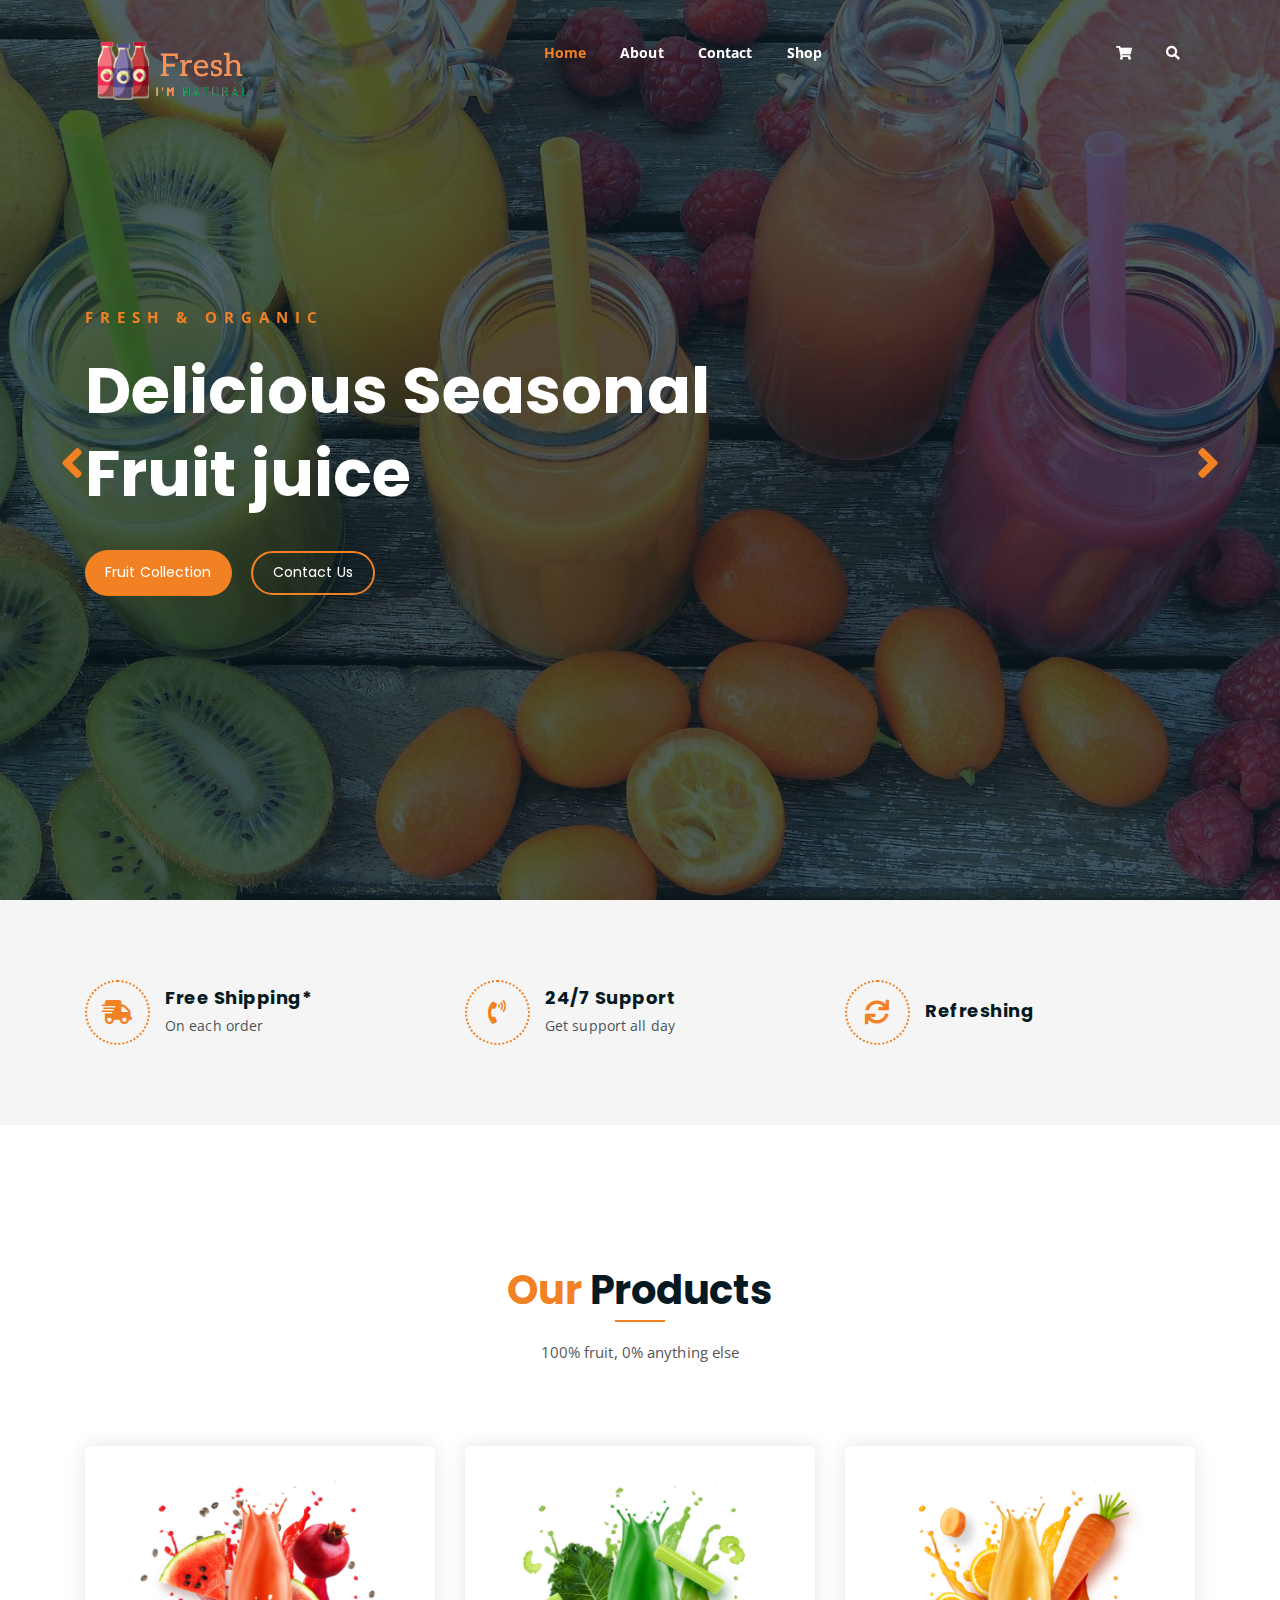
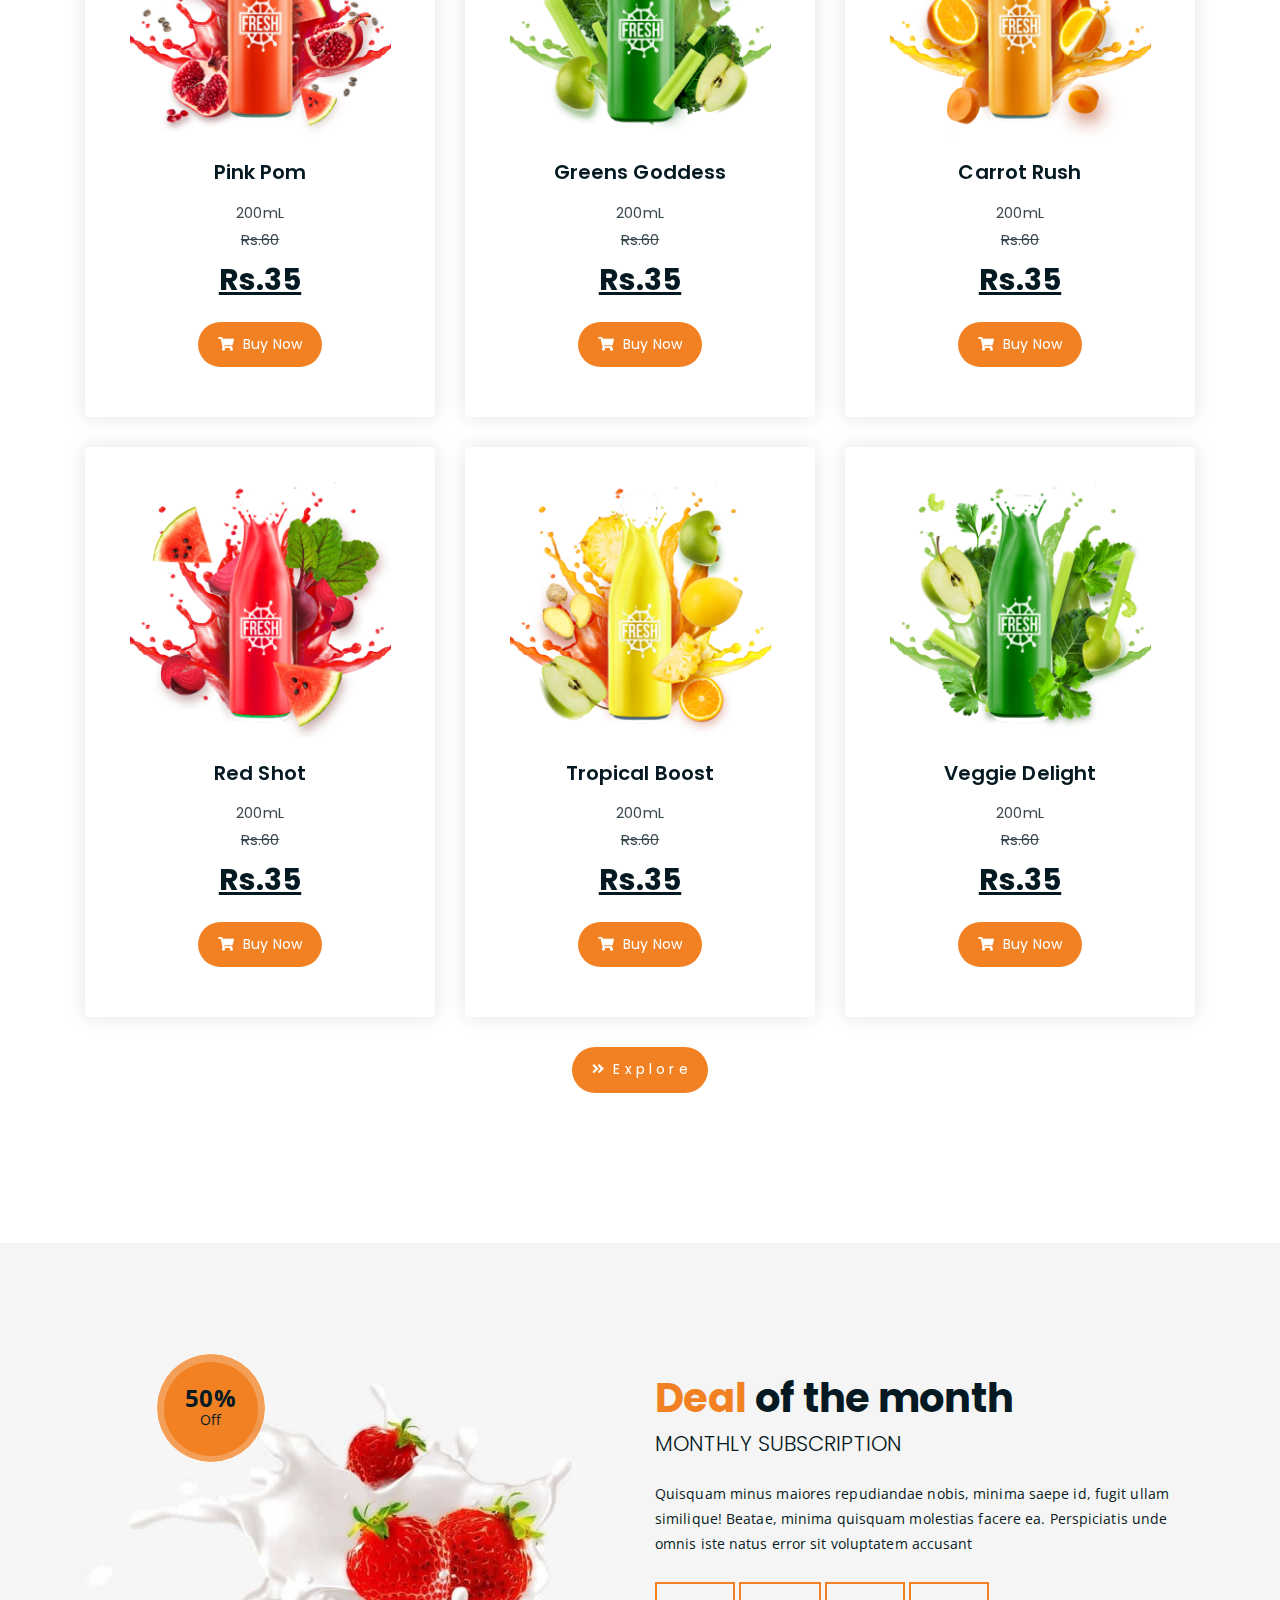
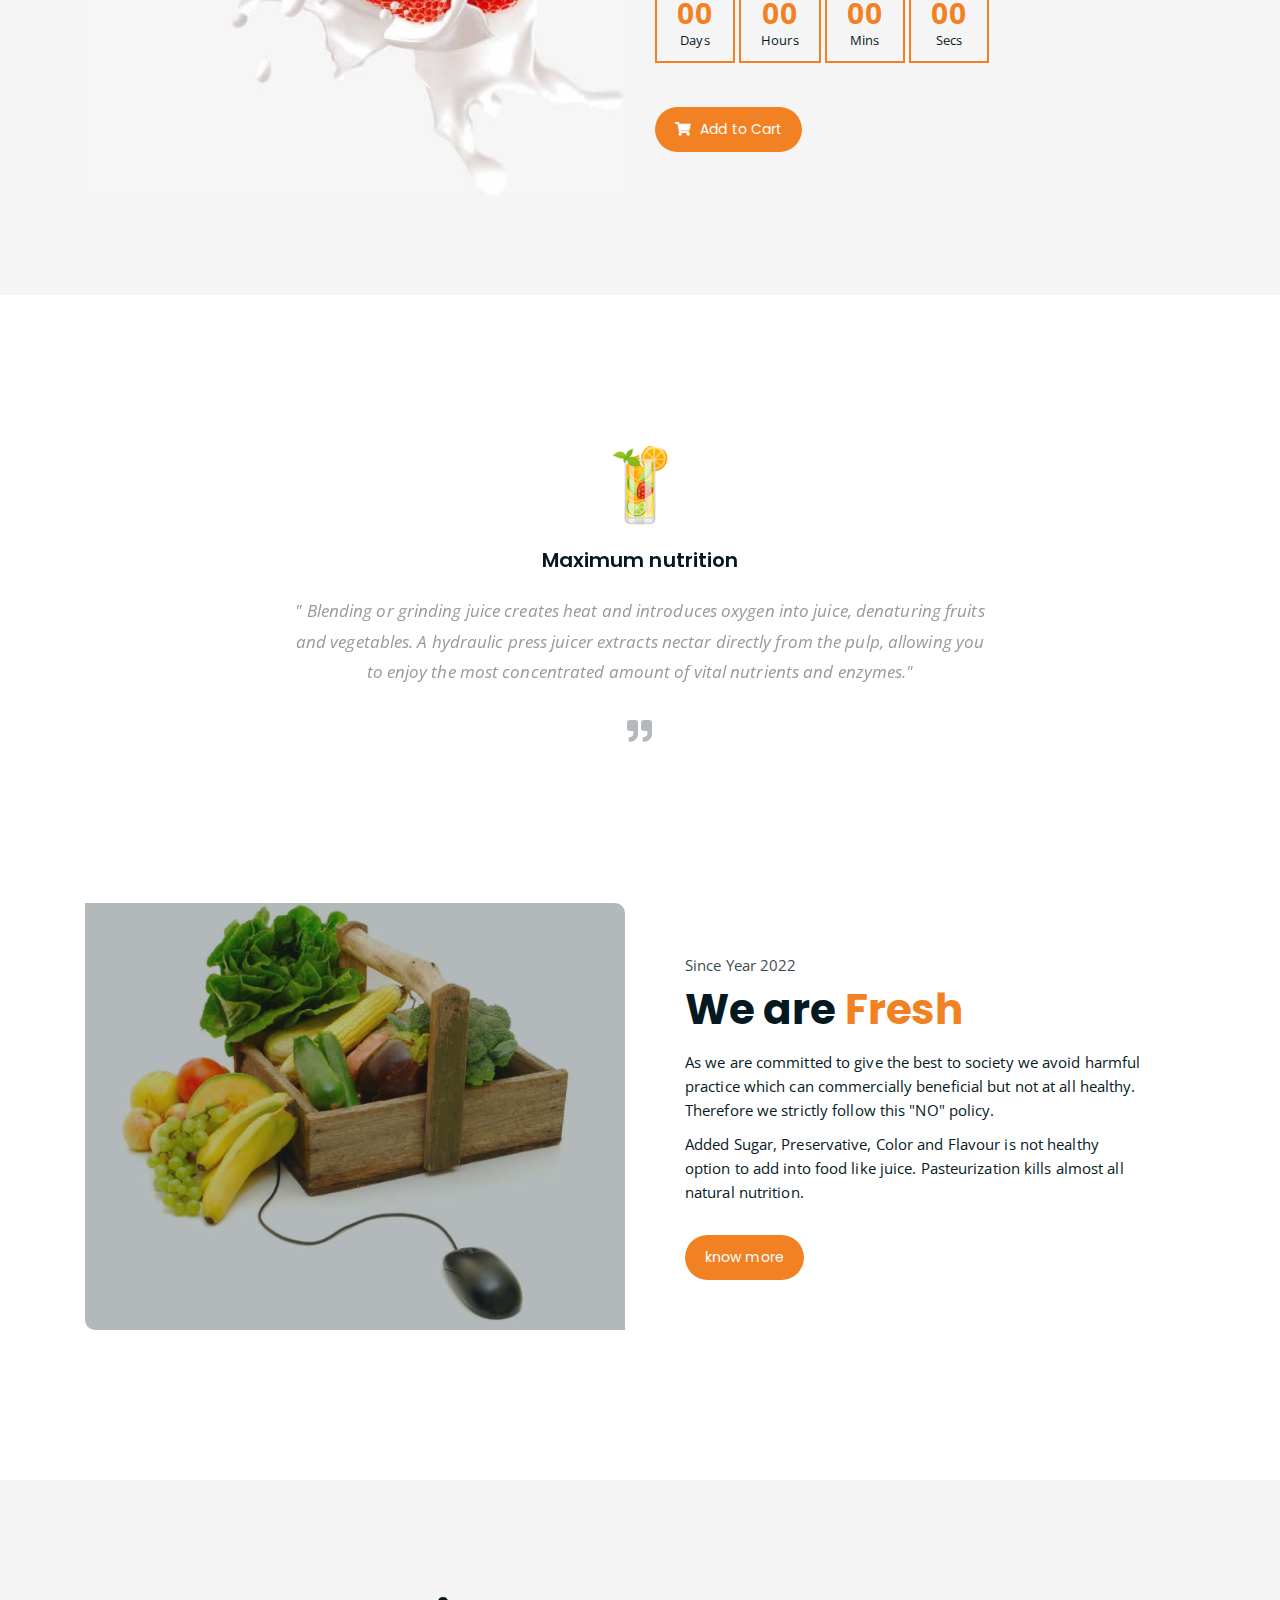
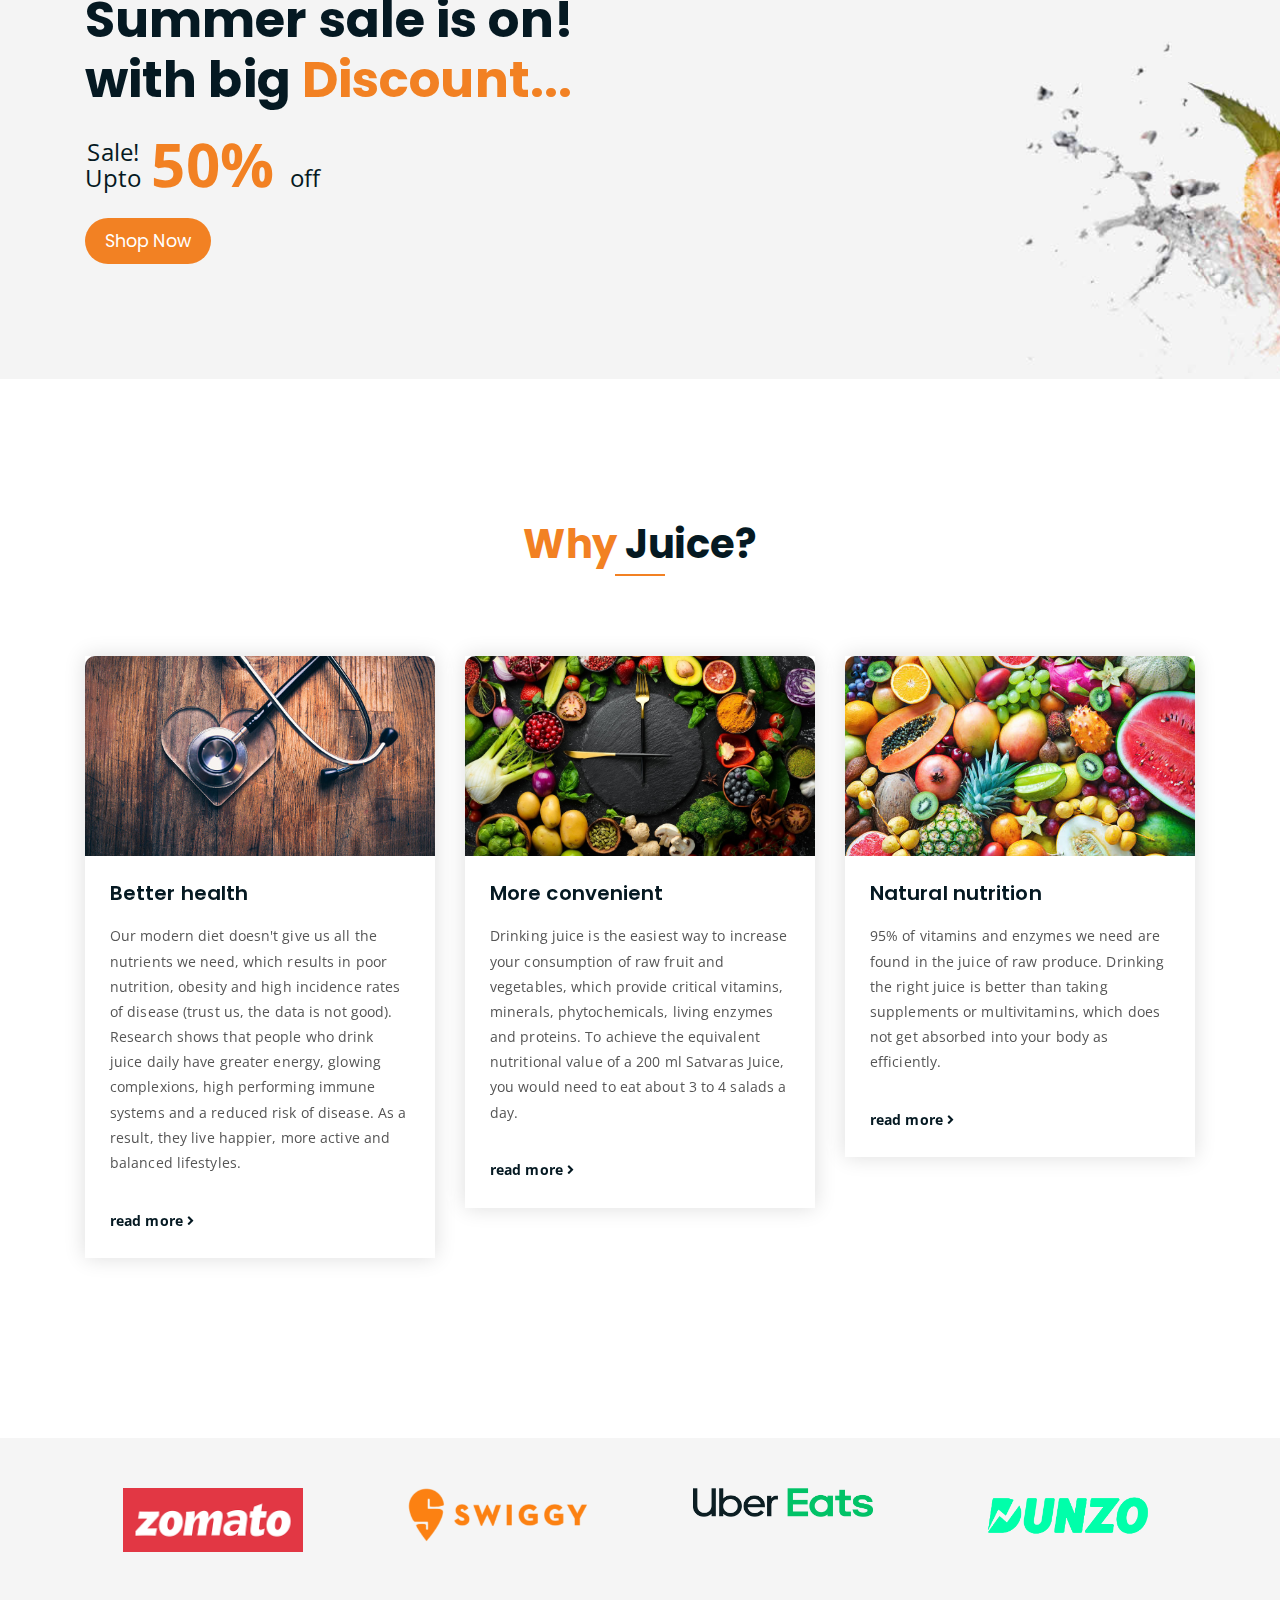
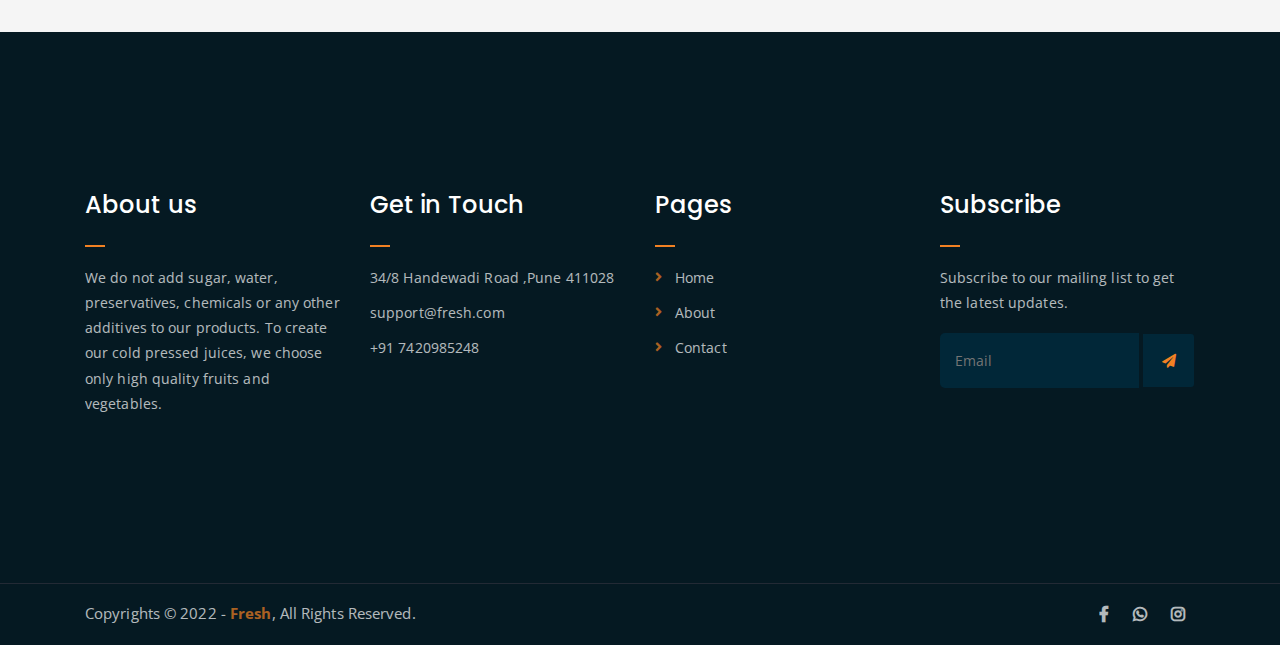
<file: index.html>
<!DOCTYPE html>
<html lang="en">
<head>
	<meta charset="UTF-8">
	<meta http-equiv="X-UA-Compatible" content="IE=edge">
	<meta name="viewport" content="width=device-width, initial-scale=1">
	<meta name="description" content="Responsive Bootstrap4 Shop Template, Created by Imran Hossain from https://imransdesign.com/">

	<!-- title -->
	<title>Fresh</title>

	<!-- favicon -->
	<link rel="shortcut icon" type="image/png" href="assets/img/favicon.png">
	<!-- google font -->
	<link href="https://fonts.googleapis.com/css?family=Open+Sans:300,400,700" rel="stylesheet">
	<link href="https://fonts.googleapis.com/css?family=Poppins:400,700&display=swap" rel="stylesheet">
	<!-- fontawesome -->
	<link rel="stylesheet" href="assets/css/all.min.css">
	<!-- bootstrap -->
	<link rel="stylesheet" href="assets/bootstrap/css/bootstrap.min.css">
	<!-- owl carousel -->
	<link rel="stylesheet" href="assets/css/owl.carousel.css">
	<!-- magnific popup -->
	<link rel="stylesheet" href="assets/css/magnific-popup.css">
	<!-- animate css -->
	<link rel="stylesheet" href="assets/css/animate.css">
	<!-- mean menu css -->
	<link rel="stylesheet" href="assets/css/meanmenu.min.css">
	<!-- main style -->
	<link rel="stylesheet" href="assets/css/main.css">
	<!-- responsive -->
	<link rel="stylesheet" href="assets/css/responsive.css">

</head>
<div class="social">
    <a href="https://www.facebook.com/" target="blank">Facebook <i class="fab fa-facebook"></i></a>
    <a href="https://web.whatsapp.com/send?phone=+91 7420985248" target="blank">WhatsApp <i class="fab fa-whatsapp"></i></a>
    <a href="https://www.instagram.com/" target="blank">Instagram <i class="fab fa-instagram"></i></a>
    
</div>
<style>
 

	.social{
	  position: fixed;
	  height: 100vh;
	  display: flex;
	  flex-direction: column;
	  justify-content: center;
	  transform: translate(-290px, 0);
	}
	
	.social a{
	  color: #fff;
	  background: rgba(0, 0, 0);
	  font-size: 20px;
	  font-weight: 600;
	  text-decoration: none;
	  display: block;
	  margin: 5px;
	  padding: 20px;
	  width: 337px;
	  text-align: right;
	  border-radius: 50px;
	  transition: 1s;
	  transition-property: transform;
	}
	
	.social a:hover{
	  transform: translate(140px, 0);
	  
	}
	
	.social i{
	  margin-left: 10px;
	  font-size: 30px;
	  width: 30px;
	  height: 30px;
	}
	
	.social a:nth-child(1) i{
	  color: #1DA0F0;
	}
	
	.social a:nth-child(2) i{
	  color: #F80000;
	}
	
	.social a:nth-child(3) i{
	  color: transparent;
	  background-image: linear-gradient(45deg, #FFDF9E, #E56969, #8A49A1);
	  -webkit-background-clip: text;
	  font-weight: 600;
	}
	
	.social a:nth-child(4) i{
	  color: #4ECCE8;
	}
							   
	  </style>
<body>
	
	<!--PreLoader-->
    <div class="loader">
        <div class="loader-inner">
            <div class="circle"></div>
        </div>
    </div>
    <!--PreLoader Ends-->
	
	<!-- header -->
	<div class="top-header-area" id="sticker">
		<div class="container">
			<div class="row">
				<div class="col-lg-12 col-sm-12 text-center">
					<div class="main-menu-wrap">
						<!-- logo -->
						<div class="site-logo">
							<a href="index.html">
								<img src="assets/img/logo.png" alt="">
							</a>
						</div>
						<!-- logo -->

						<!-- menu start -->
						<nav class="main-menu">
							<ul>
								<li class="current-list-item"><a href="index.html">Home</a>
									<!-- <ul class="sub-menu">
										<li><a href="index.html">Static Home</a></li>
										<li><a href="index_2.html">Slider Home</a></li>
									</ul> -->
								</li>
								<li><a href="about.html">About</a></li>
								
								<li><a href="contact.html">Contact</a></li>
								<li><a href="shop.html">Shop</a>
									
								</li>
								<li>
									<div class="header-icons">
										<a class="shopping-cart" href="cart.html"><i class="fas fa-shopping-cart"></i></a>
										<a class="mobile-hide search-bar-icon" href="#"><i class="fas fa-search"></i></a>
									</div>
								</li>
							</ul>
						</nav>
						<a class="mobile-show search-bar-icon" href="#"><i class="fas fa-search"></i></a>
						<div class="mobile-menu"></div>
						<!-- menu end -->
					</div>
				</div>
			</div>
		</div>
	</div>
	<!-- end header -->
	
	<!-- search area -->
	<div class="search-area">
		<div class="container">
			<div class="row">
				<div class="col-lg-12">
					<span class="close-btn"><i class="fas fa-window-close"></i></span>
					<div class="search-bar">
						<div class="search-bar-tablecell">
							<h3>Search For:</h3>
							<input type="text" placeholder="Keywords">
							<button type="submit">Search <i class="fas fa-search"></i></button>
						</div>
					</div>
				</div>
			</div>
		</div>
	</div>
	<!-- end search area -->

	<!-- home page slider -->
	<div class="homepage-slider">
		<!-- single home slider -->
		<div class="single-homepage-slider homepage-bg-1">
			<div class="container">
				<div class="row">
					<div class="col-md-12 col-lg-7 offset-lg-1 offset-xl-0">
						<div class="hero-text">
							<div class="hero-text-tablecell">
								<p class="subtitle">Fresh & Organic</p>
								<h1>Delicious Seasonal Fruit juice</h1>
								<div class="hero-btns">
									<a href="shop.html" class="boxed-btn">Fruit Collection</a>
									<a href="contact.html" class="bordered-btn">Contact Us</a>
								</div>
							</div>
						</div>
					</div>
				</div>
			</div>
		</div>
		<!-- single home slider -->
		<div class="single-homepage-slider homepage-bg-2">
			<div class="container">
				<div class="row">
					<div class="col-lg-10 offset-lg-1 text-center">
						<div class="hero-text">
							<div class="hero-text-tablecell">
								<p class="subtitle">Fresh Everyday</p>
								<h1>100% Organic Collection</h1>
								<div class="hero-btns">
									<a href="shop.html" class="boxed-btn">Visit Shop</a>
									<a href="contact.html" class="bordered-btn">Contact Us</a>
								</div>
							</div>
						</div>
					</div>
				</div>
			</div>
		</div>
		<!-- single home slider -->
		<div class="single-homepage-slider homepage-bg-3">
			<div class="container">
				<div class="row">
					<div class="col-lg-10 offset-lg-1 text-right">
						<div class="hero-text">
							<div class="hero-text-tablecell">
								<p class="subtitle">Mega Sale Going On!</p>
								<h1>Get Summer Discount</h1>
								<div class="hero-btns">
									<a href="shop.html" class="boxed-btn">Visit Shop</a>
									<a href="contact.html" class="bordered-btn">Contact Us</a>
								</div>
							</div>
						</div>
					</div>
				</div>
			</div>
		</div>
	</div>
	<!-- end home page slider -->

	<!-- features list section -->
	<div class="list-section pt-80 pb-80">
		<div class="container">

			<div class="row">
				<div class="col-lg-4 col-md-6 mb-4 mb-lg-0">
					<div class="list-box d-flex align-items-center">
						<div class="list-icon">
							<i class="fas fa-shipping-fast"></i>
						</div>
						<div class="content">
							<h3>Free Shipping*</h3>
							<p>On each order</p>
						</div>
					</div>
				</div>
				<div class="col-lg-4 col-md-6 mb-4 mb-lg-0">
					<div class="list-box d-flex align-items-center">
						<div class="list-icon">
							<i class="fas fa-phone-volume"></i>
						</div>
						<div class="content">
							<h3>24/7 Support</h3>
							<p>Get support all day</p>
						</div>
					</div>
				</div>
				<div class="col-lg-4 col-md-6">
					<div class="list-box d-flex justify-content-start align-items-center">
						<div class="list-icon">
							<i class="fas fa-sync"></i>
						</div>
						<div class="content">
							<h3>Refreshing</h3>
							<p></p>
						</div>
					</div>
				</div>
			</div>

		</div>
	</div>
	<!-- end features list section -->

	<!-- product section -->
	<div class="product-section mt-150 mb-150">
		<div class="container">
			<div class="row">
				<div class="col-lg-8 offset-lg-2 text-center">
					<div class="section-title">	
						<h3><span class="orange-text">Our</span> Products</h3>
						<p>100% fruit, 0% anything else</p>
					</div>
				</div>
			</div>

			<div class="row">
				<div class="col-lg-4 col-md-6 text-center">
					<div class="single-product-item">
						<div class="product-image">
							<a href="pink-pom.html" target="_blank"><img src="assets/img/products/redjuice.png" alt=""></a>
						</div>
						
						<h3>Pink Pom</h3>
						<p class="product-price"><span>200mL</span><span><del> Rs.60</del></span><ins>Rs.35</ins> </p>
						<a href="Check.html" class="cart-btn"><i class="fas fa-shopping-cart"></i> Buy Now</a>
					</div>
				</div>
				<div class="col-lg-4 col-md-6 text-center">
					<div class="single-product-item">
						<div class="product-image">
							<a href="Green.html" target="_blank"><img src="assets/img/products/17b.png" alt=""></a>
						</div>
						<h3>Greens Goddess</h3>
						<p class="product-price"><span>200mL</span> <span><del> Rs.60</del></span><ins>Rs.35</ins> </p>
						<a href="Check.html" class="cart-btn"><i class="fas fa-shopping-cart"></i> Buy Now</a>
					</div>
				</div>
				<div class="col-lg-4 col-md-6 offset-md-3 offset-lg-0 text-center">
					<div class="single-product-item">
						<div class="product-image">
							<a href="carrot.html" target="_blank"><img src="assets/img/products/orange.png" alt=""></a>
						</div>
						<h3>Carrot Rush</h3>
						<p class="product-price"><span>200mL</span> <span><del> Rs.60</del></span><ins>Rs.35</ins></p>
						<a href="Check.html" class="cart-btn"><i class="fas fa-shopping-cart"></i> Buy Now</a>
					</div>
				</div>
				<div class="col-lg-4 col-md-6 offset-md-3 offset-lg-0 text-center">
					<div class="single-product-item">
						<div class="product-image">
							<a href="red.html" target="_blank"><img src="assets/img/products/beat.png" alt=""></a>
						</div>
						<h3>Red Shot</h3>
						<p class="product-price"><span>200mL</span> <span><del> Rs.60</del></span><ins>Rs.35</ins> </p>
						<a href="Check.html" class="cart-btn"><i class="fas fa-shopping-cart"></i> Buy Now</a>
					</div>
				</div>
				<div class="col-lg-4 col-md-6 offset-md-3 offset-lg-0 text-center">
					<div class="single-product-item">
						<div class="product-image">
							<a href="yellow.html" target="_blank"><img src="assets/img/products/yellow.png" alt=""></a>
						</div>
						<h3>Tropical Boost</h3>
						<p class="product-price"><span>200mL</span> <span><del> Rs.60</del></span><ins>Rs.35</ins> </p>
						<a href="Check.html" class="cart-btn"><i class="fas fa-shopping-cart"></i> Buy Now</a>
					</div>
					<a href="shop.html" target="_blank" class="cart-btn"><i class="fas fa-angle-double-right"></i> E x p l o r e</a>
				</div>
				<div class="col-lg-4 col-md-6 offset-md-3 offset-lg-0 text-center">
					<div class="single-product-item">
						<div class="product-image">
							<a href="single-product.html"><img src="assets/img/products/18b.png" alt=""></a>
						</div>
						<h3>Veggie Delight</h3>
						<p class="product-price"><span>200mL</span> <span><del> Rs.60</del></span><ins>Rs.35</ins> </p>
						<a href="Check.html" class="cart-btn"><i class="fas fa-shopping-cart"></i> Buy Now</a>
					</div>
					
				</div>
				
			</div>
		</div>
	</div>
	<!-- end product section -->

	<!-- cart banner section -->
	<section class="cart-banner pt-100 pb-100">
    	<div class="container">
        	<div class="row clearfix">
            	<!--Image Column-->
            	<div class="image-column col-lg-6">
                	<div class="image">
                    	<div class="price-box">
                        	<div class="inner-price">
                                <span class="price">
                                    <strong>50%</strong> <br>Off
                                </span>
                            </div>
                        </div>
                    	<img src="assets/img/a.jpg" alt="">
                    </div>
                </div>
                <!--Content Column-->
                <div class="content-column col-lg-6">
					<h3><span class="orange-text">Deal</span> of the month</h3>
                    <h4>Monthly Subscription </h4>
                    <div class="text">Quisquam minus maiores repudiandae nobis, minima saepe id, fugit ullam similique! Beatae, minima quisquam molestias facere ea. Perspiciatis unde omnis iste natus error sit voluptatem accusant</div>
                    <!--Countdown Timer-->
                    <div class="time-counter"><div class="time-countdown clearfix" data-countdown="2020/2/01"><div class="counter-column"><div class="inner"><span class="count">00</span>Days</div></div> <div class="counter-column"><div class="inner"><span class="count">00</span>Hours</div></div>  <div class="counter-column"><div class="inner"><span class="count">00</span>Mins</div></div>  <div class="counter-column"><div class="inner"><span class="count">00</span>Secs</div></div></div></div>
                	<a href="cart.html" class="cart-btn mt-3"><i class="fas fa-shopping-cart"></i> Add to Cart</a>
                </div>
            </div>
        </div>
    </section>
    <!-- end cart banner section -->

	<!-- testimonail-section -->
	<div class="testimonail-section mt-150 mb-150">
		<div class="container">
			<div class="row">
				<div class="col-lg-10 offset-lg-1 text-center">
					<div class="testimonial-sliders">
						<div class="single-testimonial-slider">
							<div class="client-avater">
								<img src="assets/img/team/icon1.png" alt="">
							</div>
							<div class="client-meta">
								<h3>Maximum nutrition</h3>
								<p class="testimonial-body">
									" Blending or grinding juice creates heat and introduces oxygen into juice, denaturing fruits and vegetables. A hydraulic press juicer extracts nectar directly from the pulp, allowing you to enjoy the most concentrated amount of vital nutrients and enzymes."
								</p>
								<div class="last-icon">
									<i class="fas fa-quote-right"></i>
								</div>
							</div>
						</div>
						<div class="single-testimonial-slider">
							<div class="client-avater">
								<img src="assets/img/team/icon3.png" alt="">
							</div>
							<div class="client-meta">
								<h3>Faster absorption</h3>
								<p class="testimonial-body">
									" The elimination of fibrous pulp reduces the body work to digest nutrients. These nutrients will then pass through the stomach into the digestive track where they are absorbed quickly. Get ready to feel the buzz! "
								</p>
								<div class="last-icon">
									<i class="fas fa-quote-right"></i>
								</div>
							</div>
						</div>
						<div class="single-testimonial-slider">
							<div class="client-avater">
								<img src="assets/img/team/icon2.png" alt="">
							</div>
							<div class="client-meta">
								<h3>Super fresh</h3>
								<p class="testimonial-body">
									" True cold-pressed juice is never processed or pasteurized. We produce every day, providing you the freshest juice possible. Our juice is best enjoyed within three days of pressing to ensure maximum nutrition."
								</p>
								<div class="last-icon">
									<i class="fas fa-quote-right"></i>
								</div>
							</div>
						</div>
					</div>
				</div>
			</div>
		</div>
	</div>
	<!-- end testimonail-section -->
	
	<!-- advertisement section -->
	<div class="abt-section mb-150">
		<div class="container">
			<div class="row">
				<div class="col-lg-6 col-md-12">
					<div class="abt-bg">
						<!-- <a href="https://www.youtube.com/watch?v=DBLlFWYcIGQ" class="video-play-btn popup-youtube"><i class="fas fa-play"></i></a> -->
					</div>
				</div>
				<div class="col-lg-6 col-md-12">
					<div class="abt-text">
						<p class="top-sub">Since Year 2022</p>
						<h2>We are <span class="orange-text">Fresh</span></h2>
						<p>As we are committed to give the best to society we avoid harmful practice which can commercially beneficial but not at all healthy. Therefore we strictly follow this "NO" policy.</p>
						<p>Added Sugar, Preservative, Color and Flavour is not healthy option to add into food like juice. Pasteurization kills almost all natural nutrition.</p>
						<a href="about.html" class="boxed-btn mt-4">know more</a>
					</div>
				</div>
			</div>
		</div>
	</div>
	<!-- end advertisement section -->
	
	<!-- shop banner -->
	<section class="shop-banner">
    	<div class="container">
        	<h3>Summer sale is on! <br> with big <span class="orange-text">Discount...</span></h3>
            <div class="sale-percent"><span>Sale! <br> Upto</span>50% <span>off</span></div>
            <a href="shop.html" class="cart-btn btn-lg">Shop Now</a>
        </div>
    </section>
	<!-- end shop banner -->

	<!-- latest news -->
	<div class="latest-news pt-150 pb-150">
		<div class="container">

			<div class="row">
				<div class="col-lg-8 offset-lg-2 text-center">
					<div class="section-title">	
						<h3><span class="orange-text">Why</span> Juice?</h3>
						<!-- <p>Lorem ipsum dolor sit amet, consectetur adipisicing elit. Aliquid, fuga quas itaque eveniet beatae optio.</p> -->
					</div>
				</div>
			</div>

			<div class="row">
				<div class="col-lg-4 col-md-6">
					<div class="single-latest-news">
						<a href="#"><div class="latest-news-bg news-bg-1"></div></a>
						<div class="news-text-box">
							<h3><a href="#">Better health</a></h3>
							<!-- <p class="blog-meta">
								<span class="author"><i class="fas fa-user"></i> Admin</span>
								<span class="date"><i class="fas fa-calendar"></i> 27 December, 2019</span>
							</p> -->
							<p class="excerpt">Our modern diet doesn't give us all the nutrients we need, which results in poor nutrition, obesity and high incidence rates of disease (trust us, the data is not good). Research shows that people who drink juice daily have greater energy, glowing complexions, high performing immune systems and a reduced risk of disease. As a result, they live happier, more active and balanced lifestyles.</p>
							<a href="#" class="read-more-btn">read more <i class="fas fa-angle-right"></i></a>
						</div>
					</div>
				</div>
				<div class="col-lg-4 col-md-6">
					<div class="single-latest-news">
						<a href="#"><div class="latest-news-bg news-bg-2"></div></a>
						<div class="news-text-box">
							<h3><a href="#">More convenient</a></h3>
							<!-- <p class="blog-meta">
								<span class="author"><i class="fas fa-user"></i> Admin</span>
								<span class="date"><i class="fas fa-calendar"></i> 27 December, 2019</span>
							</p> -->
							<p class="excerpt">Drinking juice is the easiest way to increase your consumption of raw fruit and vegetables, which provide critical vitamins, minerals, phytochemicals, living enzymes and proteins. To achieve the equivalent nutritional value of a 200 ml Satvaras Juice, you would need to eat about 3 to 4 salads a day.</p>
							<a href="#" class="read-more-btn">read more <i class="fas fa-angle-right"></i></a>
						</div>
					</div>
				</div>
				<div class="col-lg-4 col-md-6 offset-md-3 offset-lg-0">
					<div class="single-latest-news">
						<a href="#"><div class="latest-news-bg news-bg-3"></div></a>
						<div class="news-text-box">
							<h3><a href="#">Natural nutrition</a></h3>
							<!-- <p class="blog-meta">
								<span class="author"><i class="fas fa-user"></i> Admin</span>
								<span class="date"><i class="fas fa-calendar"></i> 27 December, 2019</span>
							</p> -->
							<p class="excerpt">95% of vitamins and enzymes we need are
								found in the juice of raw produce. Drinking the right juice is better than taking supplements or multivitamins, which does not get absorbed into your body as efficiently.</p>
							<a href="#" class="read-more-btn">read more <i class="fas fa-angle-right"></i></a>
						</div>
					</div>
				</div>
			</div>
			<!-- <div class="row">
				<div class="col-lg-12 text-center">
					<a href="news.html" class="boxed-btn">More News</a>
				</div>
			</div> -->
		</div>
	</div>
	<!-- end latest news -->

	<!-- logo carousel -->
	<div class="logo-carousel-section">
		<div class="container">
			<div class="row">
				<div class="col-lg-12">
					<div class="logo-carousel-inner">
						<div class="single-logo-item">
							<img src="assets/img/company-logos/zomato.png" alt="">
						</div>
						<div class="single-logo-item">
							<img src="assets/img/company-logos/Swiggy.png" alt="">
						</div>
						<div class="single-logo-item">
							<img src="assets/img/company-logos/uber2.png" alt="">
						</div>
						<div class="single-logo-item">
							<img src="assets/img/company-logos/Dunzo.png" alt="">
						</div>
						<div class="single-logo-item">
							<img src="assets/img/company-logos/eatclub.png" alt="">
						</div>
					</div>
				</div>
			</div>
		</div>
	</div>
	<!-- end logo carousel -->

	<!-- footer -->
	<div class="footer-area">
		<div class="container">
			<div class="row">
				<div class="col-lg-3 col-md-6">
					<div class="footer-box about-widget">
						<h2 class="widget-title">About us</h2>
						<p>We do not add sugar, water, preservatives, chemicals or any other additives to our products. To create our cold pressed juices, we choose only high quality fruits and vegetables.<p>
					</div>
				</div>
				<div class="col-lg-3 col-md-6">
					<div class="footer-box get-in-touch">
						<h2 class="widget-title">Get in Touch</h2>
						<ul>
							<li>34/8 Handewadi Road ,Pune 411028</li>
							<li><a href="mailto:fresh.spprt24x7@gmail.com">support@fresh.com</a></li>
							<li><a href="tel:7420985248">+91 7420985248</a></li>
						</ul>
					</div>
				</div>
				<div class="col-lg-3 col-md-6">
					<div class="footer-box pages">
						<h2 class="widget-title">Pages</h2>
						<ul>
							<li><a href="index.html">Home</a></li>
							<li><a href="about.html">About</a></li>
							<!-- <li><a href="services.html">Shop</a></li>
							<li><a href="news.html">News</a></li> -->
							<li><a href="contact.html">Contact</a></li>
						</ul>
					</div>
				</div>
				<div class="col-lg-3 col-md-6">
					<div class="footer-box subscribe">
						<h2 class="widget-title">Subscribe</h2>
						<p>Subscribe to our mailing list to get the latest updates.</p>
						<form action="index.html">
							<input type="email" placeholder="Email">
							<button type="submit"><i class="fas fa-paper-plane"></i></button>
						</form>
					</div>
				</div>
			</div>
		</div>
	</div>
	<!-- end footer -->
	
	<!-- copyright -->
	<div class="copyright">
		<div class="container">
			<div class="row">
				<div class="col-lg-6 col-md-12">
					<p>Copyrights &copy; 2022 - <a href="#">Fresh</a>,  All Rights Reserved.</p>
				</div>
				<div class="col-lg-6 text-right col-md-12">
					<div class="social-icons">
						<ul>
							<li><a href="https://www.facebook.com/" target="_blank"><i class="fab fa-facebook-f"></i></a></li>
							<li><a href="https://web.whatsapp.com/send?phone=+91 7420985248" target="_blank"><i class="fab fa-whatsapp"></i></a></li>
							<li><a href="https://www.instagram.com/" target="_blank"><i class="fab fa-instagram"></i></a></li>
							<!-- <li><a href="#" target="_blank"><i class="fab fa-linkedin"></i></a></li> -->
							<!-- <li><a href="#" target="_blank"><i class="fab fa-dribbble"></i></a></li> -->
						</ul>
					</div>
				</div>
			</div>
		</div>
	</div>
	<!-- end copyright -->
	
	<!-- jquery -->
	<script src="assets/js/jquery-1.11.3.min.js"></script>
	<!-- bootstrap -->
	<script src="assets/bootstrap/js/bootstrap.min.js"></script>
	<!-- count down -->
	<script src="assets/js/jquery.countdown.js"></script>
	<!-- isotope -->
	<script src="assets/js/jquery.isotope-3.0.6.min.js"></script>
	<!-- waypoints -->
	<script src="assets/js/waypoints.js"></script>
	<!-- owl carousel -->
	<script src="assets/js/owl.carousel.min.js"></script>
	<!-- magnific popup -->
	<script src="assets/js/jquery.magnific-popup.min.js"></script>
	<!-- mean menu -->
	<script src="assets/js/jquery.meanmenu.min.js"></script>
	<!-- sticker js -->
	<script src="assets/js/sticker.js"></script>
	<!-- main js -->
	<script src="assets/js/main.js"></script>

</body>
</html>
</file>
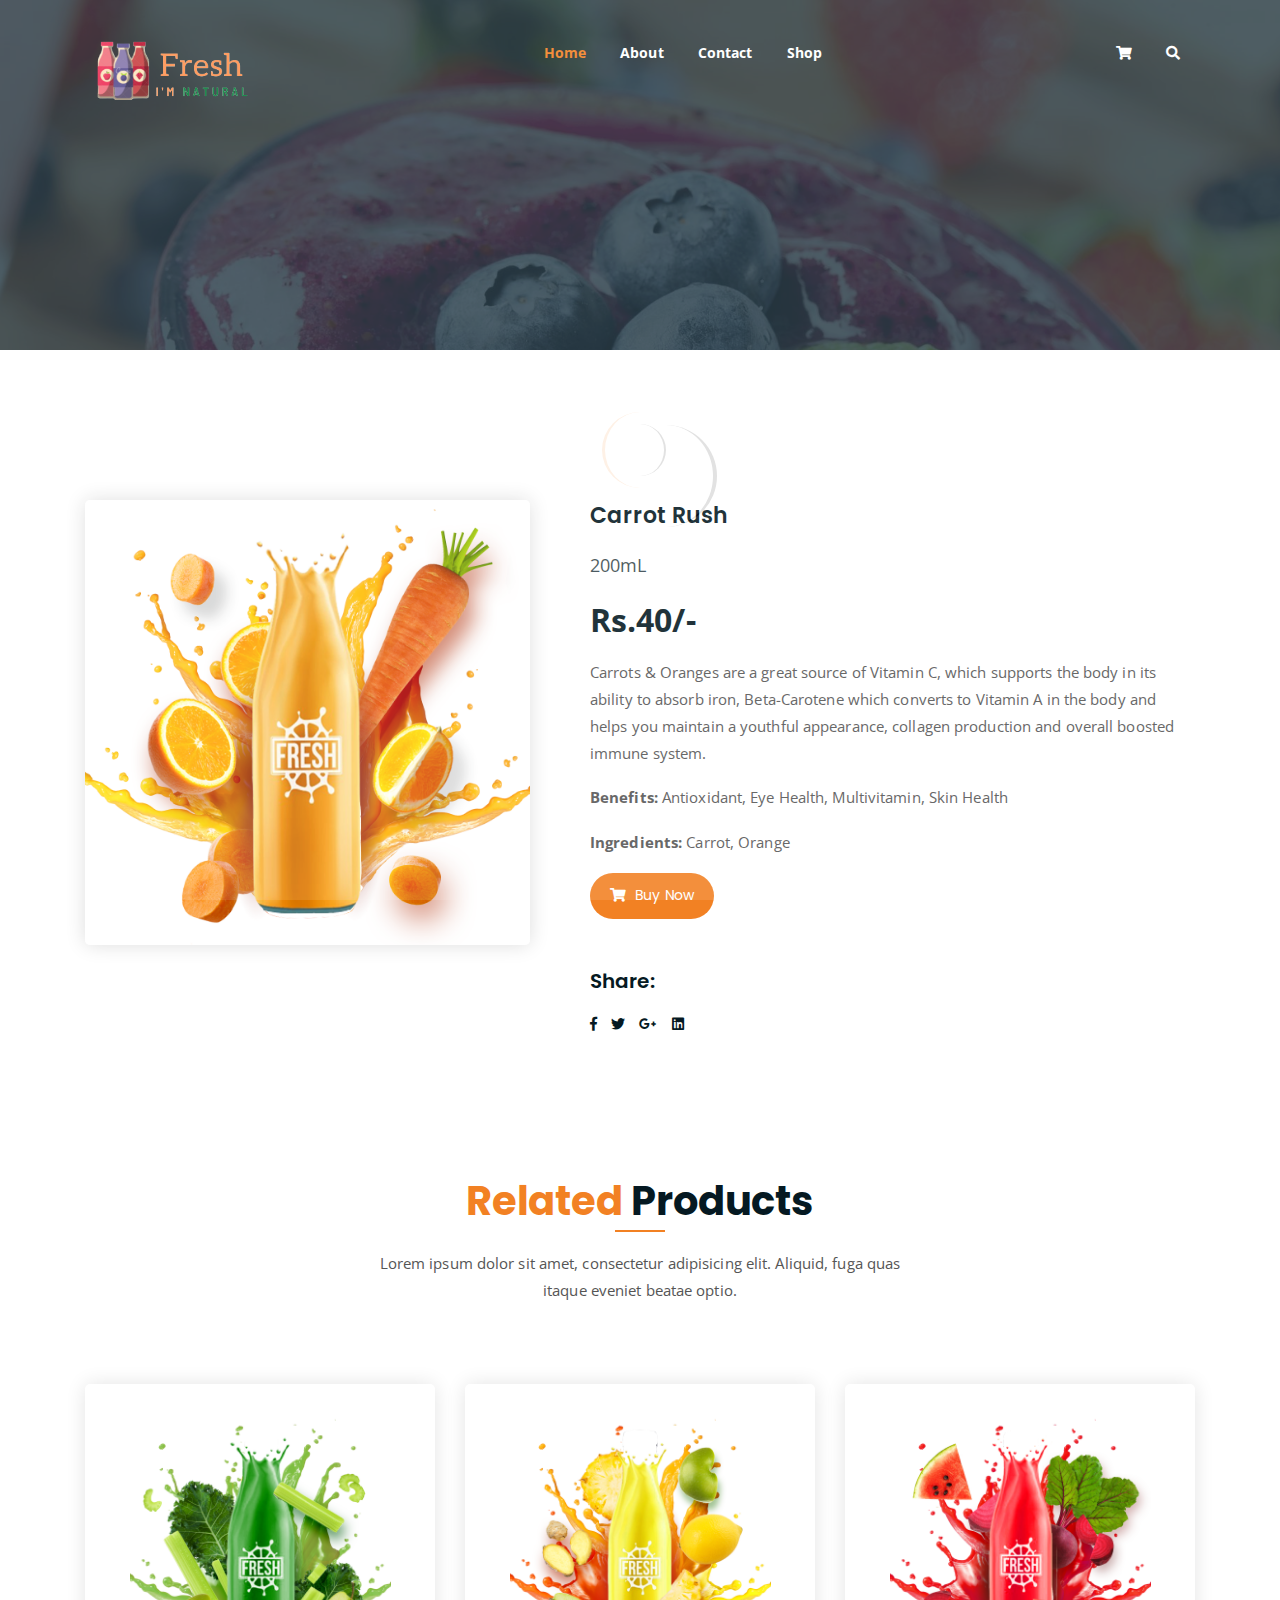
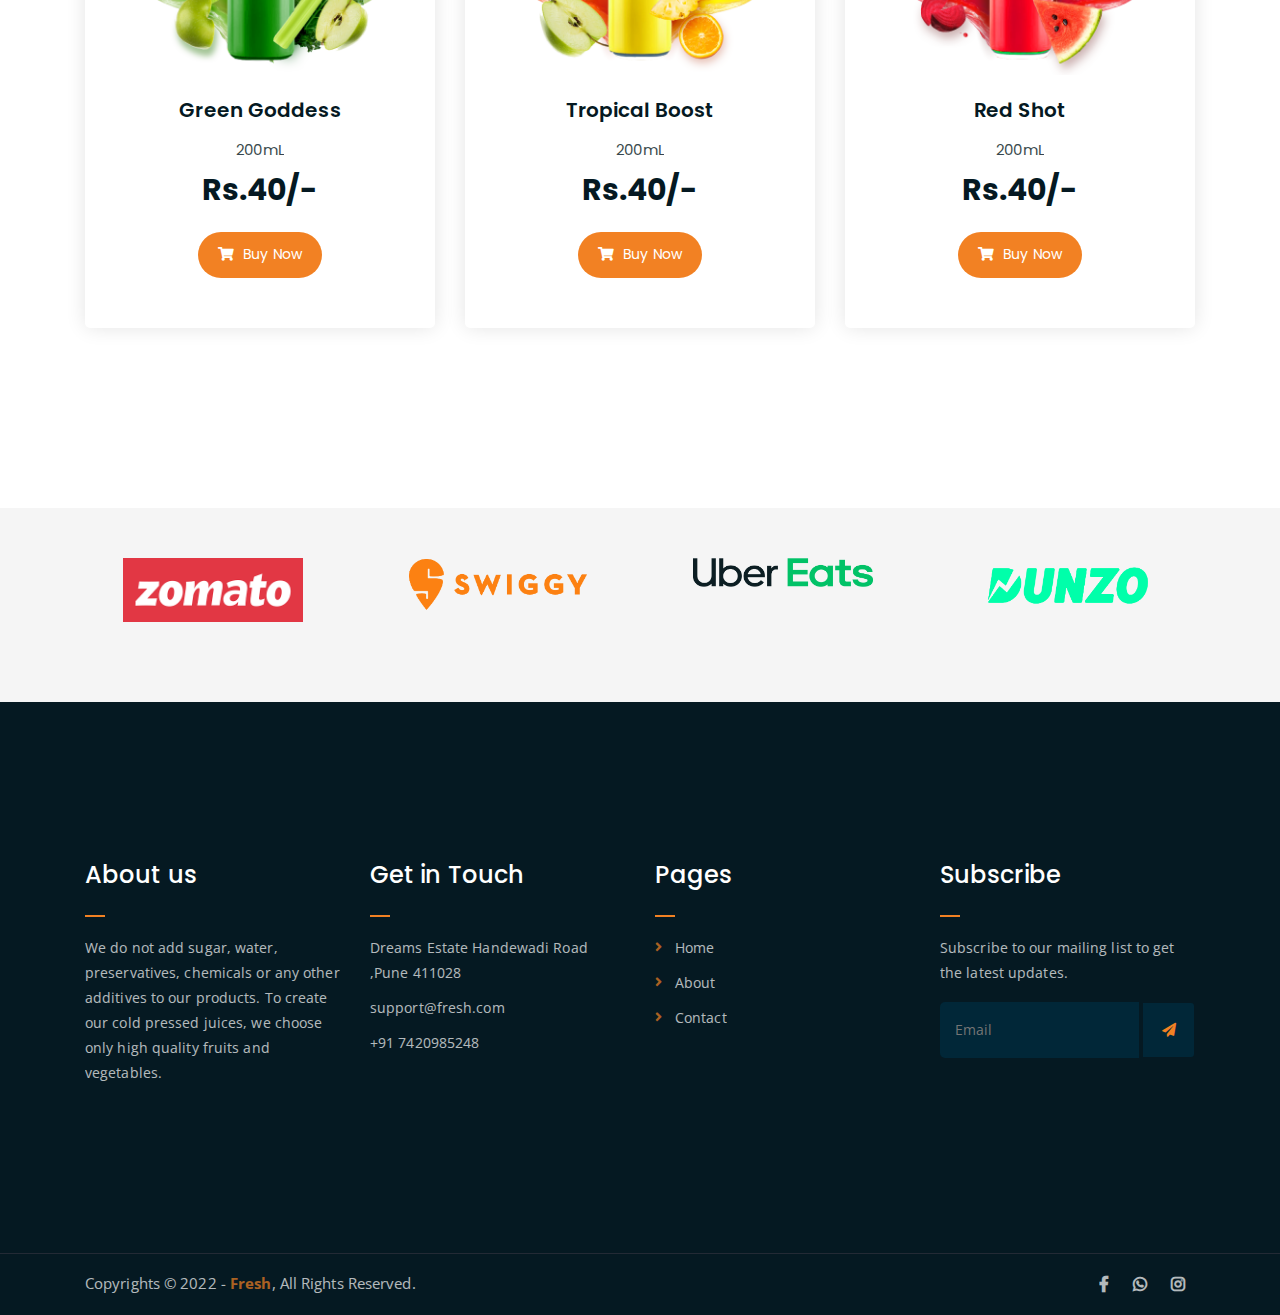
<file: carrot.html>
<!DOCTYPE html>
<html lang="en">
<head>
	<meta charset="UTF-8">
	<meta http-equiv="X-UA-Compatible" content="IE=edge">
	<meta name="viewport" content="width=device-width, initial-scale=1">
	<meta name="description" content="Responsive Bootstrap4 Shop Template, Created by Imran Hossain from https://imransdesign.com/">

	<!-- title -->
	<title>Carrot Rush</title>

	<!-- favicon -->
	<link rel="shortcut icon" type="image/png" href="assets/img/favicon.png">
	<!-- google font -->
	<link href="https://fonts.googleapis.com/css?family=Open+Sans:300,400,700" rel="stylesheet">
	<link href="https://fonts.googleapis.com/css?family=Poppins:400,700&display=swap" rel="stylesheet">
	<!-- fontawesome -->
	<link rel="stylesheet" href="assets/css/all.min.css">
	<!-- bootstrap -->
	<link rel="stylesheet" href="assets/bootstrap/css/bootstrap.min.css">
	<!-- owl carousel -->
	<link rel="stylesheet" href="assets/css/owl.carousel.css">
	<!-- magnific popup -->
	<link rel="stylesheet" href="assets/css/magnific-popup.css">
	<!-- animate css -->
	<link rel="stylesheet" href="assets/css/animate.css">
	<!-- mean menu css -->
	<link rel="stylesheet" href="assets/css/meanmenu.min.css">
	<!-- main style -->
	<link rel="stylesheet" href="assets/css/main.css">
	<!-- responsive -->
	<link rel="stylesheet" href="assets/css/responsive.css">

</head>
<body>
	
	<!--PreLoader-->
    <div class="loader">
        <div class="loader-inner">
            <div class="circle"></div>
        </div>
    </div>
    <!--PreLoader Ends-->
	
	<!-- header -->
	<div class="top-header-area" id="sticker">
		<div class="container">
			<div class="row">
				<div class="col-lg-12 col-sm-12 text-center">
					<div class="main-menu-wrap">
						<!-- logo -->
						<div class="site-logo">
							<a href="index.html">
								<img src="assets/img/logo.png" alt="">
							</a>
						</div>
						<!-- logo -->

						<!-- menu start -->
						<nav class="main-menu">
							<ul>
								<li class="current-list-item"><a href="index.html">Home</a>
									
								</li>
								<li><a href="about.html">About</a></li>
								
								<li><a href="contact.html">Contact</a></li>
								<li><a href="shop.html">Shop</a>
									<ul class="sub-menu">
										<li><a href="shop.html">Shop</a></li>
										<li><a href="checkout.html">Check Out</a></li>
										<li><a href="single-product.html">Single Product</a></li>
										<li><a href="Check.html">Cart</a></li>
									</ul>
								</li>
								<li>
									<div class="header-icons">
										<a class="shopping-cart" href="Check.html"><i class="fas fa-shopping-cart"></i></a>
										<a class="mobile-hide search-bar-icon" href="#"><i class="fas fa-search"></i></a>
									</div>
								</li>
							</ul>
						</nav>
						<a class="mobile-show search-bar-icon" href="#"><i class="fas fa-search"></i></a>
						<div class="mobile-menu"></div>
						<!-- menu end -->
					</div>
				</div>
			</div>
		</div>
	</div>
	<!-- end header -->

	<!-- search area -->
	<div class="search-area">
		<div class="container">
			<div class="row">
				<div class="col-lg-12">
					<span class="close-btn"><i class="fas fa-window-close"></i></span>
					<div class="search-bar">
						<div class="search-bar-tablecell">
							<h3>Search For:</h3>
							<input type="text" placeholder="Keywords">
							<button type="submit">Search <i class="fas fa-search"></i></button>
						</div>
					</div>
				</div>
			</div>
		</div>
	</div>
	<!-- end search arewa -->
	
	<!-- breadcrumb-section -->
	<div class="breadcrumb-section breadcrumb-bg">
		<div class="container">
			<div class="row">
				<div class="col-lg-8 offset-lg-2 text-center">
					<!-- <div class="breadcrumb-text">
						<p>See more Details</p>
						<h1>Single Product</h1>
					</div> -->
				</div>
			</div>
		</div>
	</div>
	<!-- end breadcrumb section -->

	<!-- single product -->
	<div class="single-product mt-150 mb-150">
		<div class="container">
			<div class="row">
				<div class="col-md-5">
					<div class="single-product-img">
						<img src="assets/img/products/orange.png" alt="">
					</div>
				</div>
				<div class="col-md-7">
					<div class="single-product-content">
						<h3>Carrot Rush</h3>
						<p class="single-product-pricing"><span>200mL</span> Rs.40/-</p>
						<p>Carrots & Oranges are a great source of Vitamin C, which supports the body in its ability to absorb iron, Beta-Carotene which converts to Vitamin A in the body and helps you maintain a youthful appearance, collagen production and overall boosted immune system.</p>
						<div class="single-product-form">
							
							
							<p><strong>Benefits: </strong>Antioxidant, Eye Health, Multivitamin, Skin Health</p>
							<p><strong>Ingredients: </strong>Carrot, Orange</p>
							<a href="Check.html" class="cart-btn"><i class="fas fa-shopping-cart"></i> Buy Now</a>
						</div>
						<h4>Share:</h4>
						<ul class="product-share">
							<li><a href=""><i class="fab fa-facebook-f"></i></a></li>
							<li><a href=""><i class="fab fa-twitter"></i></a></li>
							<li><a href=""><i class="fab fa-google-plus-g"></i></a></li>
							<li><a href=""><i class="fab fa-linkedin"></i></a></li>
						</ul>
					</div>
				</div>
			</div>
		</div>
	</div>
	<!-- end single product -->

	<!-- more products -->
	<div class="more-products mb-150">
		<div class="container">
			<div class="row">
				<div class="col-lg-8 offset-lg-2 text-center">
					<div class="section-title">	
						<h3><span class="orange-text">Related</span> Products</h3>
						<p>Lorem ipsum dolor sit amet, consectetur adipisicing elit. Aliquid, fuga quas itaque eveniet beatae optio.</p>
					</div>
				</div>
			</div>
			<div class="row">
				<div class="col-lg-4 col-md-6 text-center">
					<div class="single-product-item">
						<div class="product-image">
							<a href="single-product.html"><img src="assets/img/products/17b.png" alt=""></a>
						</div>
						<h3>Green Goddess</h3>
						<p class="product-price"><span>200mL</span> Rs.40/- </p>
						<a href="Check.html" class="cart-btn"><i class="fas fa-shopping-cart"></i> Buy Now</a>
					</div>
				</div>
				<div class="col-lg-4 col-md-6 text-center">
					<div class="single-product-item">
						<div class="product-image">
							<a href="single-product.html"><img src="assets/img/products/yellow.png" alt=""></a>
						</div>
						<h3>Tropical Boost</h3>
						<p class="product-price"><span>200mL</span> Rs.40/- </p>
						<a href="Check.html" class="cart-btn"><i class="fas fa-shopping-cart"></i> Buy Now</a>
					</div>
				</div>
				<div class="col-lg-4 col-md-6 offset-lg-0 offset-md-3 text-center">
					<div class="single-product-item">
						<div class="product-image">
							<a href="single-product.html"><img src="assets/img/products/beat.png" alt=""></a>
						</div>
						<h3>Red Shot</h3>
						<p class="product-price"><span>200mL</span> Rs.40/- </p>
						<a href="Check.html" class="cart-btn"><i class="fas fa-shopping-cart"></i> Buy Now</a>
					</div>
				</div>
			</div>
		</div>
	</div>
	<!-- end more products -->

	<!-- logo carousel -->
	<div class="logo-carousel-section">
		
		<div class="container">
			<div class="row">
				<div class="col-lg-12">
					<div class="logo-carousel-inner">
						<div class="single-logo-item">
							<img src="assets/img/company-logos/zomato.png" alt="">
						</div>
						<div class="single-logo-item">
							<img src="assets/img/company-logos/Swiggy.png" alt="">
						</div>
						<div class="single-logo-item">
							<img src="assets/img/company-logos/uber2.png" alt="">
						</div>
						<div class="single-logo-item">
							<img src="assets/img/company-logos/Dunzo.png" alt="">
						</div>
						<div class="single-logo-item">
							<img src="assets/img/company-logos/eatclub.png" alt="">
						</div>
					</div>
				</div>
			</div>
		</div>
	</div>
	<!-- end logo carousel -->

	<!-- footer -->
	<div class="footer-area">
		<div class="container">
			<div class="row">
				<div class="col-lg-3 col-md-6">
					<div class="footer-box about-widget">
						<h2 class="widget-title">About us</h2>
						<p>We do not add sugar, water, preservatives, chemicals or any other additives to our products. To create our cold pressed juices, we choose only high quality fruits and vegetables.<p>
					</div>
				</div>
				<div class="col-lg-3 col-md-6">
					<div class="footer-box get-in-touch">
						<h2 class="widget-title">Get in Touch</h2>
						<ul>
							<li>Dreams Estate Handewadi Road ,Pune 411028</li>
							<li><a href="mailto:nagrerhythm@gmail.com">support@fresh.com</a></li>
							<li><a href="tel:7420985248">+91 7420985248</a></li>
						</ul>
					</div>
				</div>
				<div class="col-lg-3 col-md-6">
					<div class="footer-box pages">
						<h2 class="widget-title">Pages</h2>
						<ul>
							<li><a href="index.html">Home</a></li>
							<li><a href="about.html">About</a></li>
							
							<li><a href="contact.html">Contact</a></li>
						</ul>
					</div>
				</div>
				<div class="col-lg-3 col-md-6">
					<div class="footer-box subscribe">
						<h2 class="widget-title">Subscribe</h2>
						<p>Subscribe to our mailing list to get the latest updates.</p>
						<form action="index.html">
							<input type="email" placeholder="Email">
							<button type="submit"><i class="fas fa-paper-plane"></i></button>
						</form>
					</div>
				</div>
			</div>
		</div>
	</div>
	<!-- end footer -->
	
	<!-- copyright -->
	<div class="copyright">
		<div class="container">
			<div class="row">
				<div class="col-lg-6 col-md-12">
					<p>Copyrights &copy; 2022 - <a href="#">Fresh</a>,  All Rights Reserved.</p>
				</div>
				<div class="col-lg-6 text-right col-md-12">
					<div class="social-icons">
						<ul>
							<li><a href="https://www.facebook.com/" target="_blank"><i class="fab fa-facebook-f"></i></a></li>
							<li><a href="https://web.whatsapp.com/send?phone=+91 7420985248" target="_blank"><i class="fab fa-whatsapp"></i></a></li>
							<li><a href="https://www.instagram.com/" target="_blank"><i class="fab fa-instagram"></i></a></li>
							
						</ul>
					</div>
				</div>
			</div>
		</div>
	</div>
	<!-- end copyright -->
	
	<!-- jquery -->
	<script src="assets/js/jquery-1.11.3.min.js"></script>
	<!-- bootstrap -->
	<script src="assets/bootstrap/js/bootstrap.min.js"></script>
	<!-- count down -->
	<script src="assets/js/jquery.countdown.js"></script>
	<!-- isotope -->
	<script src="assets/js/jquery.isotope-3.0.6.min.js"></script>
	<!-- waypoints -->
	<script src="assets/js/waypoints.js"></script>
	<!-- owl carousel -->
	<script src="assets/js/owl.carousel.min.js"></script>
	<!-- magnific popup -->
	<script src="assets/js/jquery.magnific-popup.min.js"></script>
	<!-- mean menu -->
	<script src="assets/js/jquery.meanmenu.min.js"></script>
	<!-- sticker js -->
	<script src="assets/js/sticker.js"></script>
	<!-- main js -->
	<script src="assets/js/main.js"></script>

</body>
</html>
</file>
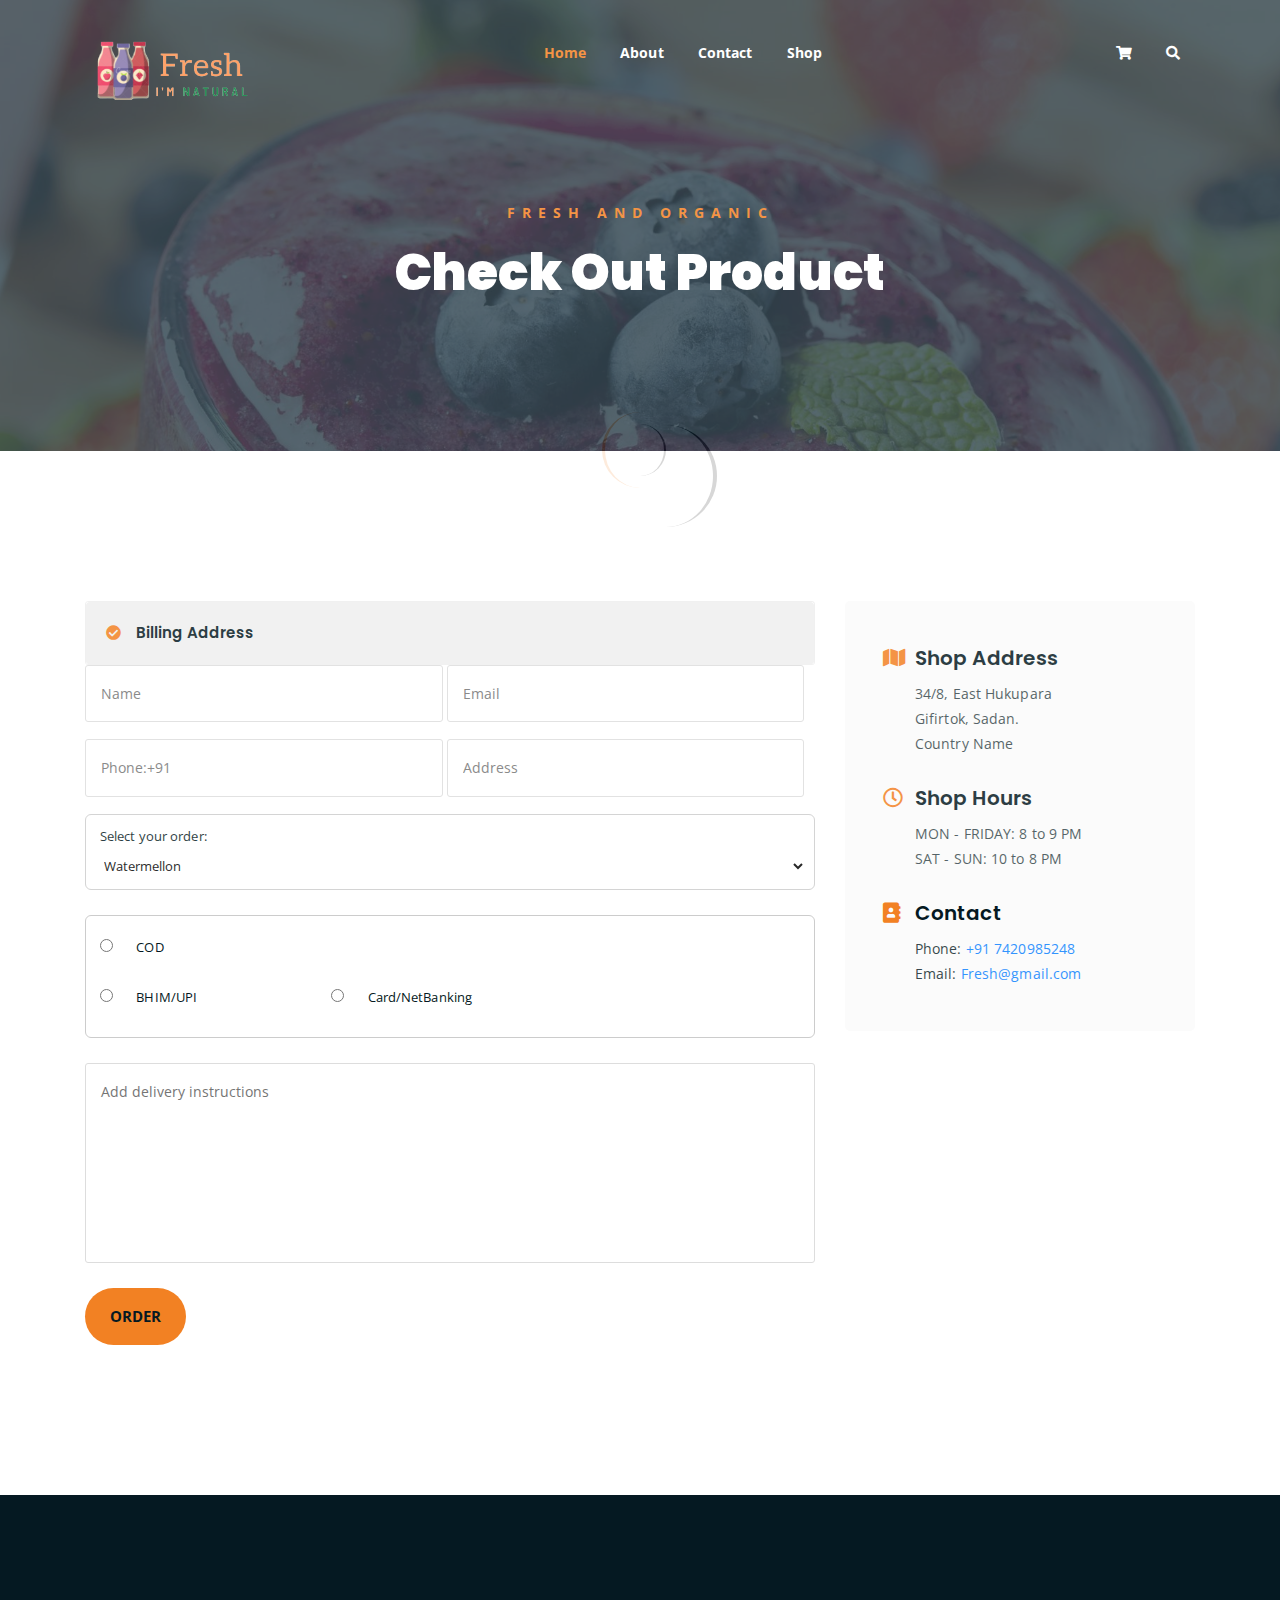
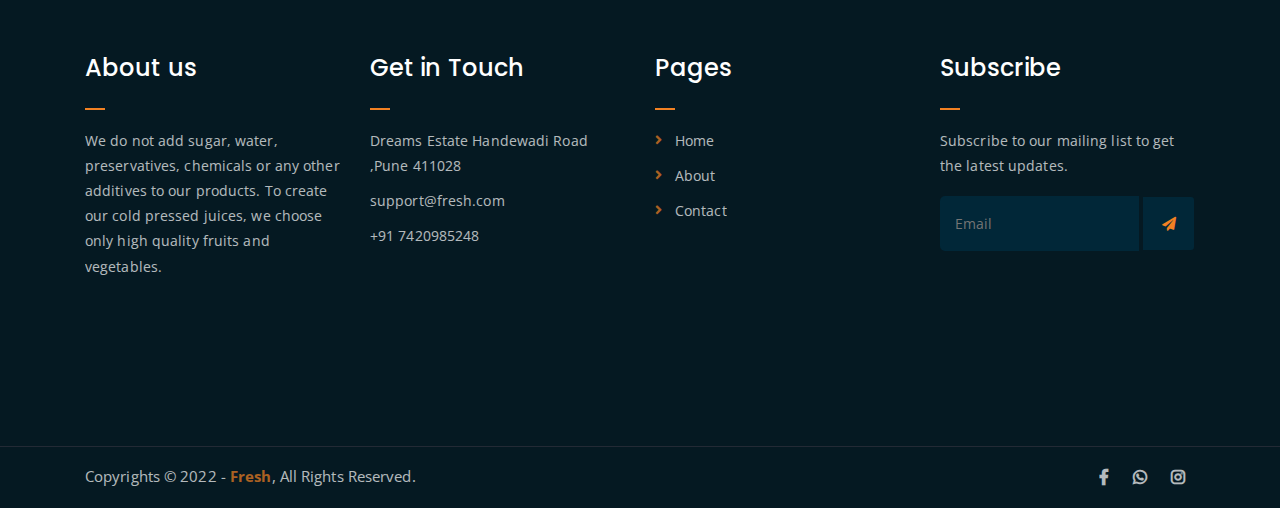
<file: Check.html>
<!DOCTYPE html>
<html lang="en">
<head>
	<meta charset="UTF-8">
	<meta http-equiv="X-UA-Compatible" content="IE=edge">
	<meta name="viewport" content="width=device-width, initial-scale=1">
	<meta name="description" content="Responsive Bootstrap4 Shop Template, Created by Imran Hossain from https://imransdesign.com/">

	<!-- title -->
	<title>Order</title>

	<!-- favicon -->
	<link rel="shortcut icon" type="image/png" href="assets/img/favicon.png">
	<!-- google font -->
	<link href="https://fonts.googleapis.com/css?family=Open+Sans:300,400,700" rel="stylesheet">
	<link href="https://fonts.googleapis.com/css?family=Poppins:400,700&display=swap" rel="stylesheet">
	<!-- fontawesome -->
	<link rel="stylesheet" href="assets/css/all.min.css">
	<!-- bootstrap -->
	<link rel="stylesheet" href="assets/bootstrap/css/bootstrap.min.css">
	<!-- owl carousel -->
	<link rel="stylesheet" href="assets/css/owl.carousel.css">
	<!-- magnific popup -->
	<link rel="stylesheet" href="assets/css/magnific-popup.css">
	<!-- animate css -->
	<link rel="stylesheet" href="assets/css/animate.css">
	<!-- mean menu css -->
	<link rel="stylesheet" href="assets/css/meanmenu.min.css">
	<!-- main style -->
	<link rel="stylesheet" href="assets/css/main.css">
	<!-- responsive -->
	<link rel="stylesheet" href="assets/css/responsive.css">

</head>
<body>
	
	<!--PreLoader-->
    <div class="loader">
        <div class="loader-inner">
            <div class="circle"></div>
        </div>
    </div>
    <!--PreLoader Ends-->
	
	<!-- header -->
	<div class="top-header-area" id="sticker">
		<div class="container">
			<div class="row">
				<div class="col-lg-12 col-sm-12 text-center">
					<div class="main-menu-wrap">
						<!-- logo -->
						<div class="site-logo">
							<a href="index.html">
								<img src="assets/img/logo.png" alt="">
							</a>
						</div>
						<!-- logo -->

						<!-- menu start -->
						<nav class="main-menu">
							<ul>
								<li class="current-list-item"><a href="index.html">Home</a>
									<!-- <ul class="sub-menu">
										<li><a href="index.html">Static Home</a></li>
										<li><a href="index_2.html">Slider Home</a></li>
									</ul> -->
								</li>
								<li><a href="about.html">About</a></li>
								<!-- <li><a href="#">Pages</a>
									<ul class="sub-menu">
										<li><a href="404.html">404 page</a></li>
										<li><a href="about.html">About</a></li>
										<li><a href="cart.html">Cart</a></li>
										<li><a href="checkout.html">Check Out</a></li>
										<li><a href="contact.html">Contact</a></li>
										<li><a href="news.html">News</a></li>
										<li><a href="shop.html">Shop</a></li>
									</ul>
								</li>
								<li><a href="news.html">News</a>
									<ul class="sub-menu">
										<li><a href="news.html">News</a></li>
										<li><a href="single-news.html">Single News</a></li>
									</ul>
								</li> -->
								<li><a href="contact.html">Contact</a></li>
								<li><a href="shop.html">Shop</a>
									<ul class="sub-menu">
										<li><a href="shop.html">Shop</a></li>
										<li><a href="checkout.html">Check Out</a></li>
										<li><a href="single-product.html">Single Product</a></li>
										<li><a href="cart.html">Cart</a></li>
									</ul>
								</li>
								<li>
									<div class="header-icons">
										<a class="shopping-cart" href="cart.html"><i class="fas fa-shopping-cart"></i></a>
										<a class="mobile-hide search-bar-icon" href="#"><i class="fas fa-search"></i></a>
									</div>
								</li>
							</ul>
						</nav>
						<a class="mobile-show search-bar-icon" href="#"><i class="fas fa-search"></i></a>
						<div class="mobile-menu"></div>
						<!-- menu end -->
					</div>
				</div>
			</div>
		</div>
	</div>
	<!-- end header -->

	<!-- search area -->
	<div class="search-area">
		<div class="container">
			<div class="row">
				<div class="col-lg-12">
					<span class="close-btn"><i class="fas fa-window-close"></i></span>
					<div class="search-bar">
						<div class="search-bar-tablecell">
							<h3>Search For:</h3>
							<input type="text" placeholder="Keywords">
							<button type="submit">Search <i class="fas fa-search"></i></button>
						</div>
					</div>
				</div>
			</div>
		</div>
	</div>
	<!-- end search arewa -->
	
	<!-- breadcrumb-section -->
	<div class="breadcrumb-section breadcrumb-bg">
		<div class="container">
			<div class="row">
				<div class="col-lg-8 offset-lg-2 text-center">
					<div class="breadcrumb-text">
						<p>Fresh and Organic</p>
						<h1>Check Out Product</h1>
					</div>
				</div>
			</div>
		</div>
	</div>
	<!-- end breadcrumb section -->

	<!-- contact form -->
	
	<div class="contact-from-section mt-150 mb-150">
		<div class="container">
			<div class="row">
				<div class="col-lg-8 ">
					<div class="checkout-accordion-wrap">
						<div class="accordion" id="accordionExample">
						  <div class="card single-accordion">
						    <div class="card-header" id="headingOne">
						      <h5 class="mb-0">
						        <button class="btn btn-link" type="button" data-toggle="collapse" data-target="#collapseOne" aria-expanded="true" aria-controls="collapseOne">
						          Billing Address
						        </button>
						      </h5>
						    </div>

					
						  </div>
						</div>

				
					</div>
						
									
				 	<div id="form_status"></div>
					<div class="contact-form">
						<form type="POST" id="fruitkha-contact" onSubmit="return valid_datas( this );">
							<p>
								<input type="text" placeholder="Name" name="name" id="name">
								<input type="email" placeholder="Email" name="email" id="email">
							</p>

							<p>
								<input type="tel" placeholder="Phone:+91" name="phone" id="phone">
								<input type="text" placeholder="Address" name="subject" id="subject">
							</p>
							<div class="search">
								
								<label for="juices">Select your order:</label>
								<select name="juices" id="juices">
								<option value="Watermellon">Watermellon</option>
								<option value="Lemon">Lemon</option>
								<option value="opel">Opel</option>
								<option value="audi">Audi</option>
								</select>
								
							</div><br>
							<div class="radiocod">
								<div class="list">
							<input type="radio" id="COD" name="COD" value="COD">
  							<label for="COD">COD</label>
									<div class="not">	
							<input type="radio" id="COD" name="COD" value="COD">
  							<label for="BHIM/UPI">BHIM/UPI</label>
							<input type="radio" id="COD" name="COD" value="COD">
  							<label for="Card/NetBanking">Card/NetBanking</label></div>	
								</div>
							</div><br>
							<p><textarea name="message" id="message" cols="30" rows="50" placeholder="Add delivery instructions"></textarea></p>
							<input type="hidden" name="token" value="FsWga4&@f6aw" />
							<p><input type="submit" value="Order"></p>
						</form>
					</div>
				</div>
				<div class="col-lg-4">
					<div class="contact-form-wrap">
						<div class="contact-form-box">
							<h4><i class="fas fa-map"></i> Shop Address</h4>
							<p>34/8, East Hukupara <br> Gifirtok, Sadan. <br> Country Name</p>
						</div>
						<div class="contact-form-box">
							<h4><i class="far fa-clock"></i> Shop Hours</h4>
							<p>MON - FRIDAY: 8 to 9 PM <br> SAT - SUN: 10 to 8 PM </p>
						</div>
						<div class="contact-form-box">
							<h4><i class="fas fa-address-book"></i> Contact</h4>
							<p>Phone: <a href="tel:7420985248">+91 7420985248</a><br> Email: <a href="mailto:nagrerhythm@gmail.com">Fresh@gmail.com</a> </p>
						</div>
					</div>
				</div>
			</div>
		</div>
	</div>
	<!-- end contact form -->




	<!-- footer -->
	<div class="footer-area">
		<div class="container">
			<div class="row">
				<div class="col-lg-3 col-md-6">
					<div class="footer-box about-widget">
						<h2 class="widget-title">About us</h2>
						<p>We do not add sugar, water, preservatives, chemicals or any other additives to our products. To create our cold pressed juices, we choose only high quality fruits and vegetables.<p>
					</div>
				</div>
				<div class="col-lg-3 col-md-6">
					<div class="footer-box get-in-touch">
						<h2 class="widget-title">Get in Touch</h2>
						<ul>
							<li>Dreams Estate Handewadi Road ,Pune 411028</li>
							<li><a href="mailto:fresh.spprt24x7@gmail.com">support@fresh.com</a></li>
							<li><a href="tel:7420985248">+91 7420985248</a></li>
						</ul>
					</div>
				</div>
				<div class="col-lg-3 col-md-6">
					<div class="footer-box pages">
						<h2 class="widget-title">Pages</h2>
						<ul>
							<li><a href="index.html">Home</a></li>
							<li><a href="about.html">About</a></li>
							<!-- <li><a href="services.html">Shop</a></li>
							<li><a href="news.html">News</a></li> -->
							<li><a href="contact.html">Contact</a></li>
						</ul>
					</div>
				</div>
				<div class="col-lg-3 col-md-6">
					<div class="footer-box subscribe">
						<h2 class="widget-title">Subscribe</h2>
						<p>Subscribe to our mailing list to get the latest updates.</p>
						<form action="index.html">
							<input type="email" placeholder="Email">
							<button type="submit"><i class="fas fa-paper-plane"></i></button>
						</form>
					</div>
				</div>
			</div>
		</div>
	</div>
	<!-- end footer -->
	
	<!-- copyright -->
	<div class="copyright">
		<div class="container">
			<div class="row">
				<div class="col-lg-6 col-md-12">
					<p>Copyrights &copy; 2022 - <a href="#">Fresh</a>,  All Rights Reserved.</p>
				</div>
				<div class="col-lg-6 text-right col-md-12">
					<div class="social-icons">
						<ul>
							<li><a href="https://www.facebook.com/" target="_blank"><i class="fab fa-facebook-f"></i></a></li>
							<li><a href="https://web.whatsapp.com/send?phone=+91 7420985248" target="_blank"><i class="fab fa-whatsapp"></i></a></li>
							<li><a href="https://www.instagram.com/" target="_blank"><i class="fab fa-instagram"></i></a></li>
							
						</ul>
					</div>
				</div>
			</div>
		</div>
	</div>
	<!-- end copyright -->
	
	<!-- jquery -->
	<script src="assets/js/jquery-1.11.3.min.js"></script>
	<!-- bootstrap -->
	<script src="assets/bootstrap/js/bootstrap.min.js"></script>
	<!-- count down -->
	<script src="assets/js/jquery.countdown.js"></script>
	<!-- isotope -->
	<script src="assets/js/jquery.isotope-3.0.6.min.js"></script>
	<!-- waypoints -->
	<script src="assets/js/waypoints.js"></script>
	<!-- owl carousel -->
	<script src="assets/js/owl.carousel.min.js"></script>
	<!-- magnific popup -->
	<script src="assets/js/jquery.magnific-popup.min.js"></script>
	<!-- mean menu -->
	<script src="assets/js/jquery.meanmenu.min.js"></script>
	<!-- sticker js -->
	<script src="assets/js/sticker.js"></script>
	<!-- form validation js -->
	<script src="assets/js/form-validate.js"></script>
	<!-- main js -->
	<script src="assets/js/main.js"></script>
	
</body>
</html>
</file>
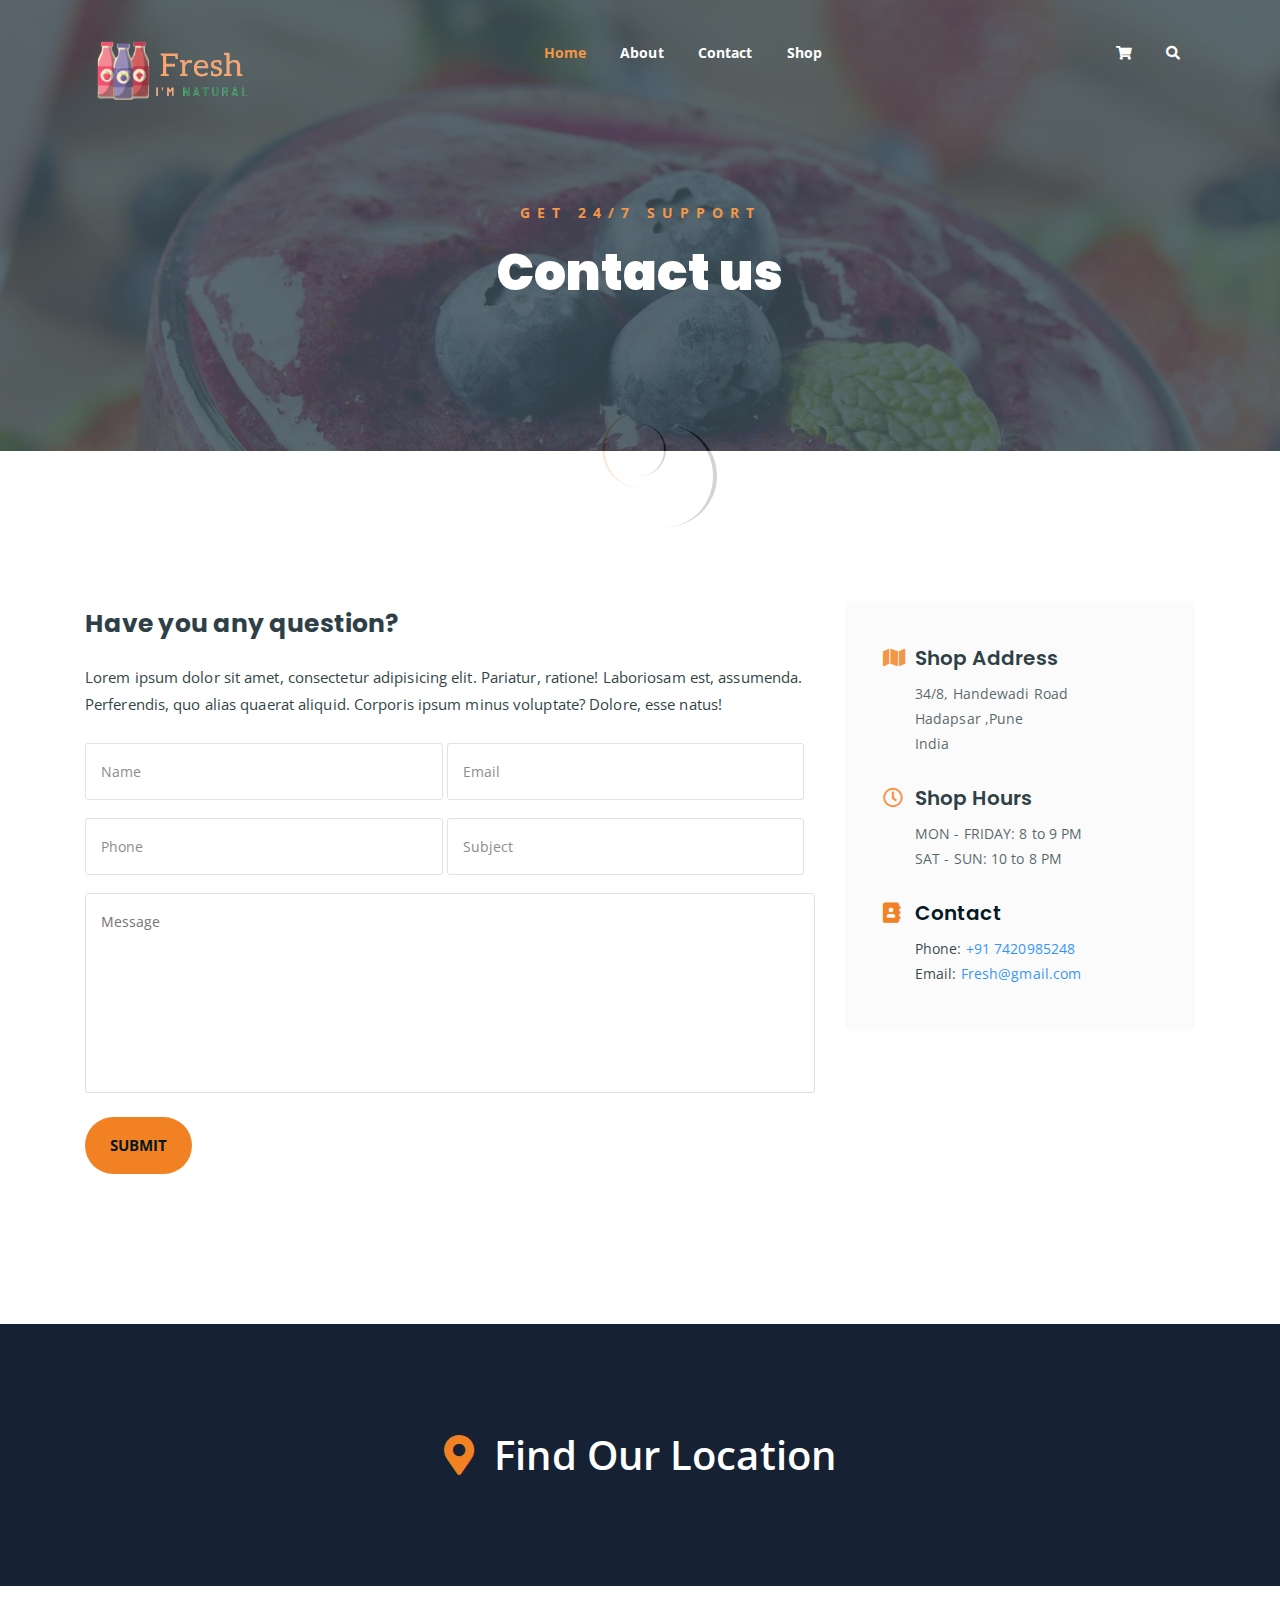
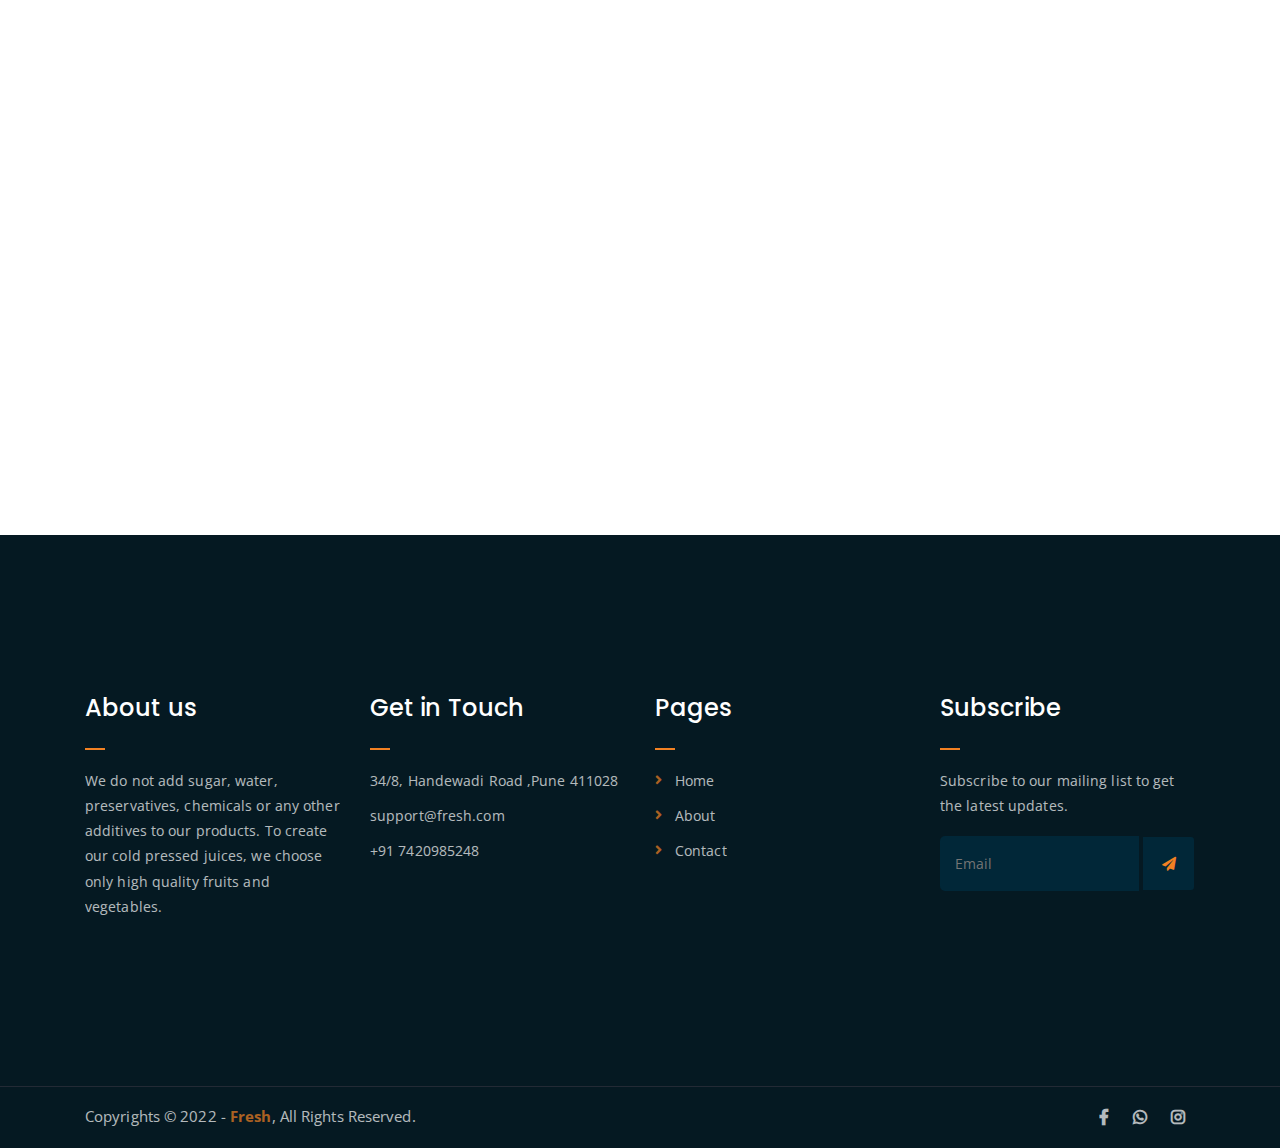
<file: contact.html>
<!DOCTYPE html>
<html lang="en">
<head>
	<meta charset="UTF-8">
	<meta http-equiv="X-UA-Compatible" content="IE=edge">
	<meta name="viewport" content="width=device-width, initial-scale=1">
	<meta name="description" content="Responsive Bootstrap4 Shop Template, Created by Imran Hossain from https://imransdesign.com/">

	<!-- title -->
	<title>Contact</title>

	<!-- favicon -->
	<link rel="shortcut icon" type="image/png" href="assets/img/favicon.png">
	<!-- google font -->
	<link href="https://fonts.googleapis.com/css?family=Open+Sans:300,400,700" rel="stylesheet">
	<link href="https://fonts.googleapis.com/css?family=Poppins:400,700&display=swap" rel="stylesheet">
	<!-- fontawesome -->
	<link rel="stylesheet" href="assets/css/all.min.css">
	<!-- bootstrap -->
	<link rel="stylesheet" href="assets/bootstrap/css/bootstrap.min.css">
	<!-- owl carousel -->
	<link rel="stylesheet" href="assets/css/owl.carousel.css">
	<!-- magnific popup -->
	<link rel="stylesheet" href="assets/css/magnific-popup.css">
	<!-- animate css -->
	<link rel="stylesheet" href="assets/css/animate.css">
	<!-- mean menu css -->
	<link rel="stylesheet" href="assets/css/meanmenu.min.css">
	<!-- main style -->
	<link rel="stylesheet" href="assets/css/main.css">
	<!-- responsive -->
	<link rel="stylesheet" href="assets/css/responsive.css">

</head>
<body>
	
	<!--PreLoader-->
    <div class="loader">
        <div class="loader-inner">
            <div class="circle"></div>
        </div>
    </div>
    <!--PreLoader Ends-->
	
	<!-- header -->
	<div class="top-header-area" id="sticker">
		<div class="container">
			<div class="row">
				<div class="col-lg-12 col-sm-12 text-center">
					<div class="main-menu-wrap">
						<!-- logo -->
						<div class="site-logo">
							<a href="index.html">
								<img src="assets/img/logo.png" alt="">
							</a>
						</div>
						<!-- logo -->

						<!-- menu start -->
						<nav class="main-menu">
							<ul>
								<li class="current-list-item"><a href="index.html">Home</a>
									<!-- <ul class="sub-menu">
										<li><a href="index.html">Static Home</a></li>
										<li><a href="index_2.html">Slider Home</a></li>
									</ul> -->
								</li>
								<li><a href="about.html">About</a></li>
								<!-- <li><a href="#">Pages</a>
									<ul class="sub-menu">
										<li><a href="404.html">404 page</a></li>
										<li><a href="about.html">About</a></li>
										<li><a href="cart.html">Cart</a></li>
										<li><a href="checkout.html">Check Out</a></li>
										<li><a href="contact.html">Contact</a></li>
										<li><a href="news.html">News</a></li>
										<li><a href="shop.html">Shop</a></li>
									</ul>
								</li>
								<li><a href="news.html">News</a>
									<ul class="sub-menu">
										<li><a href="news.html">News</a></li>
										<li><a href="single-news.html">Single News</a></li>
									</ul>
								</li> -->
								<li><a href="contact.html">Contact</a></li>
								<li><a href="Check.html">Shop</a>
									<!-- <ul class="sub-menu">
										<li><a href="shop.html">Shop</a></li>
										<li><a href="checkout.html">Check Out</a></li>
										<li><a href="single-product.html">Single Product</a></li>
										<li><a href="cart.html">Cart</a></li>
									</ul> -->
								</li>
								<li>
									<div class="header-icons">
										<a class="shopping-cart" href="cart.html"><i class="fas fa-shopping-cart"></i></a>
										<a class="mobile-hide search-bar-icon" href="#"><i class="fas fa-search"></i></a>
									</div>
								</li>
							</ul>
						</nav>
						<a class="mobile-show search-bar-icon" href="#"><i class="fas fa-search"></i></a>
						<div class="mobile-menu"></div>
						<!-- menu end -->
					</div>
				</div>
			</div>
		</div>
	</div>
	<!-- end header -->

	<!-- search area -->
	<div class="search-area">
		<div class="container">
			<div class="row">
				<div class="col-lg-12">
					<span class="close-btn"><i class="fas fa-window-close"></i></span>
					<div class="search-bar">
						<div class="search-bar-tablecell">
							<h3>Search For:</h3>
							<input type="text" placeholder="Keywords">
							<button type="submit">Search <i class="fas fa-search"></i></button>
						</div>
					</div>
				</div>
			</div>
		</div>
	</div>
	<!-- end search arewa -->
	
	<!-- breadcrumb-section -->
	<div class="breadcrumb-section breadcrumb-bg">
		<div class="container">
			<div class="row">
				<div class="col-lg-8 offset-lg-2 text-center">
					<div class="breadcrumb-text">
						<p>Get 24/7 Support</p>
						<h1>Contact us</h1>
					</div>
				</div>
			</div>
		</div>
	</div>
	<!-- end breadcrumb section -->

	<!-- contact form -->
	<div class="contact-from-section mt-150 mb-150">
		<div class="container">
			<div class="row">
				<div class="col-lg-8 mb-5 mb-lg-0">
					<div class="form-title">
						<h2>Have you any question?</h2>
						<p>Lorem ipsum dolor sit amet, consectetur adipisicing elit. Pariatur, ratione! Laboriosam est, assumenda. Perferendis, quo alias quaerat aliquid. Corporis ipsum minus voluptate? Dolore, esse natus!</p>
					</div>
				 	<div id="form_status"></div>
					<div class="contact-form">
						<form type="POST" id="fruitkha-contact" onSubmit="return valid_datas( this );">
							<p>
								<input type="text" placeholder="Name" name="name" id="name">
								<input type="email" placeholder="Email" name="email" id="email">
							</p>
							<p>
								<input type="tel" placeholder="Phone" name="phone" id="phone">
								<input type="text" placeholder="Subject" name="subject" id="subject">
							</p>
							<p><textarea name="message" id="message" cols="30" rows="10" placeholder="Message"></textarea></p>
							<input type="hidden" name="token" value="FsWga4&@f6aw" />
							<p><input type="submit" value="Submit"></p>
						</form>
					</div>
				</div>
				<div class="col-lg-4">
					<div class="contact-form-wrap">
						<div class="contact-form-box">
							<h4><i class="fas fa-map"></i> Shop Address</h4>
							<p>34/8, Handewadi Road <br> Hadapsar ,Pune <br> India</p>
						</div>
						<div class="contact-form-box">
							<h4><i class="far fa-clock"></i> Shop Hours</h4>
							<p>MON - FRIDAY: 8 to 9 PM <br> SAT - SUN: 10 to 8 PM </p>
						</div>
						<div class="contact-form-box">
							<h4><i class="fas fa-address-book"></i> Contact</h4>
							<p>Phone: <a href="tel:7420985248">+91 7420985248</a><br> Email: <a href="mailto:fresh.spprt24x7@gmail.com">Fresh@gmail.com</a> </p>
						</div>
					</div>
				</div>
			</div>
		</div>
	</div>
	<!-- end contact form -->

	<!-- find our location -->
	<div class="find-location blue-bg">
		<div class="container">
			<div class="row">
				<div class="col-lg-12 text-center">
					<p> <i class="fas fa-map-marker-alt"></i> Find Our Location</p>
				</div>
			</div>
		</div>
	</div>
	<!-- end find our location -->

	<!-- google map section -->
	<div class="embed-responsive embed-responsive-21by9">
		<iframe src="https://www.google.com/maps/embed?pb=!1m14!1m8!1m3!1d15137.090481687484!2d73.9367934!3d18.4713065!3m2!1i1024!2i768!4f13.1!3m3!1m2!1s0x0%3A0x8b9b4cac6909b9a0!2sDreams%20Estate!5e0!3m2!1sen!2sin!4v1654165101605!5m2!1sen!2sin" width="600" height="450" style="border:0;" allowfullscreen="" loading="lazy" referrerpolicy="no-referrer-when-downgrade"></iframe>
	</div>
	<!-- end google map section -->


	<!-- footer -->
	<div class="footer-area">
		<div class="container">
			<div class="row">
				<div class="col-lg-3 col-md-6">
					<div class="footer-box about-widget">
						<h2 class="widget-title">About us</h2>
						<p>We do not add sugar, water, preservatives, chemicals or any other additives to our products. To create our cold pressed juices, we choose only high quality fruits and vegetables.<p>
					</div>
				</div>
				<div class="col-lg-3 col-md-6">
					<div class="footer-box get-in-touch">
						<h2 class="widget-title">Get in Touch</h2>
						<ul>
							<li>34/8, Handewadi Road ,Pune 411028</li>
							<li><a href="mailto:fresh.spprt24x7@gmail.com">support@fresh.com</a></li>
							<li><a href="tel:7420985248">+91 7420985248</a></li>
						</ul>
					</div>
				</div>
				<div class="col-lg-3 col-md-6">
					<div class="footer-box pages">
						<h2 class="widget-title">Pages</h2>
						<ul>
							<li><a href="index.html">Home</a></li>
							<li><a href="about.html">About</a></li>
							<!-- <li><a href="services.html">Shop</a></li>
							<li><a href="news.html">News</a></li> -->
							<li><a href="contact.html">Contact</a></li>
						</ul>
					</div>
				</div>
				<div class="col-lg-3 col-md-6">
					<div class="footer-box subscribe">
						<h2 class="widget-title">Subscribe</h2>
						<p>Subscribe to our mailing list to get the latest updates.</p>
						<form action="index.html">
							<input type="email" placeholder="Email">
							<button type="submit"><i class="fas fa-paper-plane"></i></button>
						</form>
					</div>
				</div>
			</div>
		</div>
	</div>
	<!-- end footer -->
	
	<!-- copyright -->
	<div class="copyright">
		<div class="container">
			<div class="row">
				<div class="col-lg-6 col-md-12">
					<p>Copyrights &copy; 2022 - <a href="#">Fresh</a>,  All Rights Reserved.</p>
				</div>
				<div class="col-lg-6 text-right col-md-12">
					<div class="social-icons">
						<ul>
							<li><a href="https://www.facebook.com/" target="_blank"><i class="fab fa-facebook-f"></i></a></li>
							<li><a href="https://web.whatsapp.com/send?phone=+91 7420985248" target="_blank"><i class="fab fa-whatsapp"></i></a></li>
							<li><a href="https://www.instagram.com/" target="_blank"><i class="fab fa-instagram"></i></a></li>
							
						</ul>
					</div>
				</div>
			</div>
		</div>
	</div>
	<!-- end copyright -->
	
	<!-- jquery -->
	<script src="assets/js/jquery-1.11.3.min.js"></script>
	<!-- bootstrap -->
	<script src="assets/bootstrap/js/bootstrap.min.js"></script>
	<!-- count down -->
	<script src="assets/js/jquery.countdown.js"></script>
	<!-- isotope -->
	<script src="assets/js/jquery.isotope-3.0.6.min.js"></script>
	<!-- waypoints -->
	<script src="assets/js/waypoints.js"></script>
	<!-- owl carousel -->
	<script src="assets/js/owl.carousel.min.js"></script>
	<!-- magnific popup -->
	<script src="assets/js/jquery.magnific-popup.min.js"></script>
	<!-- mean menu -->
	<script src="assets/js/jquery.meanmenu.min.js"></script>
	<!-- sticker js -->
	<script src="assets/js/sticker.js"></script>
	<!-- form validation js -->
	<script src="assets/js/form-validate.js"></script>
	<!-- main js -->
	<script src="assets/js/main.js"></script>
	
</body>
</html>
</file>
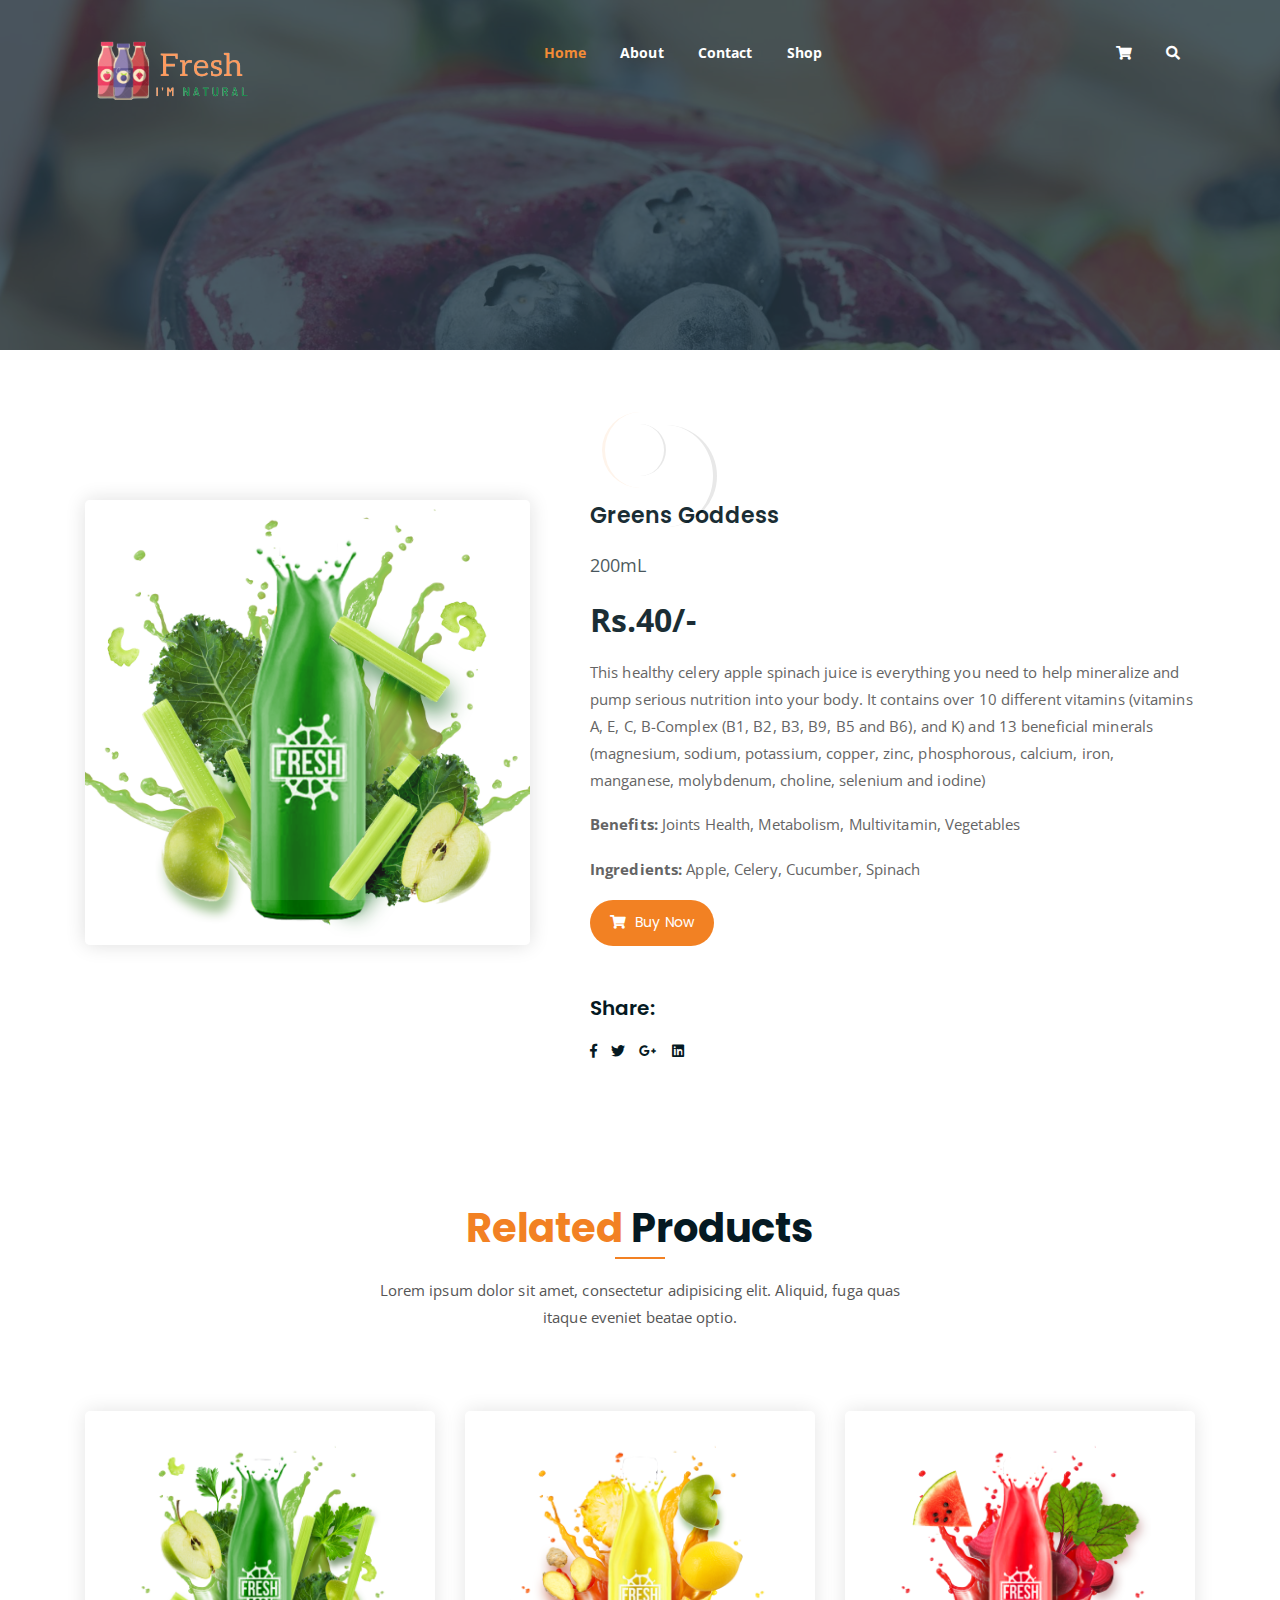
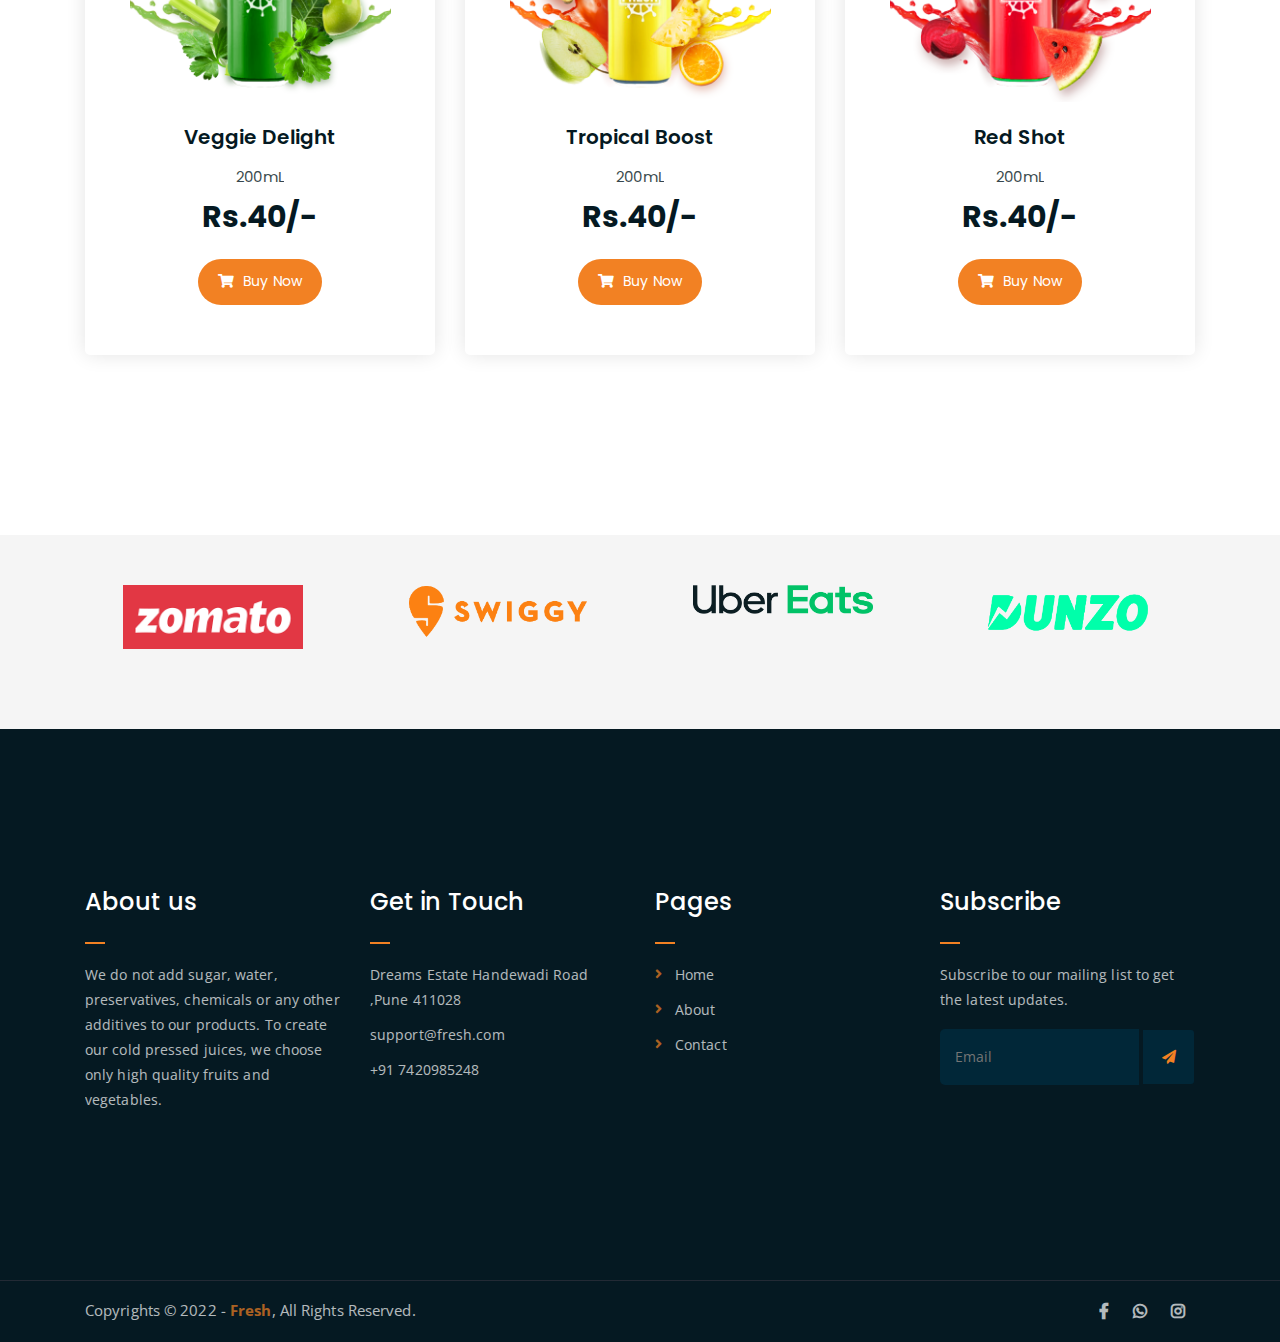
<file: Green.html>
<!DOCTYPE html>
<html lang="en">
<head>
	<meta charset="UTF-8">
	<meta http-equiv="X-UA-Compatible" content="IE=edge">
	<meta name="viewport" content="width=device-width, initial-scale=1">
	<meta name="description" content="Responsive Bootstrap4 Shop Template, Created by Imran Hossain from https://imransdesign.com/">

	<!-- title -->
	<title>Greens Goddess</title>

	<!-- favicon -->
	<link rel="shortcut icon" type="image/png" href="assets/img/favicon.png">
	<!-- google font -->
	<link href="https://fonts.googleapis.com/css?family=Open+Sans:300,400,700" rel="stylesheet">
	<link href="https://fonts.googleapis.com/css?family=Poppins:400,700&display=swap" rel="stylesheet">
	<!-- fontawesome -->
	<link rel="stylesheet" href="assets/css/all.min.css">
	<!-- bootstrap -->
	<link rel="stylesheet" href="assets/bootstrap/css/bootstrap.min.css">
	<!-- owl carousel -->
	<link rel="stylesheet" href="assets/css/owl.carousel.css">
	<!-- magnific popup -->
	<link rel="stylesheet" href="assets/css/magnific-popup.css">
	<!-- animate css -->
	<link rel="stylesheet" href="assets/css/animate.css">
	<!-- mean menu css -->
	<link rel="stylesheet" href="assets/css/meanmenu.min.css">
	<!-- main style -->
	<link rel="stylesheet" href="assets/css/main.css">
	<!-- responsive -->
	<link rel="stylesheet" href="assets/css/responsive.css">

</head>
<body>
	
	<!--PreLoader-->
    <div class="loader">
        <div class="loader-inner">
            <div class="circle"></div>
        </div>
    </div>
    <!--PreLoader Ends-->
	
	<!-- header -->
	<div class="top-header-area" id="sticker">
		<div class="container">
			<div class="row">
				<div class="col-lg-12 col-sm-12 text-center">
					<div class="main-menu-wrap">
						<!-- logo -->
						<div class="site-logo">
							<a href="index.html">
								<img src="assets/img/logo.png" alt="">
							</a>
						</div>
						<!-- logo -->

						<!-- menu start -->
						<nav class="main-menu">
							<ul>
								<li class="current-list-item"><a href="index.html">Home</a>
									
								</li>
								<li><a href="about.html">About</a></li>
								
								<li><a href="contact.html">Contact</a></li>
								<li><a href="shop.html">Shop</a>
									<ul class="sub-menu">
										<li><a href="shop.html">Shop</a></li>
										<li><a href="checkout.html">Check Out</a></li>
										<li><a href="single-product.html">Single Product</a></li>
										<li><a href="Check.html">Cart</a></li>
									</ul>
								</li>
								<li>
									<div class="header-icons">
										<a class="shopping-cart" href="Check.html"><i class="fas fa-shopping-cart"></i></a>
										<a class="mobile-hide search-bar-icon" href="#"><i class="fas fa-search"></i></a>
									</div>
								</li>
							</ul>
						</nav>
						<a class="mobile-show search-bar-icon" href="#"><i class="fas fa-search"></i></a>
						<div class="mobile-menu"></div>
						<!-- menu end -->
					</div>
				</div>
			</div>
		</div>
	</div>
	<!-- end header -->

	<!-- search area -->
	<div class="search-area">
		<div class="container">
			<div class="row">
				<div class="col-lg-12">
					<span class="close-btn"><i class="fas fa-window-close"></i></span>
					<div class="search-bar">
						<div class="search-bar-tablecell">
							<h3>Search For:</h3>
							<input type="text" placeholder="Keywords">
							<button type="submit">Search <i class="fas fa-search"></i></button>
						</div>
					</div>
				</div>
			</div>
		</div>
	</div>
	<!-- end search arewa -->
	
	<!-- breadcrumb-section -->
	<div class="breadcrumb-section breadcrumb-bg">
		<div class="container">
			<div class="row">
				<div class="col-lg-8 offset-lg-2 text-center">
					<!-- <div class="breadcrumb-text">
						<p>See more Details</p>
						<h1>Single Product</h1>
					</div> -->
				</div>
			</div>
		</div>
	</div>
	<!-- end breadcrumb section -->

	<!-- single product -->
	<div class="single-product mt-150 mb-150">
		<div class="container">
			<div class="row">
				<div class="col-md-5">
					<div class="single-product-img">
						<img src="assets/img/products/17b.png" alt="">
					</div>
				</div>
				<div class="col-md-7">
					<div class="single-product-content">
						<h3>Greens Goddess</h3>
						<p class="single-product-pricing"><span>200mL</span> Rs.40/-</p>
						<p>This healthy celery apple spinach juice is everything you need to help mineralize and pump serious nutrition into your body. It contains over 10 different vitamins (vitamins A, E, C, B-Complex (B1, B2, B3, B9, B5 and B6), and K) and 13 beneficial minerals (magnesium, sodium, potassium, copper, zinc, phosphorous, calcium, iron, manganese, molybdenum, choline, selenium and iodine)</p>
						<div class="single-product-form">
							
							
							<p><strong>Benefits: </strong>Joints Health, Metabolism, Multivitamin, Vegetables</p>
							<p><strong>Ingredients: </strong>Apple, Celery, Cucumber, Spinach</p>
							<a href="Check.html" class="cart-btn"><i class="fas fa-shopping-cart"></i> Buy Now</a>
						</div>
						<h4>Share:</h4>
						<ul class="product-share">
							<li><a href=""><i class="fab fa-facebook-f"></i></a></li>
							<li><a href=""><i class="fab fa-twitter"></i></a></li>
							<li><a href=""><i class="fab fa-google-plus-g"></i></a></li>
							<li><a href=""><i class="fab fa-linkedin"></i></a></li>
						</ul>
					</div>
				</div>
			</div>
		</div>
	</div>
	<!-- end single product -->

	<!-- more products -->
	<div class="more-products mb-150">
		<div class="container">
			<div class="row">
				<div class="col-lg-8 offset-lg-2 text-center">
					<div class="section-title">	
						<h3><span class="orange-text">Related</span> Products</h3>
						<p>Lorem ipsum dolor sit amet, consectetur adipisicing elit. Aliquid, fuga quas itaque eveniet beatae optio.</p>
					</div>
				</div>
			</div>
			<div class="row">
				<div class="col-lg-4 col-md-6 text-center">
					<div class="single-product-item">
						<div class="product-image">
							<a href="single-product.html"><img src="assets/img/products/18b.png" alt=""></a>
						</div>
						<h3>Veggie Delight</h3>
						<p class="product-price"><span>200mL</span> Rs.40/- </p>
						<a href="Check.html" class="cart-btn"><i class="fas fa-shopping-cart"></i> Buy Now</a>
					</div>
				</div>
				<div class="col-lg-4 col-md-6 text-center">
					<div class="single-product-item">
						<div class="product-image">
							<a href="single-product.html"><img src="assets/img/products/yellow.png" alt=""></a>
						</div>
						<h3>Tropical Boost</h3>
						<p class="product-price"><span>200mL</span> Rs.40/- </p>
						<a href="Check.html" class="cart-btn"><i class="fas fa-shopping-cart"></i> Buy Now</a>
					</div>
				</div>
				<div class="col-lg-4 col-md-6 offset-lg-0 offset-md-3 text-center">
					<div class="single-product-item">
						<div class="product-image">
							<a href="single-product.html"><img src="assets/img/products/beat.png" alt=""></a>
						</div>
						<h3>Red Shot</h3>
						<p class="product-price"><span>200mL</span> Rs.40/- </p>
						<a href="Check.html" class="cart-btn"><i class="fas fa-shopping-cart"></i> Buy Now</a>
					</div>
				</div>
			</div>
		</div>
	</div>
	<!-- end more products -->

	<!-- logo carousel -->
	<div class="logo-carousel-section">
		
		<div class="container">
			<div class="row">
				<div class="col-lg-12">
					<div class="logo-carousel-inner">
						<div class="single-logo-item">
							<img src="assets/img/company-logos/zomato.png" alt="">
						</div>
						<div class="single-logo-item">
							<img src="assets/img/company-logos/Swiggy.png" alt="">
						</div>
						<div class="single-logo-item">
							<img src="assets/img/company-logos/uber2.png" alt="">
						</div>
						<div class="single-logo-item">
							<img src="assets/img/company-logos/Dunzo.png" alt="">
						</div>
						<div class="single-logo-item">
							<img src="assets/img/company-logos/eatclub.png" alt="">
						</div>
					</div>
				</div>
			</div>
		</div>
	</div>
	<!-- end logo carousel -->

	<!-- footer -->
	<div class="footer-area">
		<div class="container">
			<div class="row">
				<div class="col-lg-3 col-md-6">
					<div class="footer-box about-widget">
						<h2 class="widget-title">About us</h2>
						<p>We do not add sugar, water, preservatives, chemicals or any other additives to our products. To create our cold pressed juices, we choose only high quality fruits and vegetables.<p>
					</div>
				</div>
				<div class="col-lg-3 col-md-6">
					<div class="footer-box get-in-touch">
						<h2 class="widget-title">Get in Touch</h2>
						<ul>
							<li>Dreams Estate Handewadi Road ,Pune 411028</li>
							<li><a href="mailto:fresh.spprt24x7@gmail.com">support@fresh.com</a></li>
							<li><a href="tel:7420985248">+91 7420985248</a></li>
						</ul>
					</div>
				</div>
				<div class="col-lg-3 col-md-6">
					<div class="footer-box pages">
						<h2 class="widget-title">Pages</h2>
						<ul>
							<li><a href="index.html">Home</a></li>
							<li><a href="about.html">About</a></li>
							
							<li><a href="contact.html">Contact</a></li>
						</ul>
					</div>
				</div>
				<div class="col-lg-3 col-md-6">
					<div class="footer-box subscribe">
						<h2 class="widget-title">Subscribe</h2>
						<p>Subscribe to our mailing list to get the latest updates.</p>
						<form action="index.html">
							<input type="email" placeholder="Email">
							<button type="submit"><i class="fas fa-paper-plane"></i></button>
						</form>
					</div>
				</div>
			</div>
		</div>
	</div>
	<!-- end footer -->
	
	<!-- copyright -->
	<div class="copyright">
		<div class="container">
			<div class="row">
				<div class="col-lg-6 col-md-12">
					<p>Copyrights &copy; 2022 - <a href="#">Fresh</a>,  All Rights Reserved.</p>
				</div>
				<div class="col-lg-6 text-right col-md-12">
					<div class="social-icons">
						<ul>
							<li><a href="https://www.facebook.com/" target="_blank"><i class="fab fa-facebook-f"></i></a></li>
							<li><a href="https://web.whatsapp.com/send?phone=+91 7420985248" target="_blank"><i class="fab fa-whatsapp"></i></a></li>
							<li><a href="https://www.instagram.com/" target="_blank"><i class="fab fa-instagram"></i></a></li>
							
						</ul>
					</div>
				</div>
			</div>
		</div>
	</div>
	<!-- end copyright -->
	
	<!-- jquery -->
	<script src="assets/js/jquery-1.11.3.min.js"></script>
	<!-- bootstrap -->
	<script src="assets/bootstrap/js/bootstrap.min.js"></script>
	<!-- count down -->
	<script src="assets/js/jquery.countdown.js"></script>
	<!-- isotope -->
	<script src="assets/js/jquery.isotope-3.0.6.min.js"></script>
	<!-- waypoints -->
	<script src="assets/js/waypoints.js"></script>
	<!-- owl carousel -->
	<script src="assets/js/owl.carousel.min.js"></script>
	<!-- magnific popup -->
	<script src="assets/js/jquery.magnific-popup.min.js"></script>
	<!-- mean menu -->
	<script src="assets/js/jquery.meanmenu.min.js"></script>
	<!-- sticker js -->
	<script src="assets/js/sticker.js"></script>
	<!-- main js -->
	<script src="assets/js/main.js"></script>

</body>
</html>
</file>
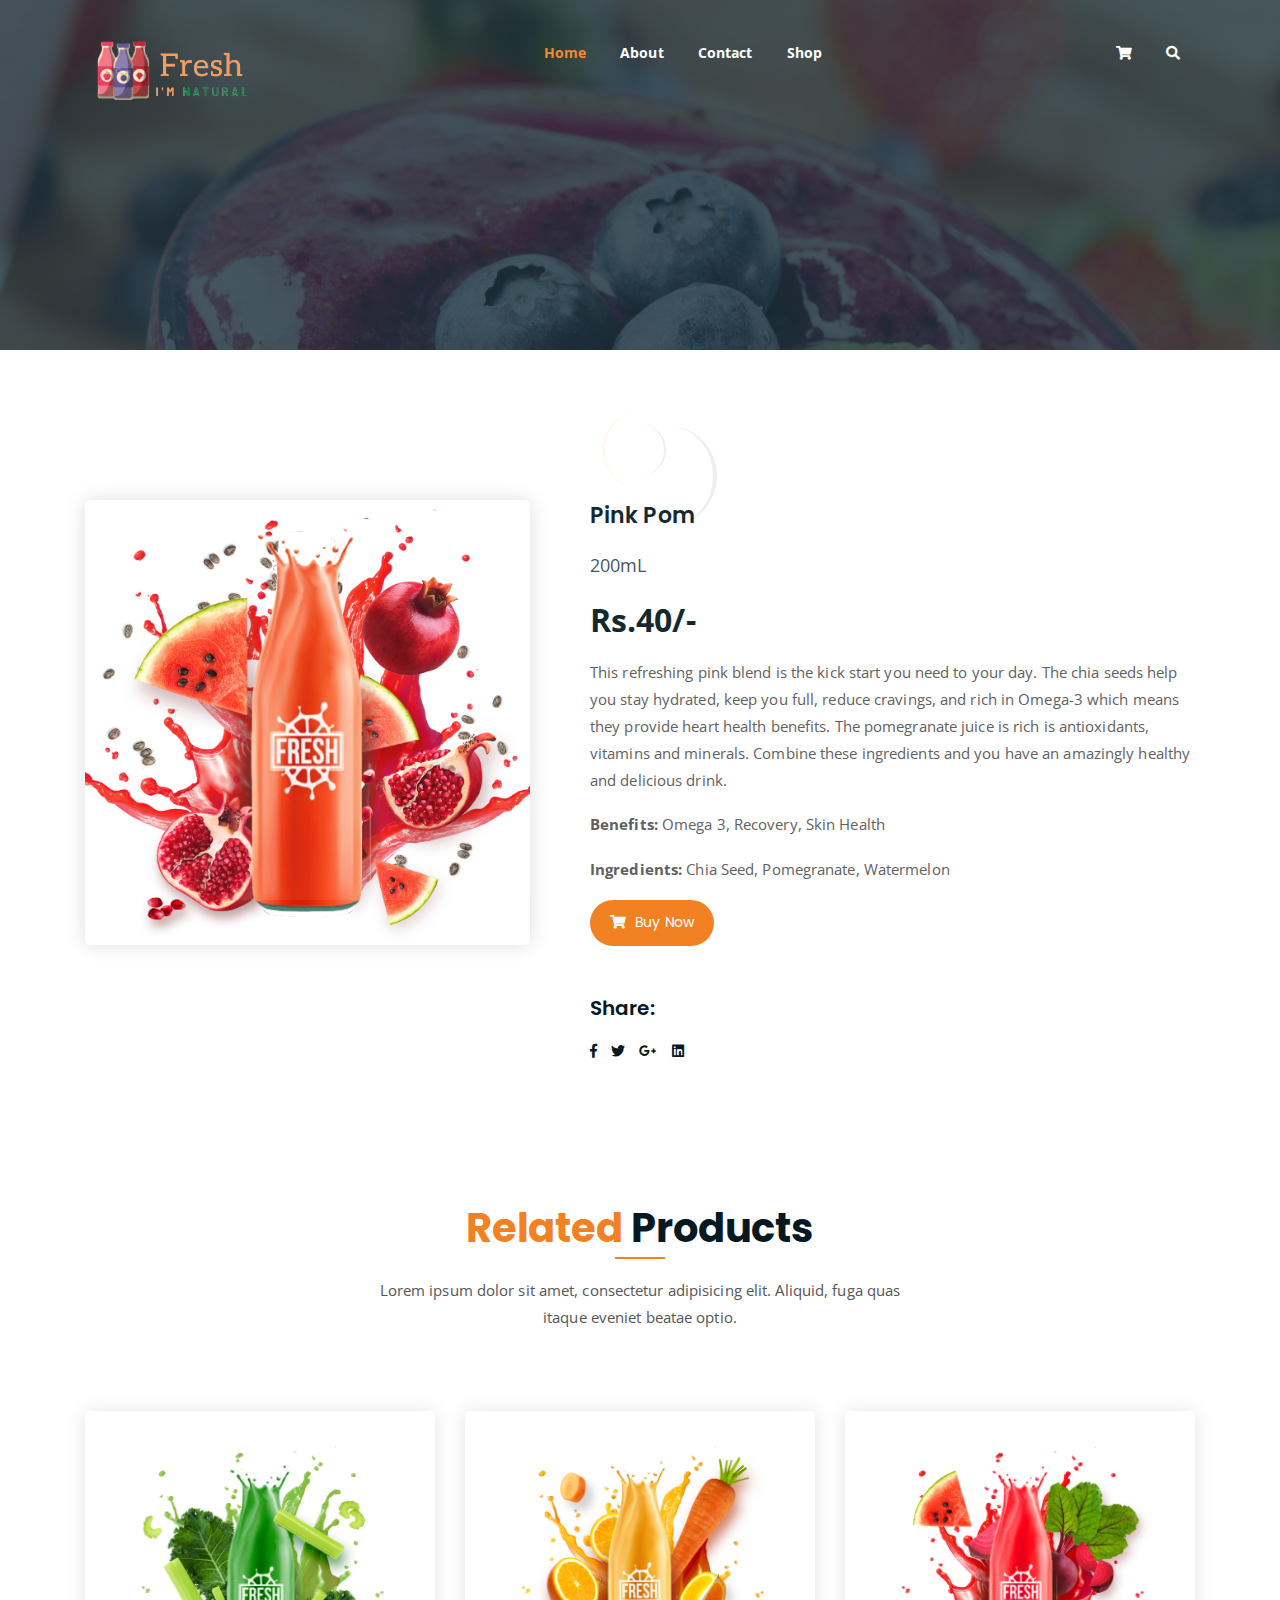
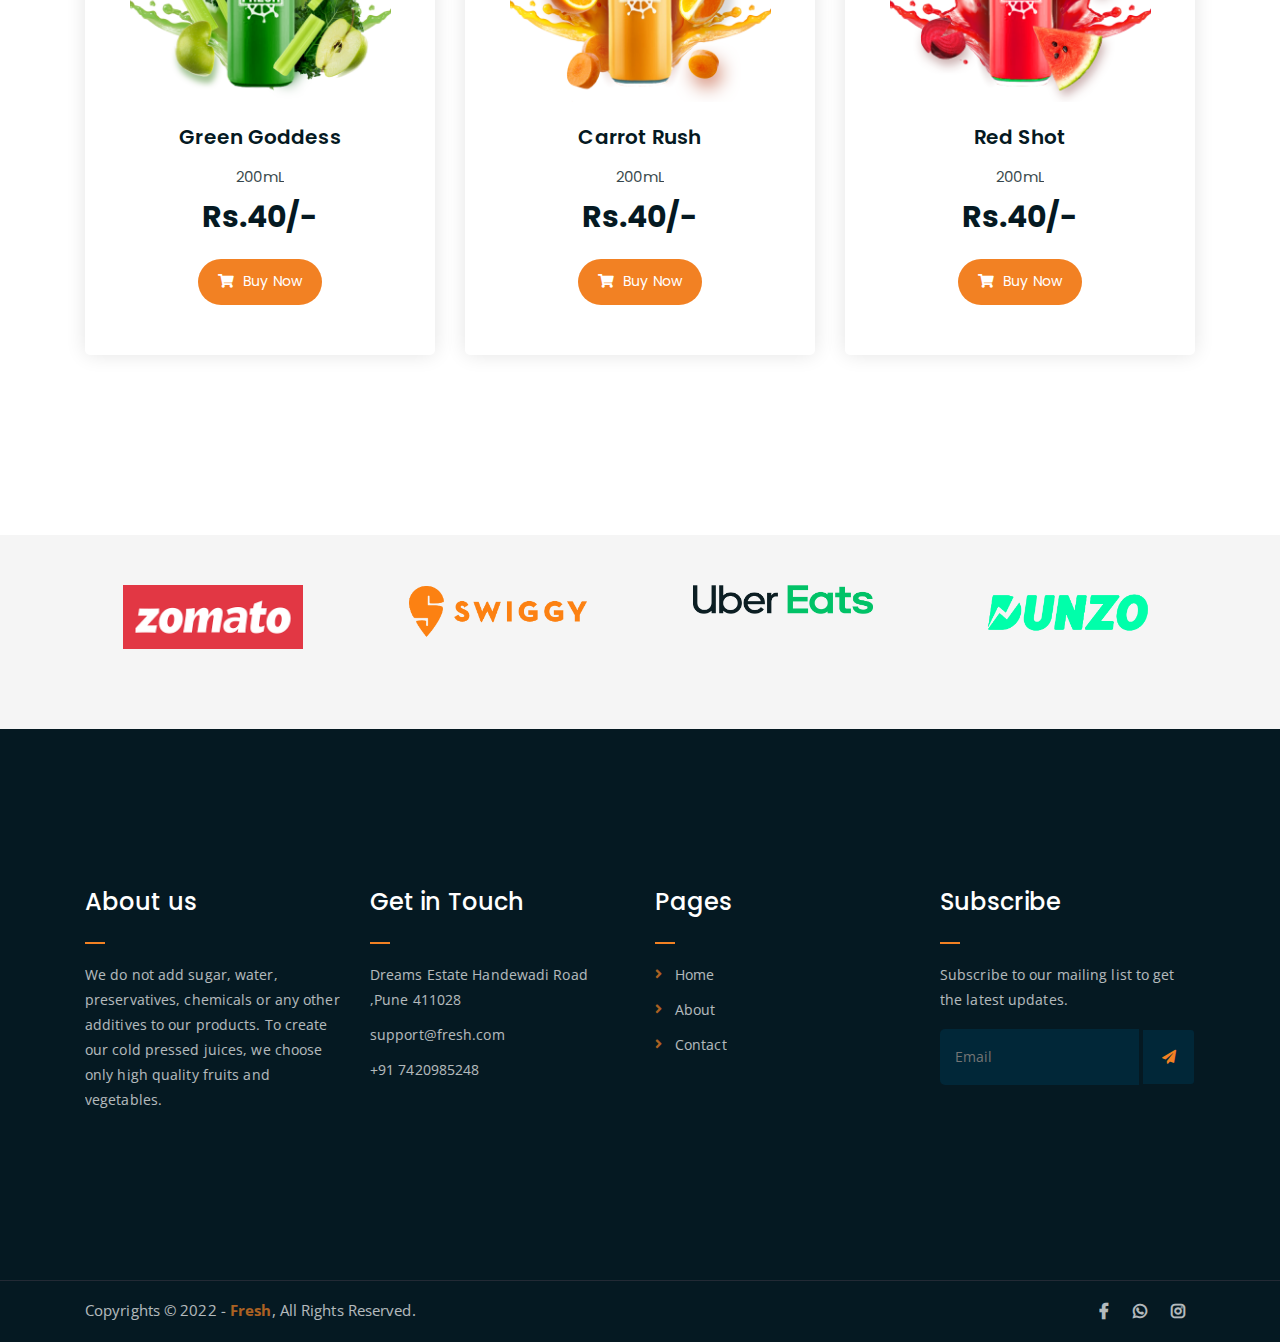
<file: pink-pom.html>
<!DOCTYPE html>
<html lang="en">
<head>
	<meta charset="UTF-8">
	<meta http-equiv="X-UA-Compatible" content="IE=edge">
	<meta name="viewport" content="width=device-width, initial-scale=1">
	<meta name="description" content="Responsive Bootstrap4 Shop Template, Created by Imran Hossain from https://imransdesign.com/">

	<!-- title -->
	<title>Pink Pom</title>

	<!-- favicon -->
	<link rel="shortcut icon" type="image/png" href="assets/img/favicon.png">
	<!-- google font -->
	<link href="https://fonts.googleapis.com/css?family=Open+Sans:300,400,700" rel="stylesheet">
	<link href="https://fonts.googleapis.com/css?family=Poppins:400,700&display=swap" rel="stylesheet">
	<!-- fontawesome -->
	<link rel="stylesheet" href="assets/css/all.min.css">
	<!-- bootstrap -->
	<link rel="stylesheet" href="assets/bootstrap/css/bootstrap.min.css">
	<!-- owl carousel -->
	<link rel="stylesheet" href="assets/css/owl.carousel.css">
	<!-- magnific popup -->
	<link rel="stylesheet" href="assets/css/magnific-popup.css">
	<!-- animate css -->
	<link rel="stylesheet" href="assets/css/animate.css">
	<!-- mean menu css -->
	<link rel="stylesheet" href="assets/css/meanmenu.min.css">
	<!-- main style -->
	<link rel="stylesheet" href="assets/css/main.css">
	<!-- responsive -->
	<link rel="stylesheet" href="assets/css/responsive.css">

</head>
<body>
	
	<!--PreLoader-->
    <div class="loader">
        <div class="loader-inner">
            <div class="circle"></div>
        </div>
    </div>
    <!--PreLoader Ends-->
	
	<!-- header -->
	<div class="top-header-area" id="sticker">
		<div class="container">
			<div class="row">
				<div class="col-lg-12 col-sm-12 text-center">
					<div class="main-menu-wrap">
						<!-- logo -->
						<div class="site-logo">
							<a href="index.html">
								<img src="assets/img/logo.png" alt="">
							</a>
						</div>
						<!-- logo -->

						<!-- menu start -->
						<nav class="main-menu">
							<ul>
								<li class="current-list-item"><a href="#">Home</a>
									<ul class="sub-menu">
										<li><a href="index.html">Static Home</a></li>
										<li><a href="index_2.html">Slider Home</a></li>
									</ul>
								</li>
								<li><a href="about.html">About</a></li>
								<!-- <li><a href="#">Pages</a>
									<ul class="sub-menu">
										<li><a href="404.html">404 page</a></li>
										<li><a href="about.html">About</a></li>
										<li><a href="cart.html">Cart</a></li>
										<li><a href="checkout.html">Check Out</a></li>
										<li><a href="contact.html">Contact</a></li>
										<li><a href="news.html">News</a></li>
										<li><a href="shop.html">Shop</a></li>
									</ul>
								</li>
								<li><a href="news.html">News</a>
									<ul class="sub-menu">
										<li><a href="news.html">News</a></li>
										<li><a href="single-news.html">Single News</a></li>
									</ul>
								</li> -->
								<li><a href="contact.html">Contact</a></li>
								<li><a href="shop.html">Shop</a>
									<ul class="sub-menu">
										<li><a href="shop.html">Shop</a></li>
										<li><a href="checkout.html">Check Out</a></li>
										<li><a href="single-product.html">Single Product</a></li>
										<li><a href="cart.html">Cart</a></li>
									</ul>
								</li>
								<li>
									<div class="header-icons">
										<a class="shopping-cart" href="cart.html"><i class="fas fa-shopping-cart"></i></a>
										<a class="mobile-hide search-bar-icon" href="#"><i class="fas fa-search"></i></a>
									</div>
								</li>
							</ul>
						</nav>
						<a class="mobile-show search-bar-icon" href="#"><i class="fas fa-search"></i></a>
						<div class="mobile-menu"></div>
						<!-- menu end -->
					</div>
				</div>
			</div>
		</div>
	</div>
	<!-- end header -->

	<!-- search area -->
	<div class="search-area">
		<div class="container">
			<div class="row">
				<div class="col-lg-12">
					<span class="close-btn"><i class="fas fa-window-close"></i></span>
					<div class="search-bar">
						<div class="search-bar-tablecell">
							<h3>Search For:</h3>
							<input type="text" placeholder="Keywords">
							<button type="submit">Search <i class="fas fa-search"></i></button>
						</div>
					</div>
				</div>
			</div>
		</div>
	</div>
	<!-- end search arewa -->
	
	<!-- breadcrumb-section -->
	<div class="breadcrumb-section breadcrumb-bg">
		<div class="container">
			<div class="row">
				<div class="col-lg-8 offset-lg-2 text-center">
					<!-- <div class="breadcrumb-text">
						<p>See more Details</p>
						<h1>Single Product</h1>
					</div> -->
				</div>
			</div>
		</div>
	</div>
	<!-- end breadcrumb section -->

	<!-- single product -->
	<div class="single-product mt-150 mb-150">
		<div class="container">
			<div class="row">
				<div class="col-md-5">
					<div class="single-product-img">
						<img src="assets/img/products/redjuice.png" alt="">
					</div>
				</div>
				<div class="col-md-7">
					<div class="single-product-content">
						<h3>Pink Pom</h3>
						<p class="single-product-pricing"><span>200mL</span> Rs.40/-</p>
						<p>This refreshing pink blend is the kick start you need to your day. The chia seeds help you stay hydrated, keep you full, reduce cravings, and rich in Omega-3 which means they provide heart health benefits. The pomegranate juice is rich is antioxidants, vitamins and minerals. Combine these ingredients and you have an amazingly healthy and delicious drink.</p>
						<div class="single-product-form">
							<!-- <form action="index.html">
								<input type="number" placeholder="0">
							</form> -->
							
							<p><strong>Benefits: </strong>Omega 3, Recovery, Skin Health</p>
							<p><strong>Ingredients: </strong>Chia Seed, Pomegranate, Watermelon</p>
							<a href="cart.html" class="cart-btn"><i class="fas fa-shopping-cart"></i> Buy Now</a>
						</div>
						<h4>Share:</h4>
						<ul class="product-share">
							<li><a href=""><i class="fab fa-facebook-f"></i></a></li>
							<li><a href=""><i class="fab fa-twitter"></i></a></li>
							<li><a href=""><i class="fab fa-google-plus-g"></i></a></li>
							<li><a href=""><i class="fab fa-linkedin"></i></a></li>
						</ul>
					</div>
				</div>
			</div>
		</div>
	</div>
	<!-- end single product -->

	<!-- more products -->
	<div class="more-products mb-150">
		<div class="container">
			<div class="row">
				<div class="col-lg-8 offset-lg-2 text-center">
					<div class="section-title">	
						<h3><span class="orange-text">Related</span> Products</h3>
						<p>Lorem ipsum dolor sit amet, consectetur adipisicing elit. Aliquid, fuga quas itaque eveniet beatae optio.</p>
					</div>
				</div>
			</div>
			<div class="row">
				<div class="col-lg-4 col-md-6 text-center">
					<div class="single-product-item">
						<div class="product-image">
							<a href="single-product.html"><img src="assets/img/products/17b.png" alt=""></a>
						</div>
						<h3>Green Goddess</h3>
						<p class="product-price"><span>200mL</span> Rs.40/- </p>
						<a href="Check.html" class="cart-btn"><i class="fas fa-shopping-cart"></i> Buy Now</a>
					</div>
				</div>
				<div class="col-lg-4 col-md-6 text-center">
					<div class="single-product-item">
						<div class="product-image">
							<a href="single-product.html"><img src="assets/img/products/orange.png" alt=""></a>
						</div>
						<h3>Carrot Rush</h3>
						<p class="product-price"><span>200mL</span> Rs.40/- </p>
						<a href="Check.html" class="cart-btn"><i class="fas fa-shopping-cart"></i> Buy Now</a>
					</div>
				</div>
				<div class="col-lg-4 col-md-6 offset-lg-0 offset-md-3 text-center">
					<div class="single-product-item">
						<div class="product-image">
							<a href="single-product.html"><img src="assets/img/products/beat.png" alt=""></a>
						</div>
						<h3>Red Shot</h3>
						<p class="product-price"><span>200mL</span> Rs.40/- </p>
						<a href="Check.html" class="cart-btn"><i class="fas fa-shopping-cart"></i> Buy Now</a>
					</div>
				</div>
			</div>
		</div>
	</div>
	<!-- end more products -->

	<!-- logo carousel -->
	<div class="logo-carousel-section">
		
		<div class="container">
			<div class="row">
				<div class="col-lg-12">
					<div class="logo-carousel-inner">
						<div class="single-logo-item">
							<img src="assets/img/company-logos/zomato.png" alt="">
						</div>
						<div class="single-logo-item">
							<img src="assets/img/company-logos/Swiggy.png" alt="">
						</div>
						<div class="single-logo-item">
							<img src="assets/img/company-logos/uber2.png" alt="">
						</div>
						<div class="single-logo-item">
							<img src="assets/img/company-logos/Dunzo.png" alt="">
						</div>
						<div class="single-logo-item">
							<img src="assets/img/company-logos/eatclub.png" alt="">
						</div>
					</div>
				</div>
			</div>
		</div>
	</div>
	<!-- end logo carousel -->

	<!-- footer -->
	<div class="footer-area">
		<div class="container">
			<div class="row">
				<div class="col-lg-3 col-md-6">
					<div class="footer-box about-widget">
						<h2 class="widget-title">About us</h2>
						<p>We do not add sugar, water, preservatives, chemicals or any other additives to our products. To create our cold pressed juices, we choose only high quality fruits and vegetables.<p>
					</div>
				</div>
				<div class="col-lg-3 col-md-6">
					<div class="footer-box get-in-touch">
						<h2 class="widget-title">Get in Touch</h2>
						<ul>
							<li>Dreams Estate Handewadi Road ,Pune 411028</li>
							<li><a href="mailto:nagrerhythm@gmail.com">support@fresh.com</a></li>
							<li><a href="tel:7420985248">+91 7420985248</a></li>
						</ul>
					</div>
				</div>
				<div class="col-lg-3 col-md-6">
					<div class="footer-box pages">
						<h2 class="widget-title">Pages</h2>
						<ul>
							<li><a href="index.html">Home</a></li>
							<li><a href="about.html">About</a></li>
							<!-- <li><a href="services.html">Shop</a></li>
							<li><a href="news.html">News</a></li> -->
							<li><a href="contact.html">Contact</a></li>
						</ul>
					</div>
				</div>
				<div class="col-lg-3 col-md-6">
					<div class="footer-box subscribe">
						<h2 class="widget-title">Subscribe</h2>
						<p>Subscribe to our mailing list to get the latest updates.</p>
						<form action="index.html">
							<input type="email" placeholder="Email">
							<button type="submit"><i class="fas fa-paper-plane"></i></button>
						</form>
					</div>
				</div>
			</div>
		</div>
	</div>
	<!-- end footer -->
	
	<!-- copyright -->
	<div class="copyright">
		<div class="container">
			<div class="row">
				<div class="col-lg-6 col-md-12">
					<p>Copyrights &copy; 2022 - <a href="#">Fresh</a>,  All Rights Reserved.</p>
				</div>
				<div class="col-lg-6 text-right col-md-12">
					<div class="social-icons">
						<ul>
							<li><a href="https://www.facebook.com/" target="_blank"><i class="fab fa-facebook-f"></i></a></li>
							<li><a href="https://web.whatsapp.com/send?phone=+91 7420985248" target="_blank"><i class="fab fa-whatsapp"></i></a></li>
							<li><a href="https://www.instagram.com/" target="_blank"><i class="fab fa-instagram"></i></a></li>
						</ul>
					</div>
				</div>
			</div>
		</div>
	</div>
	<!-- end copyright -->
	
	<!-- jquery -->
	<script src="assets/js/jquery-1.11.3.min.js"></script>
	<!-- bootstrap -->
	<script src="assets/bootstrap/js/bootstrap.min.js"></script>
	<!-- count down -->
	<script src="assets/js/jquery.countdown.js"></script>
	<!-- isotope -->
	<script src="assets/js/jquery.isotope-3.0.6.min.js"></script>
	<!-- waypoints -->
	<script src="assets/js/waypoints.js"></script>
	<!-- owl carousel -->
	<script src="assets/js/owl.carousel.min.js"></script>
	<!-- magnific popup -->
	<script src="assets/js/jquery.magnific-popup.min.js"></script>
	<!-- mean menu -->
	<script src="assets/js/jquery.meanmenu.min.js"></script>
	<!-- sticker js -->
	<script src="assets/js/sticker.js"></script>
	<!-- main js -->
	<script src="assets/js/main.js"></script>

</body>
</html>
</file>
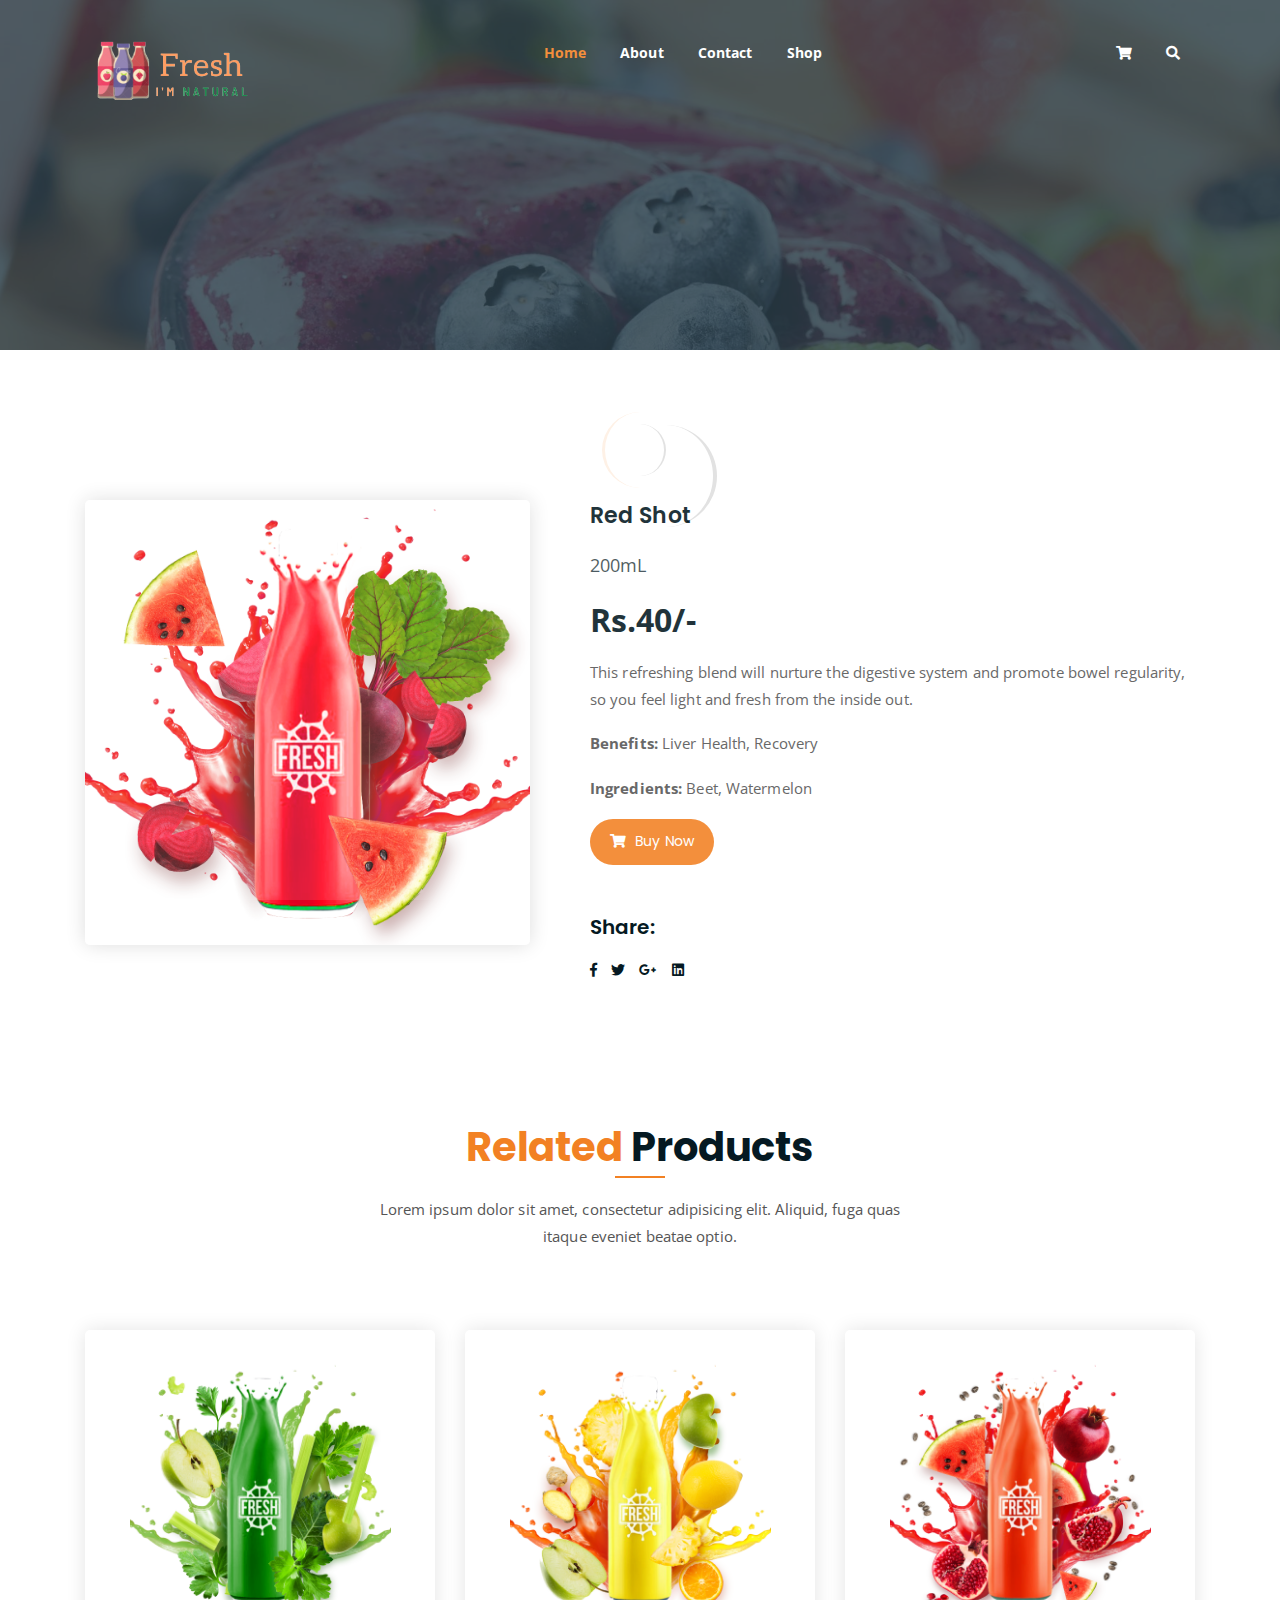
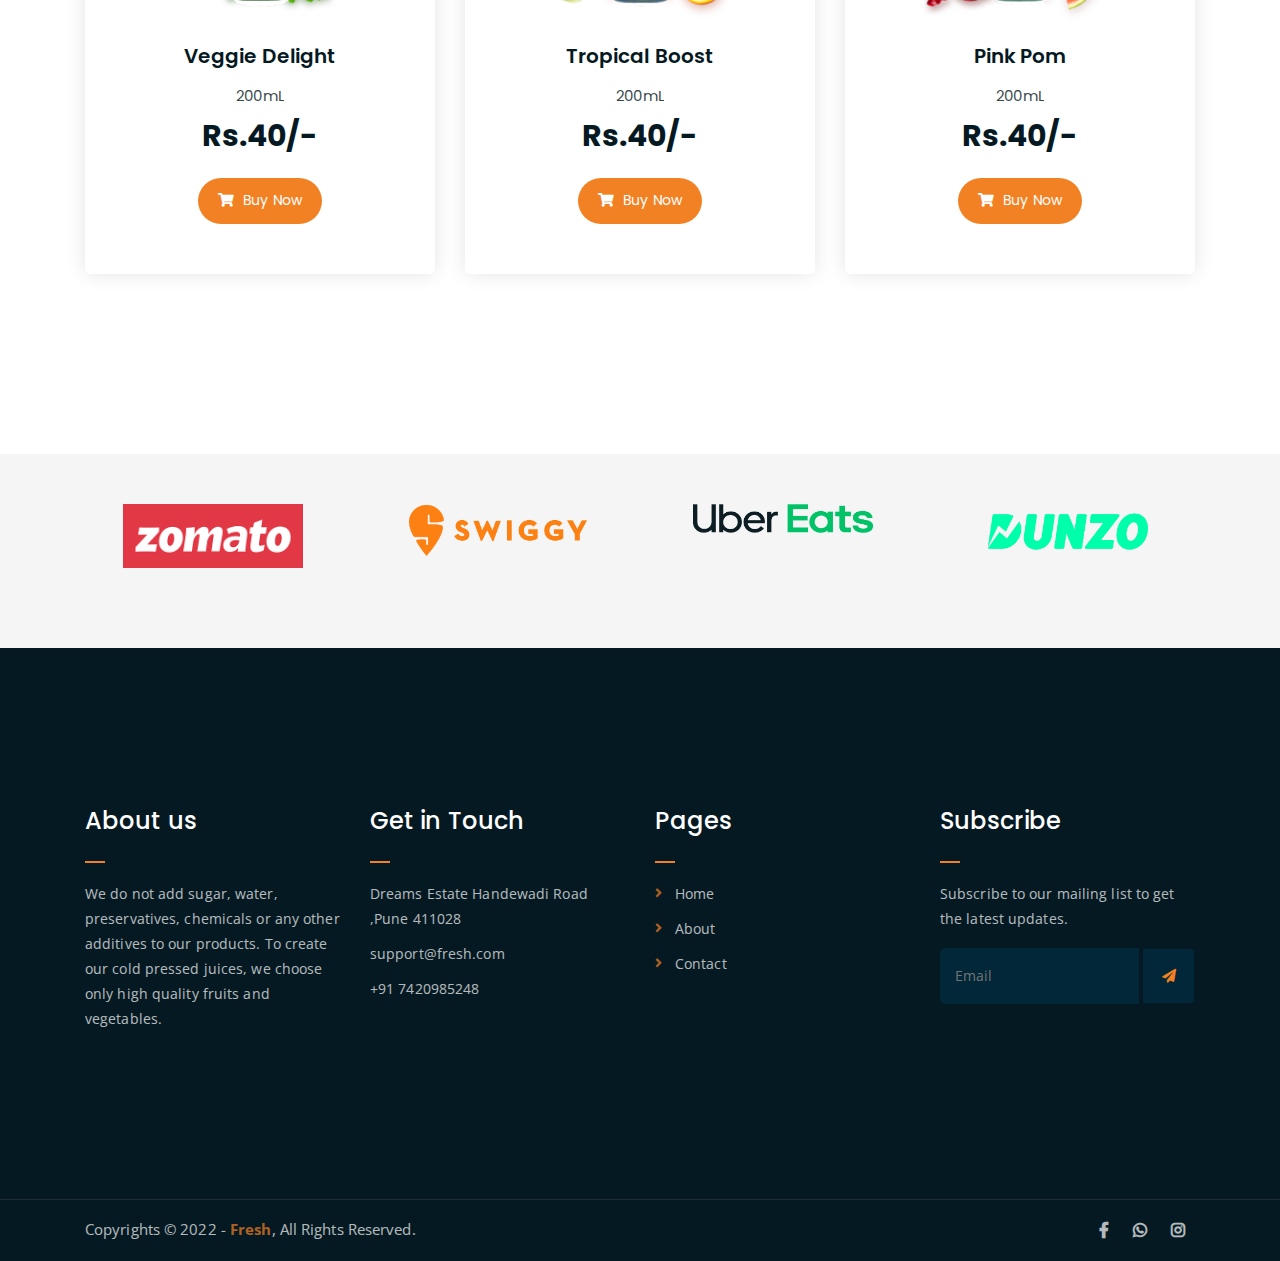
<file: red.html>
<!DOCTYPE html>
<html lang="en">
<head>
	<meta charset="UTF-8">
	<meta http-equiv="X-UA-Compatible" content="IE=edge">
	<meta name="viewport" content="width=device-width, initial-scale=1">
	<meta name="description" content="Responsive Bootstrap4 Shop Template, Created by Imran Hossain from https://imransdesign.com/">

	<!-- title -->
	<title>Red Shot</title>

	<!-- favicon -->
	<link rel="shortcut icon" type="image/png" href="assets/img/favicon.png">
	<!-- google font -->
	<link href="https://fonts.googleapis.com/css?family=Open+Sans:300,400,700" rel="stylesheet">
	<link href="https://fonts.googleapis.com/css?family=Poppins:400,700&display=swap" rel="stylesheet">
	<!-- fontawesome -->
	<link rel="stylesheet" href="assets/css/all.min.css">
	<!-- bootstrap -->
	<link rel="stylesheet" href="assets/bootstrap/css/bootstrap.min.css">
	<!-- owl carousel -->
	<link rel="stylesheet" href="assets/css/owl.carousel.css">
	<!-- magnific popup -->
	<link rel="stylesheet" href="assets/css/magnific-popup.css">
	<!-- animate css -->
	<link rel="stylesheet" href="assets/css/animate.css">
	<!-- mean menu css -->
	<link rel="stylesheet" href="assets/css/meanmenu.min.css">
	<!-- main style -->
	<link rel="stylesheet" href="assets/css/main.css">
	<!-- responsive -->
	<link rel="stylesheet" href="assets/css/responsive.css">

</head>
<body>
	
	<!--PreLoader-->
    <div class="loader">
        <div class="loader-inner">
            <div class="circle"></div>
        </div>
    </div>
    <!--PreLoader Ends-->
	
	<!-- header -->
	<div class="top-header-area" id="sticker">
		<div class="container">
			<div class="row">
				<div class="col-lg-12 col-sm-12 text-center">
					<div class="main-menu-wrap">
						<!-- logo -->
						<div class="site-logo">
							<a href="index.html">
								<img src="assets/img/logo.png" alt="">
							</a>
						</div>
						<!-- logo -->

						<!-- menu start -->
						<nav class="main-menu">
							<ul>
								<li class="current-list-item"><a href="index.html">Home</a>
									
								</li>
								<li><a href="about.html">About</a></li>
								
								<li><a href="contact.html">Contact</a></li>
								<li><a href="shop.html">Shop</a>
									<ul class="sub-menu">
										<li><a href="shop.html">Shop</a></li>
										<li><a href="checkout.html">Check Out</a></li>
										<li><a href="single-product.html">Single Product</a></li>
										<li><a href="Check.html">Cart</a></li>
									</ul>
								</li>
								<li>
									<div class="header-icons">
										<a class="shopping-cart" href="Check.html"><i class="fas fa-shopping-cart"></i></a>
										<a class="mobile-hide search-bar-icon" href="#"><i class="fas fa-search"></i></a>
									</div>
								</li>
							</ul>
						</nav>
						<a class="mobile-show search-bar-icon" href="#"><i class="fas fa-search"></i></a>
						<div class="mobile-menu"></div>
						<!-- menu end -->
					</div>
				</div>
			</div>
		</div>
	</div>
	<!-- end header -->

	<!-- search area -->
	<div class="search-area">
		<div class="container">
			<div class="row">
				<div class="col-lg-12">
					<span class="close-btn"><i class="fas fa-window-close"></i></span>
					<div class="search-bar">
						<div class="search-bar-tablecell">
							<h3>Search For:</h3>
							<input type="text" placeholder="Keywords">
							<button type="submit">Search <i class="fas fa-search"></i></button>
						</div>
					</div>
				</div>
			</div>
		</div>
	</div>
	<!-- end search arewa -->
	
	<!-- breadcrumb-section -->
	<div class="breadcrumb-section breadcrumb-bg">
		<div class="container">
			<div class="row">
				<div class="col-lg-8 offset-lg-2 text-center">
					<!-- <div class="breadcrumb-text">
						<p>See more Details</p>
						<h1>Single Product</h1>
					</div> -->
				</div>
			</div>
		</div>
	</div>
	<!-- end breadcrumb section -->

	<!-- single product -->
	<div class="single-product mt-150 mb-150">
		<div class="container">
			<div class="row">
				<div class="col-md-5">
					<div class="single-product-img">
						<img src="assets/img/products/beat.png" alt="">
					</div>
				</div>
				<div class="col-md-7">
					<div class="single-product-content">
						<h3>Red Shot</h3>
						<p class="single-product-pricing"><span>200mL</span> Rs.40/-</p>
						<p>This refreshing blend will nurture the digestive system and promote bowel regularity, so you feel light and fresh from the inside out.</p>
						<div class="single-product-form">
							
							
							<p><strong>Benefits: </strong>Liver Health, Recovery</p>
							<p><strong>Ingredients: </strong>Beet, Watermelon</p>
							<a href="Check.html" class="cart-btn"><i class="fas fa-shopping-cart"></i> Buy Now</a>
						</div>
						<h4>Share:</h4>
						<ul class="product-share">
							<li><a href=""><i class="fab fa-facebook-f"></i></a></li>
							<li><a href=""><i class="fab fa-twitter"></i></a></li>
							<li><a href=""><i class="fab fa-google-plus-g"></i></a></li>
							<li><a href=""><i class="fab fa-linkedin"></i></a></li>
						</ul>
					</div>
				</div>
			</div>
		</div>
	</div>
	<!-- end single product -->

	<!-- more products -->
	<div class="more-products mb-150">
		<div class="container">
			<div class="row">
				<div class="col-lg-8 offset-lg-2 text-center">
					<div class="section-title">	
						<h3><span class="orange-text">Related</span> Products</h3>
						<p>Lorem ipsum dolor sit amet, consectetur adipisicing elit. Aliquid, fuga quas itaque eveniet beatae optio.</p>
					</div>
				</div>
			</div>
			<div class="row">
				<div class="col-lg-4 col-md-6 text-center">
					<div class="single-product-item">
						<div class="product-image">
							<a href="single-product.html"><img src="assets/img/products/18b.png" alt=""></a>
						</div>
						<h3>Veggie Delight</h3>
						<p class="product-price"><span>200mL</span> Rs.40/- </p>
						<a href="Check.html" class="cart-btn"><i class="fas fa-shopping-cart"></i> Buy Now</a>
					</div>
				</div>
				<div class="col-lg-4 col-md-6 text-center">
					<div class="single-product-item">
						<div class="product-image">
							<a href="single-product.html"><img src="assets/img/products/yellow.png" alt=""></a>
						</div>
						<h3>Tropical Boost</h3>
						<p class="product-price"><span>200mL</span> Rs.40/- </p>
						<a href="Check.html" class="cart-btn"><i class="fas fa-shopping-cart"></i> Buy Now</a>
					</div>
				</div>
				<div class="col-lg-4 col-md-6 offset-lg-0 offset-md-3 text-center">
					<div class="single-product-item">
						<div class="product-image">
							<a href="pink-pom.html"><img src="assets/img/products/redjuice.png" alt=""></a>
						</div>
						<h3>Pink Pom</h3>
						<p class="product-price"><span>200mL</span> Rs.40/- </p>
						<a href="Check.html" class="cart-btn"><i class="fas fa-shopping-cart"></i> Buy Now</a>
					</div>
				</div>
			</div>
		</div>
	</div>
	<!-- end more products -->

	<!-- logo carousel -->
	<div class="logo-carousel-section">
		
		<div class="container">
			<div class="row">
				<div class="col-lg-12">
					<div class="logo-carousel-inner">
						<div class="single-logo-item">
							<img src="assets/img/company-logos/zomato.png" alt="">
						</div>
						<div class="single-logo-item">
							<img src="assets/img/company-logos/Swiggy.png" alt="">
						</div>
						<div class="single-logo-item">
							<img src="assets/img/company-logos/uber2.png" alt="">
						</div>
						<div class="single-logo-item">
							<img src="assets/img/company-logos/Dunzo.png" alt="">
						</div>
						<div class="single-logo-item">
							<img src="assets/img/company-logos/eatclub.png" alt="">
						</div>
					</div>
				</div>
			</div>
		</div>
	</div>
	<!-- end logo carousel -->

	<!-- footer -->
	<div class="footer-area">
		<div class="container">
			<div class="row">
				<div class="col-lg-3 col-md-6">
					<div class="footer-box about-widget">
						<h2 class="widget-title">About us</h2>
						<p>We do not add sugar, water, preservatives, chemicals or any other additives to our products. To create our cold pressed juices, we choose only high quality fruits and vegetables.<p>
					</div>
				</div>
				<div class="col-lg-3 col-md-6">
					<div class="footer-box get-in-touch">
						<h2 class="widget-title">Get in Touch</h2>
						<ul>
							<li>Dreams Estate Handewadi Road ,Pune 411028</li>
							<li><a href="mailto:fresh.spprt24x7@gmail.com">support@fresh.com</a></li>
							<li><a href="tel:7420985248">+91 7420985248</a></li>
						</ul>
					</div>
				</div>
				<div class="col-lg-3 col-md-6">
					<div class="footer-box pages">
						<h2 class="widget-title">Pages</h2>
						<ul>
							<li><a href="index.html">Home</a></li>
							<li><a href="about.html">About</a></li>
							
							<li><a href="contact.html">Contact</a></li>
						</ul>
					</div>
				</div>
				<div class="col-lg-3 col-md-6">
					<div class="footer-box subscribe">
						<h2 class="widget-title">Subscribe</h2>
						<p>Subscribe to our mailing list to get the latest updates.</p>
						<form action="index.html">
							<input type="email" placeholder="Email">
							<button type="submit"><i class="fas fa-paper-plane"></i></button>
						</form>
					</div>
				</div>
			</div>
		</div>
	</div>
	<!-- end footer -->
	
	<!-- copyright -->
	<div class="copyright">
		<div class="container">
			<div class="row">
				<div class="col-lg-6 col-md-12">
					<p>Copyrights &copy; 2022 - <a href="#">Fresh</a>,  All Rights Reserved.</p>
				</div>
				<div class="col-lg-6 text-right col-md-12">
					<div class="social-icons">
						<ul>
							<li><a href="https://www.facebook.com/" target="_blank"><i class="fab fa-facebook-f"></i></a></li>
							<li><a href="https://web.whatsapp.com/send?phone=+91 7420985248" target="_blank"><i class="fab fa-whatsapp"></i></a></li>
							<li><a href="https://www.instagram.com/" target="_blank"><i class="fab fa-instagram"></i></a></li>
							
						</ul>
					</div>
				</div>
			</div>
		</div>
	</div>
	<!-- end copyright -->
	
	<!-- jquery -->
	<script src="assets/js/jquery-1.11.3.min.js"></script>
	<!-- bootstrap -->
	<script src="assets/bootstrap/js/bootstrap.min.js"></script>
	<!-- count down -->
	<script src="assets/js/jquery.countdown.js"></script>
	<!-- isotope -->
	<script src="assets/js/jquery.isotope-3.0.6.min.js"></script>
	<!-- waypoints -->
	<script src="assets/js/waypoints.js"></script>
	<!-- owl carousel -->
	<script src="assets/js/owl.carousel.min.js"></script>
	<!-- magnific popup -->
	<script src="assets/js/jquery.magnific-popup.min.js"></script>
	<!-- mean menu -->
	<script src="assets/js/jquery.meanmenu.min.js"></script>
	<!-- sticker js -->
	<script src="assets/js/sticker.js"></script>
	<!-- main js -->
	<script src="assets/js/main.js"></script>

</body>
</html>
</file>
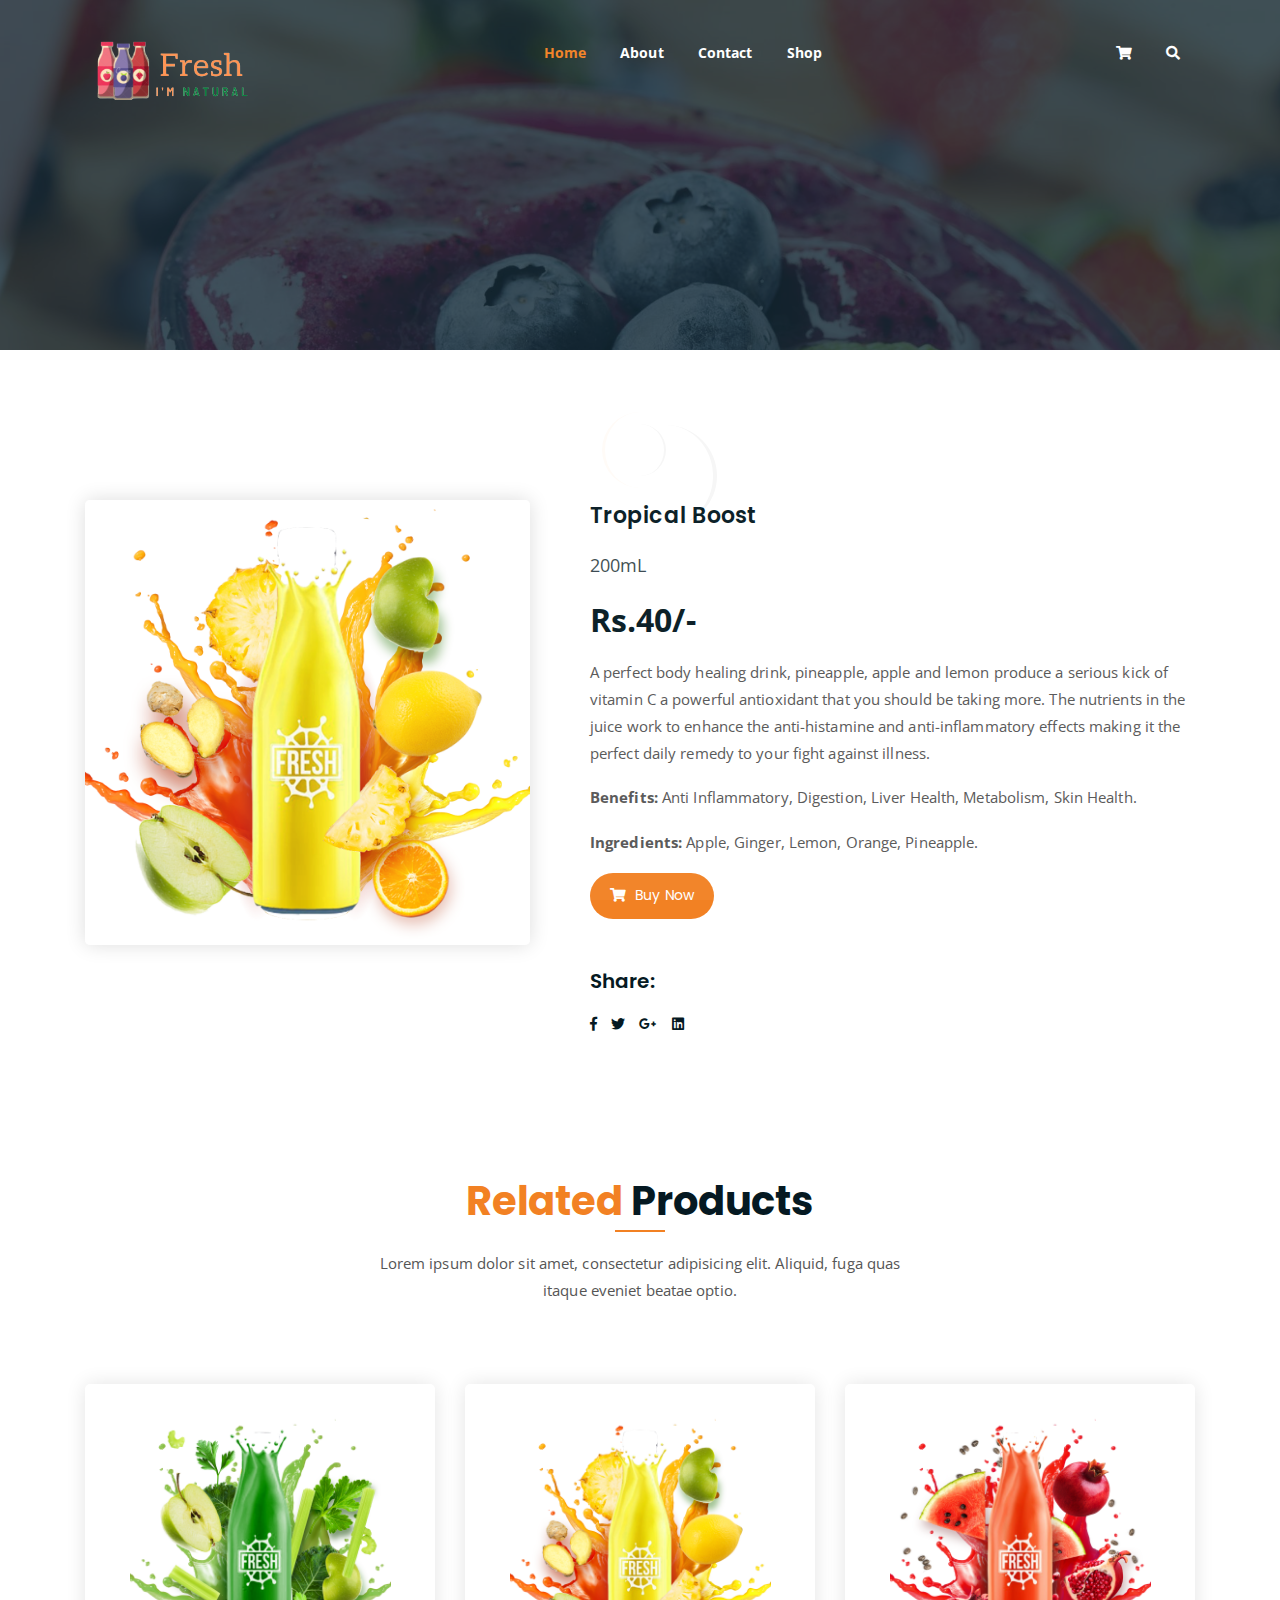
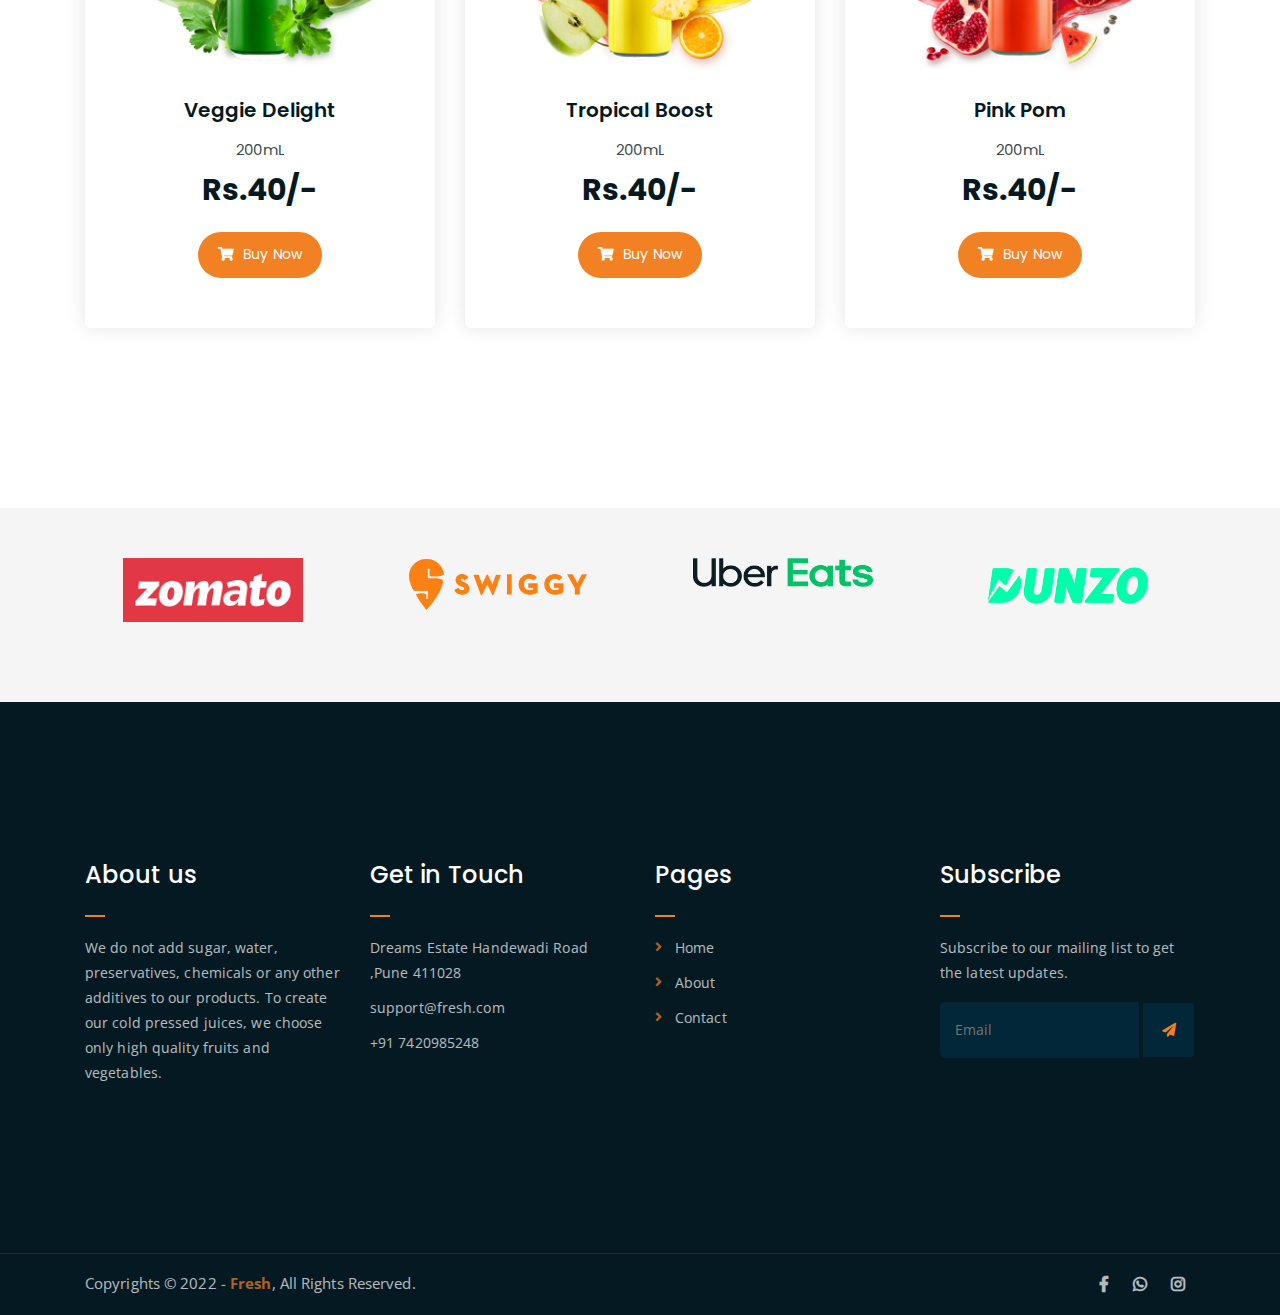
<file: yellow.html>
<!DOCTYPE html>
<html lang="en">
<head>
	<meta charset="UTF-8">
	<meta http-equiv="X-UA-Compatible" content="IE=edge">
	<meta name="viewport" content="width=device-width, initial-scale=1">
	<meta name="description" content="Responsive Bootstrap4 Shop Template, Created by Imran Hossain from https://imransdesign.com/">

	<!-- title -->
	<title>Tropical Boost</title>

	<!-- favicon -->
	<link rel="shortcut icon" type="image/png" href="assets/img/favicon.png">
	<!-- google font -->
	<link href="https://fonts.googleapis.com/css?family=Open+Sans:300,400,700" rel="stylesheet">
	<link href="https://fonts.googleapis.com/css?family=Poppins:400,700&display=swap" rel="stylesheet">
	<!-- fontawesome -->
	<link rel="stylesheet" href="assets/css/all.min.css">
	<!-- bootstrap -->
	<link rel="stylesheet" href="assets/bootstrap/css/bootstrap.min.css">
	<!-- owl carousel -->
	<link rel="stylesheet" href="assets/css/owl.carousel.css">
	<!-- magnific popup -->
	<link rel="stylesheet" href="assets/css/magnific-popup.css">
	<!-- animate css -->
	<link rel="stylesheet" href="assets/css/animate.css">
	<!-- mean menu css -->
	<link rel="stylesheet" href="assets/css/meanmenu.min.css">
	<!-- main style -->
	<link rel="stylesheet" href="assets/css/main.css">
	<!-- responsive -->
	<link rel="stylesheet" href="assets/css/responsive.css">

</head>
<body>
	
	<!--PreLoader-->
    <div class="loader">
        <div class="loader-inner">
            <div class="circle"></div>
        </div>
    </div>
    <!--PreLoader Ends-->
	
	<!-- header -->
	<div class="top-header-area" id="sticker">
		<div class="container">
			<div class="row">
				<div class="col-lg-12 col-sm-12 text-center">
					<div class="main-menu-wrap">
						<!-- logo -->
						<div class="site-logo">
							<a href="index.html">
								<img src="assets/img/logo.png" alt="">
							</a>
						</div>
						<!-- logo -->

						<!-- menu start -->
						<nav class="main-menu">
							<ul>
								<li class="current-list-item"><a href="index.html">Home</a>
									
								</li>
								<li><a href="about.html">About</a></li>
								
								<li><a href="contact.html">Contact</a></li>
								<li><a href="shop.html">Shop</a>
									<ul class="sub-menu">
										<li><a href="shop.html">Shop</a></li>
										<li><a href="checkout.html">Check Out</a></li>
										<li><a href="single-product.html">Single Product</a></li>
										<li><a href="Check.html">Cart</a></li>
									</ul>
								</li>
								<li>
									<div class="header-icons">
										<a class="shopping-cart" href="Check.html"><i class="fas fa-shopping-cart"></i></a>
										<a class="mobile-hide search-bar-icon" href="#"><i class="fas fa-search"></i></a>
									</div>
								</li>
							</ul>
						</nav>
						<a class="mobile-show search-bar-icon" href="#"><i class="fas fa-search"></i></a>
						<div class="mobile-menu"></div>
						<!-- menu end -->
					</div>
				</div>
			</div>
		</div>
	</div>
	<!-- end header -->

	<!-- search area -->
	<div class="search-area">
		<div class="container">
			<div class="row">
				<div class="col-lg-12">
					<span class="close-btn"><i class="fas fa-window-close"></i></span>
					<div class="search-bar">
						<div class="search-bar-tablecell">
							<h3>Search For:</h3>
							<input type="text" placeholder="Keywords">
							<button type="submit">Search <i class="fas fa-search"></i></button>
						</div>
					</div>
				</div>
			</div>
		</div>
	</div>
	<!-- end search arewa -->
	
	<!-- breadcrumb-section -->
	<div class="breadcrumb-section breadcrumb-bg">
		<div class="container">
			<div class="row">
				<div class="col-lg-8 offset-lg-2 text-center">
					<!-- <div class="breadcrumb-text">
						<p>See more Details</p>
						<h1>Single Product</h1>
					</div> -->
				</div>
			</div>
		</div>
	</div>
	<!-- end breadcrumb section -->

	<!-- single product -->
	<div class="single-product mt-150 mb-150">
		<div class="container">
			<div class="row">
				<div class="col-md-5">
					<div class="single-product-img">
						<img src="assets/img/products/yellow.png" alt="">
					</div>
				</div>
				<div class="col-md-7">
					<div class="single-product-content">
						<h3>Tropical Boost</h3>
						<p class="single-product-pricing"><span>200mL</span> Rs.40/-</p>
						<p>A perfect body healing drink, pineapple, apple and lemon produce a serious kick of vitamin C a powerful antioxidant that you should be taking more. The nutrients in the juice work to enhance the anti-histamine and anti-inflammatory effects making it the perfect daily remedy to your fight against illness.</p>
						<div class="single-product-form">
							
							
							<p><strong>Benefits: </strong> Anti Inflammatory, Digestion, Liver Health, Metabolism, Skin Health.</p>
							<p><strong>Ingredients: </strong> Apple, Ginger, Lemon, Orange, Pineapple.</p>
							<a href="Check.html" class="cart-btn"><i class="fas fa-shopping-cart"></i> Buy Now</a>
						</div>
						<h4>Share:</h4>
						<ul class="product-share">
							<li><a href=""><i class="fab fa-facebook-f"></i></a></li>
							<li><a href=""><i class="fab fa-twitter"></i></a></li>
							<li><a href=""><i class="fab fa-google-plus-g"></i></a></li>
							<li><a href=""><i class="fab fa-linkedin"></i></a></li>
						</ul>
					</div>
				</div>
			</div>
		</div>
	</div>
	<!-- end single product -->

	<!-- more products -->
	<div class="more-products mb-150">
		<div class="container">
			<div class="row">
				<div class="col-lg-8 offset-lg-2 text-center">
					<div class="section-title">	
						<h3><span class="orange-text">Related</span> Products</h3>
						<p>Lorem ipsum dolor sit amet, consectetur adipisicing elit. Aliquid, fuga quas itaque eveniet beatae optio.</p>
					</div>
				</div>
			</div>
			<div class="row">
				<div class="col-lg-4 col-md-6 text-center">
					<div class="single-product-item">
						<div class="product-image">
							<a href="single-product.html"><img src="assets/img/products/18b.png" alt=""></a>
						</div>
						<h3>Veggie Delight</h3>
						<p class="product-price"><span>200mL</span> Rs.40/- </p>
						<a href="Check.html" class="cart-btn"><i class="fas fa-shopping-cart"></i> Buy Now</a>
					</div>
				</div>
				<div class="col-lg-4 col-md-6 text-center">
					<div class="single-product-item">
						<div class="product-image">
							<a href="single-product.html"><img src="assets/img/products/yellow.png" alt=""></a>
						</div>
						<h3>Tropical Boost</h3>
						<p class="product-price"><span>200mL</span> Rs.40/- </p>
						<a href="Check.html" class="cart-btn"><i class="fas fa-shopping-cart"></i> Buy Now</a>
					</div>
				</div>
				<div class="col-lg-4 col-md-6 offset-lg-0 offset-md-3 text-center">
					<div class="single-product-item">
						<div class="product-image">
							<a href="pink-pom.html"><img src="assets/img/products/redjuice.png" alt=""></a>
						</div>
						<h3>Pink Pom</h3>
						<p class="product-price"><span>200mL</span> Rs.40/- </p>
						<a href="Check.html" class="cart-btn"><i class="fas fa-shopping-cart"></i> Buy Now</a>
					</div>
				</div>
			</div>
		</div>
	</div>
	<!-- end more products -->

	<!-- logo carousel -->
	<div class="logo-carousel-section">
		
		<div class="container">
			<div class="row">
				<div class="col-lg-12">
					<div class="logo-carousel-inner">
						<div class="single-logo-item">
							<img src="assets/img/company-logos/zomato.png" alt="">
						</div>
						<div class="single-logo-item">
							<img src="assets/img/company-logos/Swiggy.png" alt="">
						</div>
						<div class="single-logo-item">
							<img src="assets/img/company-logos/uber2.png" alt="">
						</div>
						<div class="single-logo-item">
							<img src="assets/img/company-logos/Dunzo.png" alt="">
						</div>
						<div class="single-logo-item">
							<img src="assets/img/company-logos/eatclub.png" alt="">
						</div>
					</div>
				</div>
			</div>
		</div>
	</div>
	<!-- end logo carousel -->

	<!-- footer -->
	<div class="footer-area">
		<div class="container">
			<div class="row">
				<div class="col-lg-3 col-md-6">
					<div class="footer-box about-widget">
						<h2 class="widget-title">About us</h2>
						<p>We do not add sugar, water, preservatives, chemicals or any other additives to our products. To create our cold pressed juices, we choose only high quality fruits and vegetables.<p>
					</div>
				</div>
				<div class="col-lg-3 col-md-6">
					<div class="footer-box get-in-touch">
						<h2 class="widget-title">Get in Touch</h2>
						<ul>
							<li>Dreams Estate Handewadi Road ,Pune 411028</li>
							<li><a href="mailto:fresh.spprt24x7@gmail.com">support@fresh.com</a></li>
							<li><a href="tel:7420985248">+91 7420985248</a></li>
						</ul>
					</div>
				</div>
				<div class="col-lg-3 col-md-6">
					<div class="footer-box pages">
						<h2 class="widget-title">Pages</h2>
						<ul>
							<li><a href="index.html">Home</a></li>
							<li><a href="about.html">About</a></li>
							
							<li><a href="contact.html">Contact</a></li>
						</ul>
					</div>
				</div>
				<div class="col-lg-3 col-md-6">
					<div class="footer-box subscribe">
						<h2 class="widget-title">Subscribe</h2>
						<p>Subscribe to our mailing list to get the latest updates.</p>
						<form action="index.html">
							<input type="email" placeholder="Email">
							<button type="submit"><i class="fas fa-paper-plane"></i></button>
						</form>
					</div>
				</div>
			</div>
		</div>
	</div>
	<!-- end footer -->
	
	<!-- copyright -->
	<div class="copyright">
		<div class="container">
			<div class="row">
				<div class="col-lg-6 col-md-12">
					<p>Copyrights &copy; 2022 - <a href="#">Fresh</a>,  All Rights Reserved.</p>
				</div>
				<div class="col-lg-6 text-right col-md-12">
					<div class="social-icons">
						<ul>
							<li><a href="https://www.facebook.com/" target="_blank"><i class="fab fa-facebook-f"></i></a></li>
							<li><a href="https://web.whatsapp.com/send?phone=+91 7420985248" target="_blank"><i class="fab fa-whatsapp"></i></a></li>
							<li><a href="https://www.instagram.com/" target="_blank"><i class="fab fa-instagram"></i></a></li>
							
						</ul>
					</div>
				</div>
			</div>
		</div>
	</div>
	<!-- end copyright -->
	
	<!-- jquery -->
	<script src="assets/js/jquery-1.11.3.min.js"></script>
	<!-- bootstrap -->
	<script src="assets/bootstrap/js/bootstrap.min.js"></script>
	<!-- count down -->
	<script src="assets/js/jquery.countdown.js"></script>
	<!-- isotope -->
	<script src="assets/js/jquery.isotope-3.0.6.min.js"></script>
	<!-- waypoints -->
	<script src="assets/js/waypoints.js"></script>
	<!-- owl carousel -->
	<script src="assets/js/owl.carousel.min.js"></script>
	<!-- magnific popup -->
	<script src="assets/js/jquery.magnific-popup.min.js"></script>
	<!-- mean menu -->
	<script src="assets/js/jquery.meanmenu.min.js"></script>
	<!-- sticker js -->
	<script src="assets/js/sticker.js"></script>
	<!-- main js -->
	<script src="assets/js/main.js"></script>

</body>
</html>
</file>
<file: assets/css/responsive.css>
/* Medium Layout: 1280px. */
@media only screen and (min-width: 992px) {
}

@media only screen and (min-width: 992px) and (max-width: 1200px) { 
	.hero-text h1 {
	    font-size: 45px;
	}

	a.video-play-btn {
		right: 51%;
	}
	.hero-area div.hero-form {
		bottom: -20%;
	}

	.cart-buttons a:first-child {
	    margin-right: 0;
	    margin-bottom: 15px;
	}
	.contact-form form p input[type=email] {
	    margin-left: 8px;
	}
	.contact-form-box h4 i {
	    left: -20%;
	}
	.comment-template form p input[type=email] {
	    margin-left: 8px;
	}
	ul.main-menu li a {
	    padding: 15px 13px;
	}
	span.close-btn {
	    right: 0;
	}
	ul.sub-menu li a {
	    padding: 7px 10px;
	}

}
/* Tablet Layout: 768px. */
@media only screen and (min-width: 768px) and (max-width: 991px) { 
	.hero-text h1 {
	    font-size: 40px;
	}
	.footer-box {
	    margin-bottom: 40px;
	}
	.copyright p {
	    text-align: center;
	}
	.copyright .social-icons {
	    text-align: center;
	}
	.feature-bg:after {
		display: none;
	}
	.single-team-item {
	    margin-bottom: 30px;
	}
	table.cart-table {
	    margin-bottom: 50px;
	}
	.order-details-wrap {
	    margin-top: 50px;
	}
	.contact-form form p input[type=text], 
	.contact-form form p input[type=tel], 
	.contact-form form p input[type=email] {
	    width: 100%;
	}

	.contact-form form p input[type=email] {
	    margin-left: 0;
	    margin-top: 15px;
	}
	.contact-form form p input[type=tel] {
		margin-bottom: 15px;
	}

	.hero-area div.hero-form {
		width: 325px;
		top: 30%;
	}

	.comment-template form p input[type=text], 
	.comment-template form p input[type=email] {
	    width: 100%;
	}

	.comment-template form p input[type=email] {
	    margin-top: 15px;
	    margin-left: 0;
	}
	.sidebar-section {
	    margin-left: 0;
	    margin-top: 50px;
	}
	.single-product-img {
	    margin-bottom: 30px;
	}
	.single-product-img img {
	    width: 100%;
	}
	.single-project-img img {
	    width: 100%;
	}
	.site-logo a img {
	    max-width: 150px;
	}
	.site-logo {
	    text-align: center;
	    position: absolute;
	    z-index: 999;
	}
	.mean-container .mean-bar {
		z-index: 2;
	}
	.responsive-menu-wrap {
	    display: block;
	}
	.header-icons {
	    text-align: center;
	}
	.top-header-area {
	    padding: 15px 0;
	}

	.responsive-menu-wrap {
	    position: absolute;
	    top: 0;
	}

	.featured-section {
	    padding: 0;
	}

	.responsive-menu-wrap {
	    left: 50%;
	    margin-top: 10px;
	    margin-left: -57.5px;
	}
	.hero-text-tablecell {
	    padding: 0px 70px;
	}
	.hero-form .hero-text h1 {
	    font-size: 30px;
	}

	.hero-form .hero-text p.subtitle {
	    font-size: 13px;
	}

	.hero-form .hero-btns a.bordered-btn {
	    margin-left: 0;
	    margin-top: 20px;
	}

	.sticky-wrapper.is-sticky .top-header-area {
	    position: absolute!important;
	    background-color: transparent;
	}
	.featured-box {
	    padding: 30px;
	}

	.featured-section {
	    padding: 100px 0;
	}
	nav.main-menu {
	    display: none;
	}
	table.order-details {
	    width: 100%;
	}
	.contact-form-box h4 i {
	    left: -7%;
	}
	.single-product-content h3 {
	    font-size: 20px;
	    font-weight: 500;
	    line-height: 1.6;
	}

	.single-product-content {
	    margin-left: 15px;
	}
	a.mobile-hide.search-bar-icon {
	    display: none!important;
	}
	.mobile-show {
		display: block!important;
	}
	a.mobile-show.search-bar-icon {
	    position: absolute;
	    right: 60px;
	    top: 22px;
	    z-index: 999;
	    color: #fff;
	}

}

/* Mobile Layout: 320px. */
@media only screen and (max-width: 767px) {

	.site-logo img {
	    max-width: 150px;
	}

	.responsive-menu-wrap {
	    top: -35px;
	}

	span.close-btn {
		right: 35px;
	}
	.header-icons {
	    text-align: center;
	}
	.hero-text h1 {
	    font-size: 28px;
	}

	.hero-text p.subtitle {
	    font-size: 13px;
	}
	.section-title p {
	    max-width: 400px;
	}

	.section-title h3 {
	    font-size: 25px;
	}

	p.testimonial-body {
	    font-size: 15px;
	}
	.responsive-menu {
	    left: auto;
	    right: 0;
	}

	.featured-section {
	    padding: 0;
	}

	a.video-play-btn {
	    right: auto;
	    left: 50%;
	    margin-left: -45px;
	}

	.shop-banner h3 {
		font-size: 34px;
	}

	.footer-box {
	    margin-bottom: 50px;
	}

	.copyright p {
	    text-align: center;
	}

	.social-icons {
	    text-align: center;
	}

	.footer-area {
		padding: 80px 0;
	}

	.hero-text {
	    text-align: center;
	}

	.responsive-menu-wrap {
	    position: relative;
	}

	.breadcrumb-text h1 {
	    font-size: 30px;
	}

	.feature-bg:after {
	    display: none;
	}
	
	.text-block {
	    margin-bottom: 50px;
	}

	.single-team-item {
	    margin-bottom: 50px;
	}

	.team-bg {
	    height: 450px;
	}

	.total-section {
	    margin-top: 30px;
	}

	.order-details-wrap {
	    margin-top: 50px;
	}

	.contact-form form p input[type=text], 
	.contact-form form p input[type=tel], 
	.contact-form form p input[type=email] {
	    width: 100%;
	}
	.contact-form form p input[type=tel] {
		margin-bottom: 15px;
	}

	.contact-form form p input[type=email] {
	    margin-left: 0;
	    margin-top: 15px;
	}

	.find-location p {
	    font-size: 20px;
	}

	.comment-template form p input[type=email] {
	    margin-left: 0;
	    margin-top: 15px;
	}

	.comment-template form p input[type=text], 
	.comment-template form p input[type=email] {
	    width: 100%;
	}

	.sidebar-section {
	    margin-left: 0;
	    margin-top: 50px;
	}

	.single-product-content {
	    margin-left: 0;
	    margin-top: 15px;
	}

	.single-product-content h3 {
	    font-size: 20px;
	    line-height: 1.5;
	}

	.product-image {
	    padding: 60px;
	    padding-bottom: 0;
	}

	.header-icons {
	    text-align: right;
	    margin-top: 15px;
	}

	.feature-bg {
	    margin: 100px 0;
	}

	.margin-top-150p {
	    margin-top: 650px;
	}

	.display-hidden {
	    display: none;
	}

	.hero-area div.hero-form {
		right: 0;
	}

	.hero-btns a.boxed-btn {
	    display: block;
	    margin: 0 auto;
	}

	.hero-btns {
	    text-align: center;
	}

	.hero-btns a.bordered-btn {
	    margin-left: 0;
	    margin-top: 15px;
	    display: block;
	}
	.hero-area div.hero-form {
		width: auto;
	}
	.section-title p {
		max-width: 285px;
	}

	p.testimonial-body {
		max-width: 285px;
	}
	.hero-area div.hero-form {
		top: 0;
	}
	.single-media-wrap h4 {
	    font-size: 15px;
	}

	.sticky-wrapper.is-sticky .top-header-area {
	    position: absolute!important;
	    background-color: transparent;
	    padding: 25px 0;
	}
	.featured-box {
	    padding: 0 45px;
	    margin-bottom: 10px;
	}

	.featured-section {
	    padding: 100px 0;
	}
	.search-bar-tablecell input {
	    font-size: 20px;
	}
	.header-icons {
		margin-top: 0;
	}
	.site-logo {
    position: absolute;
	    z-index: 99;
	}

	.mean-container .mean-bar {
	    z-index: 2;
	}
	.section-title {
	    margin-bottom: 50px;
	}
	.service-text h3 {
	    font-size: 18px;
	}
	.featured-box h2 {
	    font-size: 23px;
	}

	.featured-box h3 {
	    font-size: 18px;
	}

	.cta-text h3 {
	    line-height: 1.6;
	}

	.news-text-box h3 {
	    font-size: 20px;
	    line-height: 1.5;
	}

	.copyright p {
	    padding-bottom: 0;
	}
	.single-service-box {
	    padding: 30px;
	}

	.service-icon-table {
	    height: 80px;
	}

	.service-icon-tablecell i {
	    font-size: 30px;
	}

	.main-menu {
	    display: none;
	}
	.error-text h1 {
	    font-size: 25px;
	}
	h2.widget-title {
	    font-size: 20px;
	}
	.cart-table-wrap {
	    width: 100%;
	    overflow-x: scroll;
	}
	table.cart-table {
		width: 690px;
	}
	.cart-buttons a:first-child {
	    margin-bottom: 15px;
	}
	.form-title h2 {
	    font-size: 20px;
	}

	.contact-form-box h4 i {
	    left: -20%;
	}
	.featured-text p {
	    line-height: 1.8;
	}
	.single-artcile-bg {
	    height: 300px;
	}

	.single-article-text h2 {
	    font-size: 20px;
	}

	.comments-list-wrap h3, .comment-template h4 {
	    font-size: 20px;
	}

	.comment-user-avater img {
	    max-width: 45px;
	}

	.comment-text-body {
	    padding-left: 60px;
	}

	.comment-text-body h4 a {
	    display: block;
	    border: none;
	    margin-left: 0;
	    margin-top: 10px;
	}

	.comment-text-body h4 {
	    font-size: 18px;
	}

	.comment-text-body p {
	    line-height: 1.8;
	}

	.single-comment-body.child {
	    margin-left: 0;
	}
	.single-product-content h3 {
	    font-size: 20px;
	    line-height: 1.5;
	}
	a.mobile-hide.search-bar-icon {
	    display: none!important;
	}
	.mobile-show {
		display: block!important;
	}
	a.mobile-show.search-bar-icon {
	    position: absolute;
	    right: 60px;
	    top: 22px;
	    z-index: 999;
	    color: #fff;
	}
}
/* Wide Mobile Layout: 480px. */
@media only screen and (min-width: 480px) and (max-width: 767px) { 
	.hero-area div.hero-form {
	    margin: 0 auto;
	    right: auto;
	    width: 380px;
	    left: 50%;
	    margin-left: -190px;
	}

	.hero-btns {
	    text-align: center;
	}

	.hero-btns a.bordered-btn {
	    margin-left: 0;
	    margin-top: 15px;
	    display: block;
	}
}
</file>
<file: assets/css/all.min.css>
.fa,.fab,.fal,.far,.fas{-moz-osx-font-smoothing:grayscale;-webkit-font-smoothing:antialiased;display:inline-block;font-style:normal;font-variant:normal;text-rendering:auto;line-height:1}.fa-lg{font-size:1.33333em;line-height:.75em;vertical-align:-.0667em}.fa-xs{font-size:.75em}.fa-sm{font-size:.875em}.fa-1x{font-size:1em}.fa-2x{font-size:2em}.fa-3x{font-size:3em}.fa-4x{font-size:4em}.fa-5x{font-size:5em}.fa-6x{font-size:6em}.fa-7x{font-size:7em}.fa-8x{font-size:8em}.fa-9x{font-size:9em}.fa-10x{font-size:10em}.fa-fw{text-align:center;width:1.25em}.fa-ul{list-style-type:none;margin-left:2.5em;padding-left:0}.fa-ul>li{position:relative}.fa-li{left:-2em;position:absolute;text-align:center;width:2em;line-height:inherit}.fa-border{border:.08em solid #eee;border-radius:.1em;padding:.2em .25em .15em}.fa-pull-left{float:left}.fa-pull-right{float:right}.fa.fa-pull-left,.fab.fa-pull-left,.fal.fa-pull-left,.far.fa-pull-left,.fas.fa-pull-left{margin-right:.3em}.fa.fa-pull-right,.fab.fa-pull-right,.fal.fa-pull-right,.far.fa-pull-right,.fas.fa-pull-right{margin-left:.3em}.fa-spin{animation:fa-spin 2s infinite linear}.fa-pulse{animation:fa-spin 1s infinite steps(8)}@keyframes fa-spin{0%{transform:rotate(0deg)}to{transform:rotate(1turn)}}.fa-rotate-90{-ms-filter:"progid:DXImageTransform.Microsoft.BasicImage(rotation=1)";transform:rotate(90deg)}.fa-rotate-180{-ms-filter:"progid:DXImageTransform.Microsoft.BasicImage(rotation=2)";transform:rotate(180deg)}.fa-rotate-270{-ms-filter:"progid:DXImageTransform.Microsoft.BasicImage(rotation=3)";transform:rotate(270deg)}.fa-flip-horizontal{-ms-filter:"progid:DXImageTransform.Microsoft.BasicImage(rotation=0, mirror=1)";transform:scaleX(-1)}.fa-flip-vertical{transform:scaleY(-1)}.fa-flip-horizontal.fa-flip-vertical,.fa-flip-vertical{-ms-filter:"progid:DXImageTransform.Microsoft.BasicImage(rotation=2, mirror=1)"}.fa-flip-horizontal.fa-flip-vertical{transform:scale(-1)}:root .fa-flip-horizontal,:root .fa-flip-vertical,:root .fa-rotate-90,:root .fa-rotate-180,:root .fa-rotate-270{filter:none}.fa-stack{display:inline-block;height:2em;line-height:2em;position:relative;vertical-align:middle;width:2.5em}.fa-stack-1x,.fa-stack-2x{left:0;position:absolute;text-align:center;width:100%}.fa-stack-1x{line-height:inherit}.fa-stack-2x{font-size:2em}.fa-inverse{color:#fff}.fa-500px:before{content:"\f26e"}.fa-accessible-icon:before{content:"\f368"}.fa-accusoft:before{content:"\f369"}.fa-acquisitions-incorporated:before{content:"\f6af"}.fa-ad:before{content:"\f641"}.fa-address-book:before{content:"\f2b9"}.fa-address-card:before{content:"\f2bb"}.fa-adjust:before{content:"\f042"}.fa-adn:before{content:"\f170"}.fa-adobe:before{content:"\f778"}.fa-adversal:before{content:"\f36a"}.fa-affiliatetheme:before{content:"\f36b"}.fa-air-freshener:before{content:"\f5d0"}.fa-algolia:before{content:"\f36c"}.fa-align-center:before{content:"\f037"}.fa-align-justify:before{content:"\f039"}.fa-align-left:before{content:"\f036"}.fa-align-right:before{content:"\f038"}.fa-alipay:before{content:"\f642"}.fa-allergies:before{content:"\f461"}.fa-amazon:before{content:"\f270"}.fa-amazon-pay:before{content:"\f42c"}.fa-ambulance:before{content:"\f0f9"}.fa-american-sign-language-interpreting:before{content:"\f2a3"}.fa-amilia:before{content:"\f36d"}.fa-anchor:before{content:"\f13d"}.fa-android:before{content:"\f17b"}.fa-angellist:before{content:"\f209"}.fa-angle-double-down:before{content:"\f103"}.fa-angle-double-left:before{content:"\f100"}.fa-angle-double-right:before{content:"\f101"}.fa-angle-double-up:before{content:"\f102"}.fa-angle-down:before{content:"\f107"}.fa-angle-left:before{content:"\f104"}.fa-angle-right:before{content:"\f105"}.fa-angle-up:before{content:"\f106"}.fa-angry:before{content:"\f556"}.fa-angrycreative:before{content:"\f36e"}.fa-angular:before{content:"\f420"}.fa-ankh:before{content:"\f644"}.fa-app-store:before{content:"\f36f"}.fa-app-store-ios:before{content:"\f370"}.fa-apper:before{content:"\f371"}.fa-apple:before{content:"\f179"}.fa-apple-alt:before{content:"\f5d1"}.fa-apple-pay:before{content:"\f415"}.fa-archive:before{content:"\f187"}.fa-archway:before{content:"\f557"}.fa-arrow-alt-circle-down:before{content:"\f358"}.fa-arrow-alt-circle-left:before{content:"\f359"}.fa-arrow-alt-circle-right:before{content:"\f35a"}.fa-arrow-alt-circle-up:before{content:"\f35b"}.fa-arrow-circle-down:before{content:"\f0ab"}.fa-arrow-circle-left:before{content:"\f0a8"}.fa-arrow-circle-right:before{content:"\f0a9"}.fa-arrow-circle-up:before{content:"\f0aa"}.fa-arrow-down:before{content:"\f063"}.fa-arrow-left:before{content:"\f060"}.fa-arrow-right:before{content:"\f061"}.fa-arrow-up:before{content:"\f062"}.fa-arrows-alt:before{content:"\f0b2"}.fa-arrows-alt-h:before{content:"\f337"}.fa-arrows-alt-v:before{content:"\f338"}.fa-artstation:before{content:"\f77a"}.fa-assistive-listening-systems:before{content:"\f2a2"}.fa-asterisk:before{content:"\f069"}.fa-asymmetrik:before{content:"\f372"}.fa-at:before{content:"\f1fa"}.fa-atlas:before{content:"\f558"}.fa-atlassian:before{content:"\f77b"}.fa-atom:before{content:"\f5d2"}.fa-audible:before{content:"\f373"}.fa-audio-description:before{content:"\f29e"}.fa-autoprefixer:before{content:"\f41c"}.fa-avianex:before{content:"\f374"}.fa-aviato:before{content:"\f421"}.fa-award:before{content:"\f559"}.fa-aws:before{content:"\f375"}.fa-baby:before{content:"\f77c"}.fa-baby-carriage:before{content:"\f77d"}.fa-backspace:before{content:"\f55a"}.fa-backward:before{content:"\f04a"}.fa-balance-scale:before{content:"\f24e"}.fa-ban:before{content:"\f05e"}.fa-band-aid:before{content:"\f462"}.fa-bandcamp:before{content:"\f2d5"}.fa-barcode:before{content:"\f02a"}.fa-bars:before{content:"\f0c9"}.fa-baseball-ball:before{content:"\f433"}.fa-basketball-ball:before{content:"\f434"}.fa-bath:before{content:"\f2cd"}.fa-battery-empty:before{content:"\f244"}.fa-battery-full:before{content:"\f240"}.fa-battery-half:before{content:"\f242"}.fa-battery-quarter:before{content:"\f243"}.fa-battery-three-quarters:before{content:"\f241"}.fa-bed:before{content:"\f236"}.fa-beer:before{content:"\f0fc"}.fa-behance:before{content:"\f1b4"}.fa-behance-square:before{content:"\f1b5"}.fa-bell:before{content:"\f0f3"}.fa-bell-slash:before{content:"\f1f6"}.fa-bezier-curve:before{content:"\f55b"}.fa-bible:before{content:"\f647"}.fa-bicycle:before{content:"\f206"}.fa-bimobject:before{content:"\f378"}.fa-binoculars:before{content:"\f1e5"}.fa-biohazard:before{content:"\f780"}.fa-birthday-cake:before{content:"\f1fd"}.fa-bitbucket:before{content:"\f171"}.fa-bitcoin:before{content:"\f379"}.fa-bity:before{content:"\f37a"}.fa-black-tie:before{content:"\f27e"}.fa-blackberry:before{content:"\f37b"}.fa-blender:before{content:"\f517"}.fa-blender-phone:before{content:"\f6b6"}.fa-blind:before{content:"\f29d"}.fa-blog:before{content:"\f781"}.fa-blogger:before{content:"\f37c"}.fa-blogger-b:before{content:"\f37d"}.fa-bluetooth:before{content:"\f293"}.fa-bluetooth-b:before{content:"\f294"}.fa-bold:before{content:"\f032"}.fa-bolt:before{content:"\f0e7"}.fa-bomb:before{content:"\f1e2"}.fa-bone:before{content:"\f5d7"}.fa-bong:before{content:"\f55c"}.fa-book:before{content:"\f02d"}.fa-book-dead:before{content:"\f6b7"}.fa-book-open:before{content:"\f518"}.fa-book-reader:before{content:"\f5da"}.fa-bookmark:before{content:"\f02e"}.fa-bowling-ball:before{content:"\f436"}.fa-box:before{content:"\f466"}.fa-box-open:before{content:"\f49e"}.fa-boxes:before{content:"\f468"}.fa-braille:before{content:"\f2a1"}.fa-brain:before{content:"\f5dc"}.fa-briefcase:before{content:"\f0b1"}.fa-briefcase-medical:before{content:"\f469"}.fa-broadcast-tower:before{content:"\f519"}.fa-broom:before{content:"\f51a"}.fa-brush:before{content:"\f55d"}.fa-btc:before{content:"\f15a"}.fa-bug:before{content:"\f188"}.fa-building:before{content:"\f1ad"}.fa-bullhorn:before{content:"\f0a1"}.fa-bullseye:before{content:"\f140"}.fa-burn:before{content:"\f46a"}.fa-buromobelexperte:before{content:"\f37f"}.fa-bus:before{content:"\f207"}.fa-bus-alt:before{content:"\f55e"}.fa-business-time:before{content:"\f64a"}.fa-buysellads:before{content:"\f20d"}.fa-calculator:before{content:"\f1ec"}.fa-calendar:before{content:"\f133"}.fa-calendar-alt:before{content:"\f073"}.fa-calendar-check:before{content:"\f274"}.fa-calendar-day:before{content:"\f783"}.fa-calendar-minus:before{content:"\f272"}.fa-calendar-plus:before{content:"\f271"}.fa-calendar-times:before{content:"\f273"}.fa-calendar-week:before{content:"\f784"}.fa-camera:before{content:"\f030"}.fa-camera-retro:before{content:"\f083"}.fa-campground:before{content:"\f6bb"}.fa-canadian-maple-leaf:before{content:"\f785"}.fa-candy-cane:before{content:"\f786"}.fa-cannabis:before{content:"\f55f"}.fa-capsules:before{content:"\f46b"}.fa-car:before{content:"\f1b9"}.fa-car-alt:before{content:"\f5de"}.fa-car-battery:before{content:"\f5df"}.fa-car-crash:before{content:"\f5e1"}.fa-car-side:before{content:"\f5e4"}.fa-caret-down:before{content:"\f0d7"}.fa-caret-left:before{content:"\f0d9"}.fa-caret-right:before{content:"\f0da"}.fa-caret-square-down:before{content:"\f150"}.fa-caret-square-left:before{content:"\f191"}.fa-caret-square-right:before{content:"\f152"}.fa-caret-square-up:before{content:"\f151"}.fa-caret-up:before{content:"\f0d8"}.fa-carrot:before{content:"\f787"}.fa-cart-arrow-down:before{content:"\f218"}.fa-cart-plus:before{content:"\f217"}.fa-cash-register:before{content:"\f788"}.fa-cat:before{content:"\f6be"}.fa-cc-amazon-pay:before{content:"\f42d"}.fa-cc-amex:before{content:"\f1f3"}.fa-cc-apple-pay:before{content:"\f416"}.fa-cc-diners-club:before{content:"\f24c"}.fa-cc-discover:before{content:"\f1f2"}.fa-cc-jcb:before{content:"\f24b"}.fa-cc-mastercard:before{content:"\f1f1"}.fa-cc-paypal:before{content:"\f1f4"}.fa-cc-stripe:before{content:"\f1f5"}.fa-cc-visa:before{content:"\f1f0"}.fa-centercode:before{content:"\f380"}.fa-centos:before{content:"\f789"}.fa-certificate:before{content:"\f0a3"}.fa-chair:before{content:"\f6c0"}.fa-chalkboard:before{content:"\f51b"}.fa-chalkboard-teacher:before{content:"\f51c"}.fa-charging-station:before{content:"\f5e7"}.fa-chart-area:before{content:"\f1fe"}.fa-chart-bar:before{content:"\f080"}.fa-chart-line:before{content:"\f201"}.fa-chart-pie:before{content:"\f200"}.fa-check:before{content:"\f00c"}.fa-check-circle:before{content:"\f058"}.fa-check-double:before{content:"\f560"}.fa-check-square:before{content:"\f14a"}.fa-chess:before{content:"\f439"}.fa-chess-bishop:before{content:"\f43a"}.fa-chess-board:before{content:"\f43c"}.fa-chess-king:before{content:"\f43f"}.fa-chess-knight:before{content:"\f441"}.fa-chess-pawn:before{content:"\f443"}.fa-chess-queen:before{content:"\f445"}.fa-chess-rook:before{content:"\f447"}.fa-chevron-circle-down:before{content:"\f13a"}.fa-chevron-circle-left:before{content:"\f137"}.fa-chevron-circle-right:before{content:"\f138"}.fa-chevron-circle-up:before{content:"\f139"}.fa-chevron-down:before{content:"\f078"}.fa-chevron-left:before{content:"\f053"}.fa-chevron-right:before{content:"\f054"}.fa-chevron-up:before{content:"\f077"}.fa-child:before{content:"\f1ae"}.fa-chrome:before{content:"\f268"}.fa-church:before{content:"\f51d"}.fa-circle:before{content:"\f111"}.fa-circle-notch:before{content:"\f1ce"}.fa-city:before{content:"\f64f"}.fa-clipboard:before{content:"\f328"}.fa-clipboard-check:before{content:"\f46c"}.fa-clipboard-list:before{content:"\f46d"}.fa-clock:before{content:"\f017"}.fa-clone:before{content:"\f24d"}.fa-closed-captioning:before{content:"\f20a"}.fa-cloud:before{content:"\f0c2"}.fa-cloud-download-alt:before{content:"\f381"}.fa-cloud-meatball:before{content:"\f73b"}.fa-cloud-moon:before{content:"\f6c3"}.fa-cloud-moon-rain:before{content:"\f73c"}.fa-cloud-rain:before{content:"\f73d"}.fa-cloud-showers-heavy:before{content:"\f740"}.fa-cloud-sun:before{content:"\f6c4"}.fa-cloud-sun-rain:before{content:"\f743"}.fa-cloud-upload-alt:before{content:"\f382"}.fa-cloudscale:before{content:"\f383"}.fa-cloudsmith:before{content:"\f384"}.fa-cloudversify:before{content:"\f385"}.fa-cocktail:before{content:"\f561"}.fa-code:before{content:"\f121"}.fa-code-branch:before{content:"\f126"}.fa-codepen:before{content:"\f1cb"}.fa-codiepie:before{content:"\f284"}.fa-coffee:before{content:"\f0f4"}.fa-cog:before{content:"\f013"}.fa-cogs:before{content:"\f085"}.fa-coins:before{content:"\f51e"}.fa-columns:before{content:"\f0db"}.fa-comment:before{content:"\f075"}.fa-comment-alt:before{content:"\f27a"}.fa-comment-dollar:before{content:"\f651"}.fa-comment-dots:before{content:"\f4ad"}.fa-comment-slash:before{content:"\f4b3"}.fa-comments:before{content:"\f086"}.fa-comments-dollar:before{content:"\f653"}.fa-compact-disc:before{content:"\f51f"}.fa-compass:before{content:"\f14e"}.fa-compress:before{content:"\f066"}.fa-compress-arrows-alt:before{content:"\f78c"}.fa-concierge-bell:before{content:"\f562"}.fa-confluence:before{content:"\f78d"}.fa-connectdevelop:before{content:"\f20e"}.fa-contao:before{content:"\f26d"}.fa-cookie:before{content:"\f563"}.fa-cookie-bite:before{content:"\f564"}.fa-copy:before{content:"\f0c5"}.fa-copyright:before{content:"\f1f9"}.fa-couch:before{content:"\f4b8"}.fa-cpanel:before{content:"\f388"}.fa-creative-commons:before{content:"\f25e"}.fa-creative-commons-by:before{content:"\f4e7"}.fa-creative-commons-nc:before{content:"\f4e8"}.fa-creative-commons-nc-eu:before{content:"\f4e9"}.fa-creative-commons-nc-jp:before{content:"\f4ea"}.fa-creative-commons-nd:before{content:"\f4eb"}.fa-creative-commons-pd:before{content:"\f4ec"}.fa-creative-commons-pd-alt:before{content:"\f4ed"}.fa-creative-commons-remix:before{content:"\f4ee"}.fa-creative-commons-sa:before{content:"\f4ef"}.fa-creative-commons-sampling:before{content:"\f4f0"}.fa-creative-commons-sampling-plus:before{content:"\f4f1"}.fa-creative-commons-share:before{content:"\f4f2"}.fa-creative-commons-zero:before{content:"\f4f3"}.fa-credit-card:before{content:"\f09d"}.fa-critical-role:before{content:"\f6c9"}.fa-crop:before{content:"\f125"}.fa-crop-alt:before{content:"\f565"}.fa-cross:before{content:"\f654"}.fa-crosshairs:before{content:"\f05b"}.fa-crow:before{content:"\f520"}.fa-crown:before{content:"\f521"}.fa-css3:before{content:"\f13c"}.fa-css3-alt:before{content:"\f38b"}.fa-cube:before{content:"\f1b2"}.fa-cubes:before{content:"\f1b3"}.fa-cut:before{content:"\f0c4"}.fa-cuttlefish:before{content:"\f38c"}.fa-d-and-d:before{content:"\f38d"}.fa-d-and-d-beyond:before{content:"\f6ca"}.fa-dashcube:before{content:"\f210"}.fa-database:before{content:"\f1c0"}.fa-deaf:before{content:"\f2a4"}.fa-delicious:before{content:"\f1a5"}.fa-democrat:before{content:"\f747"}.fa-deploydog:before{content:"\f38e"}.fa-deskpro:before{content:"\f38f"}.fa-desktop:before{content:"\f108"}.fa-dev:before{content:"\f6cc"}.fa-deviantart:before{content:"\f1bd"}.fa-dharmachakra:before{content:"\f655"}.fa-dhl:before{content:"\f790"}.fa-diagnoses:before{content:"\f470"}.fa-diaspora:before{content:"\f791"}.fa-dice:before{content:"\f522"}.fa-dice-d20:before{content:"\f6cf"}.fa-dice-d6:before{content:"\f6d1"}.fa-dice-five:before{content:"\f523"}.fa-dice-four:before{content:"\f524"}.fa-dice-one:before{content:"\f525"}.fa-dice-six:before{content:"\f526"}.fa-dice-three:before{content:"\f527"}.fa-dice-two:before{content:"\f528"}.fa-digg:before{content:"\f1a6"}.fa-digital-ocean:before{content:"\f391"}.fa-digital-tachograph:before{content:"\f566"}.fa-directions:before{content:"\f5eb"}.fa-discord:before{content:"\f392"}.fa-discourse:before{content:"\f393"}.fa-divide:before{content:"\f529"}.fa-dizzy:before{content:"\f567"}.fa-dna:before{content:"\f471"}.fa-dochub:before{content:"\f394"}.fa-docker:before{content:"\f395"}.fa-dog:before{content:"\f6d3"}.fa-dollar-sign:before{content:"\f155"}.fa-dolly:before{content:"\f472"}.fa-dolly-flatbed:before{content:"\f474"}.fa-donate:before{content:"\f4b9"}.fa-door-closed:before{content:"\f52a"}.fa-door-open:before{content:"\f52b"}.fa-dot-circle:before{content:"\f192"}.fa-dove:before{content:"\f4ba"}.fa-download:before{content:"\f019"}.fa-draft2digital:before{content:"\f396"}.fa-drafting-compass:before{content:"\f568"}.fa-dragon:before{content:"\f6d5"}.fa-draw-polygon:before{content:"\f5ee"}.fa-dribbble:before{content:"\f17d"}.fa-dribbble-square:before{content:"\f397"}.fa-dropbox:before{content:"\f16b"}.fa-drum:before{content:"\f569"}.fa-drum-steelpan:before{content:"\f56a"}.fa-drumstick-bite:before{content:"\f6d7"}.fa-drupal:before{content:"\f1a9"}.fa-dumbbell:before{content:"\f44b"}.fa-dumpster:before{content:"\f793"}.fa-dumpster-fire:before{content:"\f794"}.fa-dungeon:before{content:"\f6d9"}.fa-dyalog:before{content:"\f399"}.fa-earlybirds:before{content:"\f39a"}.fa-ebay:before{content:"\f4f4"}.fa-edge:before{content:"\f282"}.fa-edit:before{content:"\f044"}.fa-eject:before{content:"\f052"}.fa-elementor:before{content:"\f430"}.fa-ellipsis-h:before{content:"\f141"}.fa-ellipsis-v:before{content:"\f142"}.fa-ello:before{content:"\f5f1"}.fa-ember:before{content:"\f423"}.fa-empire:before{content:"\f1d1"}.fa-envelope:before{content:"\f0e0"}.fa-envelope-open:before{content:"\f2b6"}.fa-envelope-open-text:before{content:"\f658"}.fa-envelope-square:before{content:"\f199"}.fa-envira:before{content:"\f299"}.fa-equals:before{content:"\f52c"}.fa-eraser:before{content:"\f12d"}.fa-erlang:before{content:"\f39d"}.fa-ethereum:before{content:"\f42e"}.fa-ethernet:before{content:"\f796"}.fa-etsy:before{content:"\f2d7"}.fa-euro-sign:before{content:"\f153"}.fa-exchange-alt:before{content:"\f362"}.fa-exclamation:before{content:"\f12a"}.fa-exclamation-circle:before{content:"\f06a"}.fa-exclamation-triangle:before{content:"\f071"}.fa-expand:before{content:"\f065"}.fa-expand-arrows-alt:before{content:"\f31e"}.fa-expeditedssl:before{content:"\f23e"}.fa-external-link-alt:before{content:"\f35d"}.fa-external-link-square-alt:before{content:"\f360"}.fa-eye:before{content:"\f06e"}.fa-eye-dropper:before{content:"\f1fb"}.fa-eye-slash:before{content:"\f070"}.fa-facebook:before{content:"\f09a"}.fa-facebook-f:before{content:"\f39e"}.fa-facebook-messenger:before{content:"\f39f"}.fa-facebook-square:before{content:"\f082"}.fa-fantasy-flight-games:before{content:"\f6dc"}.fa-fast-backward:before{content:"\f049"}.fa-fast-forward:before{content:"\f050"}.fa-fax:before{content:"\f1ac"}.fa-feather:before{content:"\f52d"}.fa-feather-alt:before{content:"\f56b"}.fa-fedex:before{content:"\f797"}.fa-fedora:before{content:"\f798"}.fa-female:before{content:"\f182"}.fa-fighter-jet:before{content:"\f0fb"}.fa-figma:before{content:"\f799"}.fa-file:before{content:"\f15b"}.fa-file-alt:before{content:"\f15c"}.fa-file-archive:before{content:"\f1c6"}.fa-file-audio:before{content:"\f1c7"}.fa-file-code:before{content:"\f1c9"}.fa-file-contract:before{content:"\f56c"}.fa-file-csv:before{content:"\f6dd"}.fa-file-download:before{content:"\f56d"}.fa-file-excel:before{content:"\f1c3"}.fa-file-export:before{content:"\f56e"}.fa-file-image:before{content:"\f1c5"}.fa-file-import:before{content:"\f56f"}.fa-file-invoice:before{content:"\f570"}.fa-file-invoice-dollar:before{content:"\f571"}.fa-file-medical:before{content:"\f477"}.fa-file-medical-alt:before{content:"\f478"}.fa-file-pdf:before{content:"\f1c1"}.fa-file-powerpoint:before{content:"\f1c4"}.fa-file-prescription:before{content:"\f572"}.fa-file-signature:before{content:"\f573"}.fa-file-upload:before{content:"\f574"}.fa-file-video:before{content:"\f1c8"}.fa-file-word:before{content:"\f1c2"}.fa-fill:before{content:"\f575"}.fa-fill-drip:before{content:"\f576"}.fa-film:before{content:"\f008"}.fa-filter:before{content:"\f0b0"}.fa-fingerprint:before{content:"\f577"}.fa-fire:before{content:"\f06d"}.fa-fire-alt:before{content:"\f7e4"}.fa-fire-extinguisher:before{content:"\f134"}.fa-firefox:before{content:"\f269"}.fa-first-aid:before{content:"\f479"}.fa-first-order:before{content:"\f2b0"}.fa-first-order-alt:before{content:"\f50a"}.fa-firstdraft:before{content:"\f3a1"}.fa-fish:before{content:"\f578"}.fa-fist-raised:before{content:"\f6de"}.fa-flag:before{content:"\f024"}.fa-flag-checkered:before{content:"\f11e"}.fa-flag-usa:before{content:"\f74d"}.fa-flask:before{content:"\f0c3"}.fa-flickr:before{content:"\f16e"}.fa-flipboard:before{content:"\f44d"}.fa-flushed:before{content:"\f579"}.fa-fly:before{content:"\f417"}.fa-folder:before{content:"\f07b"}.fa-folder-minus:before{content:"\f65d"}.fa-folder-open:before{content:"\f07c"}.fa-folder-plus:before{content:"\f65e"}.fa-font:before{content:"\f031"}.fa-font-awesome:before{content:"\f2b4"}.fa-font-awesome-alt:before{content:"\f35c"}.fa-font-awesome-flag:before{content:"\f425"}.fa-font-awesome-logo-full:before{content:"\f4e6"}.fa-fonticons:before{content:"\f280"}.fa-fonticons-fi:before{content:"\f3a2"}.fa-football-ball:before{content:"\f44e"}.fa-fort-awesome:before{content:"\f286"}.fa-fort-awesome-alt:before{content:"\f3a3"}.fa-forumbee:before{content:"\f211"}.fa-forward:before{content:"\f04e"}.fa-foursquare:before{content:"\f180"}.fa-free-code-camp:before{content:"\f2c5"}.fa-freebsd:before{content:"\f3a4"}.fa-frog:before{content:"\f52e"}.fa-frown:before{content:"\f119"}.fa-frown-open:before{content:"\f57a"}.fa-fulcrum:before{content:"\f50b"}.fa-funnel-dollar:before{content:"\f662"}.fa-futbol:before{content:"\f1e3"}.fa-galactic-republic:before{content:"\f50c"}.fa-galactic-senate:before{content:"\f50d"}.fa-gamepad:before{content:"\f11b"}.fa-gas-pump:before{content:"\f52f"}.fa-gavel:before{content:"\f0e3"}.fa-gem:before{content:"\f3a5"}.fa-genderless:before{content:"\f22d"}.fa-get-pocket:before{content:"\f265"}.fa-gg:before{content:"\f260"}.fa-gg-circle:before{content:"\f261"}.fa-ghost:before{content:"\f6e2"}.fa-gift:before{content:"\f06b"}.fa-gifts:before{content:"\f79c"}.fa-git:before{content:"\f1d3"}.fa-git-square:before{content:"\f1d2"}.fa-github:before{content:"\f09b"}.fa-github-alt:before{content:"\f113"}.fa-github-square:before{content:"\f092"}.fa-gitkraken:before{content:"\f3a6"}.fa-gitlab:before{content:"\f296"}.fa-gitter:before{content:"\f426"}.fa-glass-cheers:before{content:"\f79f"}.fa-glass-martini:before{content:"\f000"}.fa-glass-martini-alt:before{content:"\f57b"}.fa-glass-whiskey:before{content:"\f7a0"}.fa-glasses:before{content:"\f530"}.fa-glide:before{content:"\f2a5"}.fa-glide-g:before{content:"\f2a6"}.fa-globe:before{content:"\f0ac"}.fa-globe-africa:before{content:"\f57c"}.fa-globe-americas:before{content:"\f57d"}.fa-globe-asia:before{content:"\f57e"}.fa-globe-europe:before{content:"\f7a2"}.fa-gofore:before{content:"\f3a7"}.fa-golf-ball:before{content:"\f450"}.fa-goodreads:before{content:"\f3a8"}.fa-goodreads-g:before{content:"\f3a9"}.fa-google:before{content:"\f1a0"}.fa-google-drive:before{content:"\f3aa"}.fa-google-play:before{content:"\f3ab"}.fa-google-plus:before{content:"\f2b3"}.fa-google-plus-g:before{content:"\f0d5"}.fa-google-plus-square:before{content:"\f0d4"}.fa-google-wallet:before{content:"\f1ee"}.fa-gopuram:before{content:"\f664"}.fa-graduation-cap:before{content:"\f19d"}.fa-gratipay:before{content:"\f184"}.fa-grav:before{content:"\f2d6"}.fa-greater-than:before{content:"\f531"}.fa-greater-than-equal:before{content:"\f532"}.fa-grimace:before{content:"\f57f"}.fa-grin:before{content:"\f580"}.fa-grin-alt:before{content:"\f581"}.fa-grin-beam:before{content:"\f582"}.fa-grin-beam-sweat:before{content:"\f583"}.fa-grin-hearts:before{content:"\f584"}.fa-grin-squint:before{content:"\f585"}.fa-grin-squint-tears:before{content:"\f586"}.fa-grin-stars:before{content:"\f587"}.fa-grin-tears:before{content:"\f588"}.fa-grin-tongue:before{content:"\f589"}.fa-grin-tongue-squint:before{content:"\f58a"}.fa-grin-tongue-wink:before{content:"\f58b"}.fa-grin-wink:before{content:"\f58c"}.fa-grip-horizontal:before{content:"\f58d"}.fa-grip-lines:before{content:"\f7a4"}.fa-grip-lines-vertical:before{content:"\f7a5"}.fa-grip-vertical:before{content:"\f58e"}.fa-gripfire:before{content:"\f3ac"}.fa-grunt:before{content:"\f3ad"}.fa-guitar:before{content:"\f7a6"}.fa-gulp:before{content:"\f3ae"}.fa-h-square:before{content:"\f0fd"}.fa-hacker-news:before{content:"\f1d4"}.fa-hacker-news-square:before{content:"\f3af"}.fa-hackerrank:before{content:"\f5f7"}.fa-hammer:before{content:"\f6e3"}.fa-hamsa:before{content:"\f665"}.fa-hand-holding:before{content:"\f4bd"}.fa-hand-holding-heart:before{content:"\f4be"}.fa-hand-holding-usd:before{content:"\f4c0"}.fa-hand-lizard:before{content:"\f258"}.fa-hand-paper:before{content:"\f256"}.fa-hand-peace:before{content:"\f25b"}.fa-hand-point-down:before{content:"\f0a7"}.fa-hand-point-left:before{content:"\f0a5"}.fa-hand-point-right:before{content:"\f0a4"}.fa-hand-point-up:before{content:"\f0a6"}.fa-hand-pointer:before{content:"\f25a"}.fa-hand-rock:before{content:"\f255"}.fa-hand-scissors:before{content:"\f257"}.fa-hand-spock:before{content:"\f259"}.fa-hands:before{content:"\f4c2"}.fa-hands-helping:before{content:"\f4c4"}.fa-handshake:before{content:"\f2b5"}.fa-hanukiah:before{content:"\f6e6"}.fa-hashtag:before{content:"\f292"}.fa-hat-wizard:before{content:"\f6e8"}.fa-haykal:before{content:"\f666"}.fa-hdd:before{content:"\f0a0"}.fa-heading:before{content:"\f1dc"}.fa-headphones:before{content:"\f025"}.fa-headphones-alt:before{content:"\f58f"}.fa-headset:before{content:"\f590"}.fa-heart:before{content:"\f004"}.fa-heart-broken:before{content:"\f7a9"}.fa-heartbeat:before{content:"\f21e"}.fa-helicopter:before{content:"\f533"}.fa-highlighter:before{content:"\f591"}.fa-hiking:before{content:"\f6ec"}.fa-hippo:before{content:"\f6ed"}.fa-hips:before{content:"\f452"}.fa-hire-a-helper:before{content:"\f3b0"}.fa-history:before{content:"\f1da"}.fa-hockey-puck:before{content:"\f453"}.fa-holly-berry:before{content:"\f7aa"}.fa-home:before{content:"\f015"}.fa-hooli:before{content:"\f427"}.fa-hornbill:before{content:"\f592"}.fa-horse:before{content:"\f6f0"}.fa-horse-head:before{content:"\f7ab"}.fa-hospital:before{content:"\f0f8"}.fa-hospital-alt:before{content:"\f47d"}.fa-hospital-symbol:before{content:"\f47e"}.fa-hot-tub:before{content:"\f593"}.fa-hotel:before{content:"\f594"}.fa-hotjar:before{content:"\f3b1"}.fa-hourglass:before{content:"\f254"}.fa-hourglass-end:before{content:"\f253"}.fa-hourglass-half:before{content:"\f252"}.fa-hourglass-start:before{content:"\f251"}.fa-house-damage:before{content:"\f6f1"}.fa-houzz:before{content:"\f27c"}.fa-hryvnia:before{content:"\f6f2"}.fa-html5:before{content:"\f13b"}.fa-hubspot:before{content:"\f3b2"}.fa-i-cursor:before{content:"\f246"}.fa-icicles:before{content:"\f7ad"}.fa-id-badge:before{content:"\f2c1"}.fa-id-card:before{content:"\f2c2"}.fa-id-card-alt:before{content:"\f47f"}.fa-igloo:before{content:"\f7ae"}.fa-image:before{content:"\f03e"}.fa-images:before{content:"\f302"}.fa-imdb:before{content:"\f2d8"}.fa-inbox:before{content:"\f01c"}.fa-indent:before{content:"\f03c"}.fa-industry:before{content:"\f275"}.fa-infinity:before{content:"\f534"}.fa-info:before{content:"\f129"}.fa-info-circle:before{content:"\f05a"}.fa-instagram:before{content:"\f16d"}.fa-intercom:before{content:"\f7af"}.fa-internet-explorer:before{content:"\f26b"}.fa-invision:before{content:"\f7b0"}.fa-ioxhost:before{content:"\f208"}.fa-italic:before{content:"\f033"}.fa-itunes:before{content:"\f3b4"}.fa-itunes-note:before{content:"\f3b5"}.fa-java:before{content:"\f4e4"}.fa-jedi:before{content:"\f669"}.fa-jedi-order:before{content:"\f50e"}.fa-jenkins:before{content:"\f3b6"}.fa-jira:before{content:"\f7b1"}.fa-joget:before{content:"\f3b7"}.fa-joint:before{content:"\f595"}.fa-joomla:before{content:"\f1aa"}.fa-journal-whills:before{content:"\f66a"}.fa-js:before{content:"\f3b8"}.fa-js-square:before{content:"\f3b9"}.fa-jsfiddle:before{content:"\f1cc"}.fa-kaaba:before{content:"\f66b"}.fa-kaggle:before{content:"\f5fa"}.fa-key:before{content:"\f084"}.fa-keybase:before{content:"\f4f5"}.fa-keyboard:before{content:"\f11c"}.fa-keycdn:before{content:"\f3ba"}.fa-khanda:before{content:"\f66d"}.fa-kickstarter:before{content:"\f3bb"}.fa-kickstarter-k:before{content:"\f3bc"}.fa-kiss:before{content:"\f596"}.fa-kiss-beam:before{content:"\f597"}.fa-kiss-wink-heart:before{content:"\f598"}.fa-kiwi-bird:before{content:"\f535"}.fa-korvue:before{content:"\f42f"}.fa-landmark:before{content:"\f66f"}.fa-language:before{content:"\f1ab"}.fa-laptop:before{content:"\f109"}.fa-laptop-code:before{content:"\f5fc"}.fa-laravel:before{content:"\f3bd"}.fa-lastfm:before{content:"\f202"}.fa-lastfm-square:before{content:"\f203"}.fa-laugh:before{content:"\f599"}.fa-laugh-beam:before{content:"\f59a"}.fa-laugh-squint:before{content:"\f59b"}.fa-laugh-wink:before{content:"\f59c"}.fa-layer-group:before{content:"\f5fd"}.fa-leaf:before{content:"\f06c"}.fa-leanpub:before{content:"\f212"}.fa-lemon:before{content:"\f094"}.fa-less:before{content:"\f41d"}.fa-less-than:before{content:"\f536"}.fa-less-than-equal:before{content:"\f537"}.fa-level-down-alt:before{content:"\f3be"}.fa-level-up-alt:before{content:"\f3bf"}.fa-life-ring:before{content:"\f1cd"}.fa-lightbulb:before{content:"\f0eb"}.fa-line:before{content:"\f3c0"}.fa-link:before{content:"\f0c1"}.fa-linkedin:before{content:"\f08c"}.fa-linkedin-in:before{content:"\f0e1"}.fa-linode:before{content:"\f2b8"}.fa-linux:before{content:"\f17c"}.fa-lira-sign:before{content:"\f195"}.fa-list:before{content:"\f03a"}.fa-list-alt:before{content:"\f022"}.fa-list-ol:before{content:"\f0cb"}.fa-list-ul:before{content:"\f0ca"}.fa-location-arrow:before{content:"\f124"}.fa-lock:before{content:"\f023"}.fa-lock-open:before{content:"\f3c1"}.fa-long-arrow-alt-down:before{content:"\f309"}.fa-long-arrow-alt-left:before{content:"\f30a"}.fa-long-arrow-alt-right:before{content:"\f30b"}.fa-long-arrow-alt-up:before{content:"\f30c"}.fa-low-vision:before{content:"\f2a8"}.fa-luggage-cart:before{content:"\f59d"}.fa-lyft:before{content:"\f3c3"}.fa-magento:before{content:"\f3c4"}.fa-magic:before{content:"\f0d0"}.fa-magnet:before{content:"\f076"}.fa-mail-bulk:before{content:"\f674"}.fa-mailchimp:before{content:"\f59e"}.fa-male:before{content:"\f183"}.fa-mandalorian:before{content:"\f50f"}.fa-map:before{content:"\f279"}.fa-map-marked:before{content:"\f59f"}.fa-map-marked-alt:before{content:"\f5a0"}.fa-map-marker:before{content:"\f041"}.fa-map-marker-alt:before{content:"\f3c5"}.fa-map-pin:before{content:"\f276"}.fa-map-signs:before{content:"\f277"}.fa-markdown:before{content:"\f60f"}.fa-marker:before{content:"\f5a1"}.fa-mars:before{content:"\f222"}.fa-mars-double:before{content:"\f227"}.fa-mars-stroke:before{content:"\f229"}.fa-mars-stroke-h:before{content:"\f22b"}.fa-mars-stroke-v:before{content:"\f22a"}.fa-mask:before{content:"\f6fa"}.fa-mastodon:before{content:"\f4f6"}.fa-maxcdn:before{content:"\f136"}.fa-medal:before{content:"\f5a2"}.fa-medapps:before{content:"\f3c6"}.fa-medium:before{content:"\f23a"}.fa-medium-m:before{content:"\f3c7"}.fa-medkit:before{content:"\f0fa"}.fa-medrt:before{content:"\f3c8"}.fa-meetup:before{content:"\f2e0"}.fa-megaport:before{content:"\f5a3"}.fa-meh:before{content:"\f11a"}.fa-meh-blank:before{content:"\f5a4"}.fa-meh-rolling-eyes:before{content:"\f5a5"}.fa-memory:before{content:"\f538"}.fa-mendeley:before{content:"\f7b3"}.fa-menorah:before{content:"\f676"}.fa-mercury:before{content:"\f223"}.fa-meteor:before{content:"\f753"}.fa-microchip:before{content:"\f2db"}.fa-microphone:before{content:"\f130"}.fa-microphone-alt:before{content:"\f3c9"}.fa-microphone-alt-slash:before{content:"\f539"}.fa-microphone-slash:before{content:"\f131"}.fa-microscope:before{content:"\f610"}.fa-microsoft:before{content:"\f3ca"}.fa-minus:before{content:"\f068"}.fa-minus-circle:before{content:"\f056"}.fa-minus-square:before{content:"\f146"}.fa-mitten:before{content:"\f7b5"}.fa-mix:before{content:"\f3cb"}.fa-mixcloud:before{content:"\f289"}.fa-mizuni:before{content:"\f3cc"}.fa-mobile:before{content:"\f10b"}.fa-mobile-alt:before{content:"\f3cd"}.fa-modx:before{content:"\f285"}.fa-monero:before{content:"\f3d0"}.fa-money-bill:before{content:"\f0d6"}.fa-money-bill-alt:before{content:"\f3d1"}.fa-money-bill-wave:before{content:"\f53a"}.fa-money-bill-wave-alt:before{content:"\f53b"}.fa-money-check:before{content:"\f53c"}.fa-money-check-alt:before{content:"\f53d"}.fa-monument:before{content:"\f5a6"}.fa-moon:before{content:"\f186"}.fa-mortar-pestle:before{content:"\f5a7"}.fa-mosque:before{content:"\f678"}.fa-motorcycle:before{content:"\f21c"}.fa-mountain:before{content:"\f6fc"}.fa-mouse-pointer:before{content:"\f245"}.fa-mug-hot:before{content:"\f7b6"}.fa-music:before{content:"\f001"}.fa-napster:before{content:"\f3d2"}.fa-neos:before{content:"\f612"}.fa-network-wired:before{content:"\f6ff"}.fa-neuter:before{content:"\f22c"}.fa-newspaper:before{content:"\f1ea"}.fa-nimblr:before{content:"\f5a8"}.fa-nintendo-switch:before{content:"\f418"}.fa-node:before{content:"\f419"}.fa-node-js:before{content:"\f3d3"}.fa-not-equal:before{content:"\f53e"}.fa-notes-medical:before{content:"\f481"}.fa-npm:before{content:"\f3d4"}.fa-ns8:before{content:"\f3d5"}.fa-nutritionix:before{content:"\f3d6"}.fa-object-group:before{content:"\f247"}.fa-object-ungroup:before{content:"\f248"}.fa-odnoklassniki:before{content:"\f263"}.fa-odnoklassniki-square:before{content:"\f264"}.fa-oil-can:before{content:"\f613"}.fa-old-republic:before{content:"\f510"}.fa-om:before{content:"\f679"}.fa-opencart:before{content:"\f23d"}.fa-openid:before{content:"\f19b"}.fa-opera:before{content:"\f26a"}.fa-optin-monster:before{content:"\f23c"}.fa-osi:before{content:"\f41a"}.fa-otter:before{content:"\f700"}.fa-outdent:before{content:"\f03b"}.fa-page4:before{content:"\f3d7"}.fa-pagelines:before{content:"\f18c"}.fa-paint-brush:before{content:"\f1fc"}.fa-paint-roller:before{content:"\f5aa"}.fa-palette:before{content:"\f53f"}.fa-palfed:before{content:"\f3d8"}.fa-pallet:before{content:"\f482"}.fa-paper-plane:before{content:"\f1d8"}.fa-paperclip:before{content:"\f0c6"}.fa-parachute-box:before{content:"\f4cd"}.fa-paragraph:before{content:"\f1dd"}.fa-parking:before{content:"\f540"}.fa-passport:before{content:"\f5ab"}.fa-pastafarianism:before{content:"\f67b"}.fa-paste:before{content:"\f0ea"}.fa-patreon:before{content:"\f3d9"}.fa-pause:before{content:"\f04c"}.fa-pause-circle:before{content:"\f28b"}.fa-paw:before{content:"\f1b0"}.fa-paypal:before{content:"\f1ed"}.fa-peace:before{content:"\f67c"}.fa-pen:before{content:"\f304"}.fa-pen-alt:before{content:"\f305"}.fa-pen-fancy:before{content:"\f5ac"}.fa-pen-nib:before{content:"\f5ad"}.fa-pen-square:before{content:"\f14b"}.fa-pencil-alt:before{content:"\f303"}.fa-pencil-ruler:before{content:"\f5ae"}.fa-penny-arcade:before{content:"\f704"}.fa-people-carry:before{content:"\f4ce"}.fa-percent:before{content:"\f295"}.fa-percentage:before{content:"\f541"}.fa-periscope:before{content:"\f3da"}.fa-person-booth:before{content:"\f756"}.fa-phabricator:before{content:"\f3db"}.fa-phoenix-framework:before{content:"\f3dc"}.fa-phoenix-squadron:before{content:"\f511"}.fa-phone:before{content:"\f095"}.fa-phone-slash:before{content:"\f3dd"}.fa-phone-square:before{content:"\f098"}.fa-phone-volume:before{content:"\f2a0"}.fa-php:before{content:"\f457"}.fa-pied-piper:before{content:"\f2ae"}.fa-pied-piper-alt:before{content:"\f1a8"}.fa-pied-piper-hat:before{content:"\f4e5"}.fa-pied-piper-pp:before{content:"\f1a7"}.fa-piggy-bank:before{content:"\f4d3"}.fa-pills:before{content:"\f484"}.fa-pinterest:before{content:"\f0d2"}.fa-pinterest-p:before{content:"\f231"}.fa-pinterest-square:before{content:"\f0d3"}.fa-place-of-worship:before{content:"\f67f"}.fa-plane:before{content:"\f072"}.fa-plane-arrival:before{content:"\f5af"}.fa-plane-departure:before{content:"\f5b0"}.fa-play:before{content:"\f04b"}.fa-play-circle:before{content:"\f144"}.fa-playstation:before{content:"\f3df"}.fa-plug:before{content:"\f1e6"}.fa-plus:before{content:"\f067"}.fa-plus-circle:before{content:"\f055"}.fa-plus-square:before{content:"\f0fe"}.fa-podcast:before{content:"\f2ce"}.fa-poll:before{content:"\f681"}.fa-poll-h:before{content:"\f682"}.fa-poo:before{content:"\f2fe"}.fa-poo-storm:before{content:"\f75a"}.fa-poop:before{content:"\f619"}.fa-portrait:before{content:"\f3e0"}.fa-pound-sign:before{content:"\f154"}.fa-power-off:before{content:"\f011"}.fa-pray:before{content:"\f683"}.fa-praying-hands:before{content:"\f684"}.fa-prescription:before{content:"\f5b1"}.fa-prescription-bottle:before{content:"\f485"}.fa-prescription-bottle-alt:before{content:"\f486"}.fa-print:before{content:"\f02f"}.fa-procedures:before{content:"\f487"}.fa-product-hunt:before{content:"\f288"}.fa-project-diagram:before{content:"\f542"}.fa-pushed:before{content:"\f3e1"}.fa-puzzle-piece:before{content:"\f12e"}.fa-python:before{content:"\f3e2"}.fa-qq:before{content:"\f1d6"}.fa-qrcode:before{content:"\f029"}.fa-question:before{content:"\f128"}.fa-question-circle:before{content:"\f059"}.fa-quidditch:before{content:"\f458"}.fa-quinscape:before{content:"\f459"}.fa-quora:before{content:"\f2c4"}.fa-quote-left:before{content:"\f10d"}.fa-quote-right:before{content:"\f10e"}.fa-quran:before{content:"\f687"}.fa-r-project:before{content:"\f4f7"}.fa-radiation:before{content:"\f7b9"}.fa-radiation-alt:before{content:"\f7ba"}.fa-rainbow:before{content:"\f75b"}.fa-random:before{content:"\f074"}.fa-raspberry-pi:before{content:"\f7bb"}.fa-ravelry:before{content:"\f2d9"}.fa-react:before{content:"\f41b"}.fa-reacteurope:before{content:"\f75d"}.fa-readme:before{content:"\f4d5"}.fa-rebel:before{content:"\f1d0"}.fa-receipt:before{content:"\f543"}.fa-recycle:before{content:"\f1b8"}.fa-red-river:before{content:"\f3e3"}.fa-reddit:before{content:"\f1a1"}.fa-reddit-alien:before{content:"\f281"}.fa-reddit-square:before{content:"\f1a2"}.fa-redhat:before{content:"\f7bc"}.fa-redo:before{content:"\f01e"}.fa-redo-alt:before{content:"\f2f9"}.fa-registered:before{content:"\f25d"}.fa-renren:before{content:"\f18b"}.fa-reply:before{content:"\f3e5"}.fa-reply-all:before{content:"\f122"}.fa-replyd:before{content:"\f3e6"}.fa-republican:before{content:"\f75e"}.fa-researchgate:before{content:"\f4f8"}.fa-resolving:before{content:"\f3e7"}.fa-restroom:before{content:"\f7bd"}.fa-retweet:before{content:"\f079"}.fa-rev:before{content:"\f5b2"}.fa-ribbon:before{content:"\f4d6"}.fa-ring:before{content:"\f70b"}.fa-road:before{content:"\f018"}.fa-robot:before{content:"\f544"}.fa-rocket:before{content:"\f135"}.fa-rocketchat:before{content:"\f3e8"}.fa-rockrms:before{content:"\f3e9"}.fa-route:before{content:"\f4d7"}.fa-rss:before{content:"\f09e"}.fa-rss-square:before{content:"\f143"}.fa-ruble-sign:before{content:"\f158"}.fa-ruler:before{content:"\f545"}.fa-ruler-combined:before{content:"\f546"}.fa-ruler-horizontal:before{content:"\f547"}.fa-ruler-vertical:before{content:"\f548"}.fa-running:before{content:"\f70c"}.fa-rupee-sign:before{content:"\f156"}.fa-sad-cry:before{content:"\f5b3"}.fa-sad-tear:before{content:"\f5b4"}.fa-safari:before{content:"\f267"}.fa-sass:before{content:"\f41e"}.fa-satellite:before{content:"\f7bf"}.fa-satellite-dish:before{content:"\f7c0"}.fa-save:before{content:"\f0c7"}.fa-schlix:before{content:"\f3ea"}.fa-school:before{content:"\f549"}.fa-screwdriver:before{content:"\f54a"}.fa-scribd:before{content:"\f28a"}.fa-scroll:before{content:"\f70e"}.fa-sd-card:before{content:"\f7c2"}.fa-search:before{content:"\f002"}.fa-search-dollar:before{content:"\f688"}.fa-search-location:before{content:"\f689"}.fa-search-minus:before{content:"\f010"}.fa-search-plus:before{content:"\f00e"}.fa-searchengin:before{content:"\f3eb"}.fa-seedling:before{content:"\f4d8"}.fa-sellcast:before{content:"\f2da"}.fa-sellsy:before{content:"\f213"}.fa-server:before{content:"\f233"}.fa-servicestack:before{content:"\f3ec"}.fa-shapes:before{content:"\f61f"}.fa-share:before{content:"\f064"}.fa-share-alt:before{content:"\f1e0"}.fa-share-alt-square:before{content:"\f1e1"}.fa-share-square:before{content:"\f14d"}.fa-shekel-sign:before{content:"\f20b"}.fa-shield-alt:before{content:"\f3ed"}.fa-ship:before{content:"\f21a"}.fa-shipping-fast:before{content:"\f48b"}.fa-shirtsinbulk:before{content:"\f214"}.fa-shoe-prints:before{content:"\f54b"}.fa-shopping-bag:before{content:"\f290"}.fa-shopping-basket:before{content:"\f291"}.fa-shopping-cart:before{content:"\f07a"}.fa-shopware:before{content:"\f5b5"}.fa-shower:before{content:"\f2cc"}.fa-shuttle-van:before{content:"\f5b6"}.fa-sign:before{content:"\f4d9"}.fa-sign-in-alt:before{content:"\f2f6"}.fa-sign-language:before{content:"\f2a7"}.fa-sign-out-alt:before{content:"\f2f5"}.fa-signal:before{content:"\f012"}.fa-signature:before{content:"\f5b7"}.fa-sim-card:before{content:"\f7c4"}.fa-simplybuilt:before{content:"\f215"}.fa-sistrix:before{content:"\f3ee"}.fa-sitemap:before{content:"\f0e8"}.fa-sith:before{content:"\f512"}.fa-skating:before{content:"\f7c5"}.fa-sketch:before{content:"\f7c6"}.fa-skiing:before{content:"\f7c9"}.fa-skiing-nordic:before{content:"\f7ca"}.fa-skull:before{content:"\f54c"}.fa-skull-crossbones:before{content:"\f714"}.fa-skyatlas:before{content:"\f216"}.fa-skype:before{content:"\f17e"}.fa-slack:before{content:"\f198"}.fa-slack-hash:before{content:"\f3ef"}.fa-slash:before{content:"\f715"}.fa-sleigh:before{content:"\f7cc"}.fa-sliders-h:before{content:"\f1de"}.fa-slideshare:before{content:"\f1e7"}.fa-smile:before{content:"\f118"}.fa-smile-beam:before{content:"\f5b8"}.fa-smile-wink:before{content:"\f4da"}.fa-smog:before{content:"\f75f"}.fa-smoking:before{content:"\f48d"}.fa-smoking-ban:before{content:"\f54d"}.fa-sms:before{content:"\f7cd"}.fa-snapchat:before{content:"\f2ab"}.fa-snapchat-ghost:before{content:"\f2ac"}.fa-snapchat-square:before{content:"\f2ad"}.fa-snowboarding:before{content:"\f7ce"}.fa-snowflake:before{content:"\f2dc"}.fa-snowman:before{content:"\f7d0"}.fa-snowplow:before{content:"\f7d2"}.fa-socks:before{content:"\f696"}.fa-solar-panel:before{content:"\f5ba"}.fa-sort:before{content:"\f0dc"}.fa-sort-alpha-down:before{content:"\f15d"}.fa-sort-alpha-up:before{content:"\f15e"}.fa-sort-amount-down:before{content:"\f160"}.fa-sort-amount-up:before{content:"\f161"}.fa-sort-down:before{content:"\f0dd"}.fa-sort-numeric-down:before{content:"\f162"}.fa-sort-numeric-up:before{content:"\f163"}.fa-sort-up:before{content:"\f0de"}.fa-soundcloud:before{content:"\f1be"}.fa-sourcetree:before{content:"\f7d3"}.fa-spa:before{content:"\f5bb"}.fa-space-shuttle:before{content:"\f197"}.fa-speakap:before{content:"\f3f3"}.fa-spider:before{content:"\f717"}.fa-spinner:before{content:"\f110"}.fa-splotch:before{content:"\f5bc"}.fa-spotify:before{content:"\f1bc"}.fa-spray-can:before{content:"\f5bd"}.fa-square:before{content:"\f0c8"}.fa-square-full:before{content:"\f45c"}.fa-square-root-alt:before{content:"\f698"}.fa-squarespace:before{content:"\f5be"}.fa-stack-exchange:before{content:"\f18d"}.fa-stack-overflow:before{content:"\f16c"}.fa-stamp:before{content:"\f5bf"}.fa-star:before{content:"\f005"}.fa-star-and-crescent:before{content:"\f699"}.fa-star-half:before{content:"\f089"}.fa-star-half-alt:before{content:"\f5c0"}.fa-star-of-david:before{content:"\f69a"}.fa-star-of-life:before{content:"\f621"}.fa-staylinked:before{content:"\f3f5"}.fa-steam:before{content:"\f1b6"}.fa-steam-square:before{content:"\f1b7"}.fa-steam-symbol:before{content:"\f3f6"}.fa-step-backward:before{content:"\f048"}.fa-step-forward:before{content:"\f051"}.fa-stethoscope:before{content:"\f0f1"}.fa-sticker-mule:before{content:"\f3f7"}.fa-sticky-note:before{content:"\f249"}.fa-stop:before{content:"\f04d"}.fa-stop-circle:before{content:"\f28d"}.fa-stopwatch:before{content:"\f2f2"}.fa-store:before{content:"\f54e"}.fa-store-alt:before{content:"\f54f"}.fa-strava:before{content:"\f428"}.fa-stream:before{content:"\f550"}.fa-street-view:before{content:"\f21d"}.fa-strikethrough:before{content:"\f0cc"}.fa-stripe:before{content:"\f429"}.fa-stripe-s:before{content:"\f42a"}.fa-stroopwafel:before{content:"\f551"}.fa-studiovinari:before{content:"\f3f8"}.fa-stumbleupon:before{content:"\f1a4"}.fa-stumbleupon-circle:before{content:"\f1a3"}.fa-subscript:before{content:"\f12c"}.fa-subway:before{content:"\f239"}.fa-suitcase:before{content:"\f0f2"}.fa-suitcase-rolling:before{content:"\f5c1"}.fa-sun:before{content:"\f185"}.fa-superpowers:before{content:"\f2dd"}.fa-superscript:before{content:"\f12b"}.fa-supple:before{content:"\f3f9"}.fa-surprise:before{content:"\f5c2"}.fa-suse:before{content:"\f7d6"}.fa-swatchbook:before{content:"\f5c3"}.fa-swimmer:before{content:"\f5c4"}.fa-swimming-pool:before{content:"\f5c5"}.fa-synagogue:before{content:"\f69b"}.fa-sync:before{content:"\f021"}.fa-sync-alt:before{content:"\f2f1"}.fa-syringe:before{content:"\f48e"}.fa-table:before{content:"\f0ce"}.fa-table-tennis:before{content:"\f45d"}.fa-tablet:before{content:"\f10a"}.fa-tablet-alt:before{content:"\f3fa"}.fa-tablets:before{content:"\f490"}.fa-tachometer-alt:before{content:"\f3fd"}.fa-tag:before{content:"\f02b"}.fa-tags:before{content:"\f02c"}.fa-tape:before{content:"\f4db"}.fa-tasks:before{content:"\f0ae"}.fa-taxi:before{content:"\f1ba"}.fa-teamspeak:before{content:"\f4f9"}.fa-teeth:before{content:"\f62e"}.fa-teeth-open:before{content:"\f62f"}.fa-telegram:before{content:"\f2c6"}.fa-telegram-plane:before{content:"\f3fe"}.fa-temperature-high:before{content:"\f769"}.fa-temperature-low:before{content:"\f76b"}.fa-tencent-weibo:before{content:"\f1d5"}.fa-tenge:before{content:"\f7d7"}.fa-terminal:before{content:"\f120"}.fa-text-height:before{content:"\f034"}.fa-text-width:before{content:"\f035"}.fa-th:before{content:"\f00a"}.fa-th-large:before{content:"\f009"}.fa-th-list:before{content:"\f00b"}.fa-the-red-yeti:before{content:"\f69d"}.fa-theater-masks:before{content:"\f630"}.fa-themeco:before{content:"\f5c6"}.fa-themeisle:before{content:"\f2b2"}.fa-thermometer:before{content:"\f491"}.fa-thermometer-empty:before{content:"\f2cb"}.fa-thermometer-full:before{content:"\f2c7"}.fa-thermometer-half:before{content:"\f2c9"}.fa-thermometer-quarter:before{content:"\f2ca"}.fa-thermometer-three-quarters:before{content:"\f2c8"}.fa-think-peaks:before{content:"\f731"}.fa-thumbs-down:before{content:"\f165"}.fa-thumbs-up:before{content:"\f164"}.fa-thumbtack:before{content:"\f08d"}.fa-ticket-alt:before{content:"\f3ff"}.fa-times:before{content:"\f00d"}.fa-times-circle:before{content:"\f057"}.fa-tint:before{content:"\f043"}.fa-tint-slash:before{content:"\f5c7"}.fa-tired:before{content:"\f5c8"}.fa-toggle-off:before{content:"\f204"}.fa-toggle-on:before{content:"\f205"}.fa-toilet:before{content:"\f7d8"}.fa-toilet-paper:before{content:"\f71e"}.fa-toolbox:before{content:"\f552"}.fa-tools:before{content:"\f7d9"}.fa-tooth:before{content:"\f5c9"}.fa-torah:before{content:"\f6a0"}.fa-torii-gate:before{content:"\f6a1"}.fa-tractor:before{content:"\f722"}.fa-trade-federation:before{content:"\f513"}.fa-trademark:before{content:"\f25c"}.fa-traffic-light:before{content:"\f637"}.fa-train:before{content:"\f238"}.fa-tram:before{content:"\f7da"}.fa-transgender:before{content:"\f224"}.fa-transgender-alt:before{content:"\f225"}.fa-trash:before{content:"\f1f8"}.fa-trash-alt:before{content:"\f2ed"}.fa-tree:before{content:"\f1bb"}.fa-trello:before{content:"\f181"}.fa-tripadvisor:before{content:"\f262"}.fa-trophy:before{content:"\f091"}.fa-truck:before{content:"\f0d1"}.fa-truck-loading:before{content:"\f4de"}.fa-truck-monster:before{content:"\f63b"}.fa-truck-moving:before{content:"\f4df"}.fa-truck-pickup:before{content:"\f63c"}.fa-tshirt:before{content:"\f553"}.fa-tty:before{content:"\f1e4"}.fa-tumblr:before{content:"\f173"}.fa-tumblr-square:before{content:"\f174"}.fa-tv:before{content:"\f26c"}.fa-twitch:before{content:"\f1e8"}.fa-twitter:before{content:"\f099"}.fa-twitter-square:before{content:"\f081"}.fa-typo3:before{content:"\f42b"}.fa-uber:before{content:"\f402"}.fa-ubuntu:before{content:"\f7df"}.fa-uikit:before{content:"\f403"}.fa-umbrella:before{content:"\f0e9"}.fa-umbrella-beach:before{content:"\f5ca"}.fa-underline:before{content:"\f0cd"}.fa-undo:before{content:"\f0e2"}.fa-undo-alt:before{content:"\f2ea"}.fa-uniregistry:before{content:"\f404"}.fa-universal-access:before{content:"\f29a"}.fa-university:before{content:"\f19c"}.fa-unlink:before{content:"\f127"}.fa-unlock:before{content:"\f09c"}.fa-unlock-alt:before{content:"\f13e"}.fa-untappd:before{content:"\f405"}.fa-upload:before{content:"\f093"}.fa-ups:before{content:"\f7e0"}.fa-usb:before{content:"\f287"}.fa-user:before{content:"\f007"}.fa-user-alt:before{content:"\f406"}.fa-user-alt-slash:before{content:"\f4fa"}.fa-user-astronaut:before{content:"\f4fb"}.fa-user-check:before{content:"\f4fc"}.fa-user-circle:before{content:"\f2bd"}.fa-user-clock:before{content:"\f4fd"}.fa-user-cog:before{content:"\f4fe"}.fa-user-edit:before{content:"\f4ff"}.fa-user-friends:before{content:"\f500"}.fa-user-graduate:before{content:"\f501"}.fa-user-injured:before{content:"\f728"}.fa-user-lock:before{content:"\f502"}.fa-user-md:before{content:"\f0f0"}.fa-user-minus:before{content:"\f503"}.fa-user-ninja:before{content:"\f504"}.fa-user-plus:before{content:"\f234"}.fa-user-secret:before{content:"\f21b"}.fa-user-shield:before{content:"\f505"}.fa-user-slash:before{content:"\f506"}.fa-user-tag:before{content:"\f507"}.fa-user-tie:before{content:"\f508"}.fa-user-times:before{content:"\f235"}.fa-users:before{content:"\f0c0"}.fa-users-cog:before{content:"\f509"}.fa-usps:before{content:"\f7e1"}.fa-ussunnah:before{content:"\f407"}.fa-utensil-spoon:before{content:"\f2e5"}.fa-utensils:before{content:"\f2e7"}.fa-vaadin:before{content:"\f408"}.fa-vector-square:before{content:"\f5cb"}.fa-venus:before{content:"\f221"}.fa-venus-double:before{content:"\f226"}.fa-venus-mars:before{content:"\f228"}.fa-viacoin:before{content:"\f237"}.fa-viadeo:before{content:"\f2a9"}.fa-viadeo-square:before{content:"\f2aa"}.fa-vial:before{content:"\f492"}.fa-vials:before{content:"\f493"}.fa-viber:before{content:"\f409"}.fa-video:before{content:"\f03d"}.fa-video-slash:before{content:"\f4e2"}.fa-vihara:before{content:"\f6a7"}.fa-vimeo:before{content:"\f40a"}.fa-vimeo-square:before{content:"\f194"}.fa-vimeo-v:before{content:"\f27d"}.fa-vine:before{content:"\f1ca"}.fa-vk:before{content:"\f189"}.fa-vnv:before{content:"\f40b"}.fa-volleyball-ball:before{content:"\f45f"}.fa-volume-down:before{content:"\f027"}.fa-volume-mute:before{content:"\f6a9"}.fa-volume-off:before{content:"\f026"}.fa-volume-up:before{content:"\f028"}.fa-vote-yea:before{content:"\f772"}.fa-vr-cardboard:before{content:"\f729"}.fa-vuejs:before{content:"\f41f"}.fa-walking:before{content:"\f554"}.fa-wallet:before{content:"\f555"}.fa-warehouse:before{content:"\f494"}.fa-water:before{content:"\f773"}.fa-weebly:before{content:"\f5cc"}.fa-weibo:before{content:"\f18a"}.fa-weight:before{content:"\f496"}.fa-weight-hanging:before{content:"\f5cd"}.fa-weixin:before{content:"\f1d7"}.fa-whatsapp:before{content:"\f232"}.fa-whatsapp-square:before{content:"\f40c"}.fa-wheelchair:before{content:"\f193"}.fa-whmcs:before{content:"\f40d"}.fa-wifi:before{content:"\f1eb"}.fa-wikipedia-w:before{content:"\f266"}.fa-wind:before{content:"\f72e"}.fa-window-close:before{content:"\f410"}.fa-window-maximize:before{content:"\f2d0"}.fa-window-minimize:before{content:"\f2d1"}.fa-window-restore:before{content:"\f2d2"}.fa-windows:before{content:"\f17a"}.fa-wine-bottle:before{content:"\f72f"}.fa-wine-glass:before{content:"\f4e3"}.fa-wine-glass-alt:before{content:"\f5ce"}.fa-wix:before{content:"\f5cf"}.fa-wizards-of-the-coast:before{content:"\f730"}.fa-wolf-pack-battalion:before{content:"\f514"}.fa-won-sign:before{content:"\f159"}.fa-wordpress:before{content:"\f19a"}.fa-wordpress-simple:before{content:"\f411"}.fa-wpbeginner:before{content:"\f297"}.fa-wpexplorer:before{content:"\f2de"}.fa-wpforms:before{content:"\f298"}.fa-wpressr:before{content:"\f3e4"}.fa-wrench:before{content:"\f0ad"}.fa-x-ray:before{content:"\f497"}.fa-xbox:before{content:"\f412"}.fa-xing:before{content:"\f168"}.fa-xing-square:before{content:"\f169"}.fa-y-combinator:before{content:"\f23b"}.fa-yahoo:before{content:"\f19e"}.fa-yandex:before{content:"\f413"}.fa-yandex-international:before{content:"\f414"}.fa-yarn:before{content:"\f7e3"}.fa-yelp:before{content:"\f1e9"}.fa-yen-sign:before{content:"\f157"}.fa-yin-yang:before{content:"\f6ad"}.fa-yoast:before{content:"\f2b1"}.fa-youtube:before{content:"\f167"}.fa-youtube-square:before{content:"\f431"}.fa-zhihu:before{content:"\f63f"}.sr-only{border:0;clip:rect(0,0,0,0);height:1px;margin:-1px;overflow:hidden;padding:0;position:absolute;width:1px}.sr-only-focusable:active,.sr-only-focusable:focus{clip:auto;height:auto;margin:0;overflow:visible;position:static;width:auto}@font-face{font-family:"Font Awesome 5 Brands";font-style:normal;font-weight:normal;src:url(../webfonts/fa-brands-400.eot);src:url(../webfonts/fa-brands-400.eot?#iefix) format("embedded-opentype"),url(../webfonts/fa-brands-400.woff2) format("woff2"),url(../webfonts/fa-brands-400.woff) format("woff"),url(../webfonts/fa-brands-400.ttf) format("truetype"),url(../webfonts/fa-brands-400.svg#fontawesome) format("svg")}.fab{font-family:"Font Awesome 5 Brands"}@font-face{font-family:"Font Awesome 5 Free";font-style:normal;font-weight:400;src:url(../webfonts/fa-regular-400.eot);src:url(../webfonts/fa-regular-400.eot?#iefix) format("embedded-opentype"),url(../webfonts/fa-regular-400.woff2) format("woff2"),url(../webfonts/fa-regular-400.woff) format("woff"),url(../webfonts/fa-regular-400.ttf) format("truetype"),url(../webfonts/fa-regular-400.svg#fontawesome) format("svg")}.far{font-weight:400}@font-face{font-family:"Font Awesome 5 Free";font-style:normal;font-weight:900;src:url(../webfonts/fa-solid-900.eot);src:url(../webfonts/fa-solid-900.eot?#iefix) format("embedded-opentype"),url(../webfonts/fa-solid-900.woff2) format("woff2"),url(../webfonts/fa-solid-900.woff) format("woff"),url(../webfonts/fa-solid-900.ttf) format("truetype"),url(../webfonts/fa-solid-900.svg#fontawesome) format("svg")}.fa,.far,.fas{font-family:"Font Awesome 5 Free"}.fa,.fas{font-weight:900}
</file>
<file: assets/css/main.css>
/*
Template Name: Fruitkha - Responsive Bootstrap4 Shop Template
Template URI: 
Description: Bootstrap template for fruits or any other kind of shop
Author: Imran Hossain
Author URI: https://imransdesign.com/
Version: 1.0
*/
/* -----------------------------------------------------------------------------

# Base - Genral & Typography

----------------------------------------------------------------------------- */
html {
  font-size: 14px;
  font-weight: 400;
  line-height: 28px;
  height: 100%;
}

body {
  font-family: "Open Sans", sans-serif;
  font-weight: 400;
  font-size: 1rem;
  letter-spacing: 0.1px;
  line-height: 1.8;
  color: #051922;
  overflow-x: hidden;
}

body img {
  max-width: 100%;
}

a {
  cursor: pointer;
  text-decoration: none;
  -webkit-transition: all 0.2s ease-in-out;
  -o-transition: all 0.2s ease-in-out;
  transition: all 0.2s ease-in-out;
}

a:hover {
  color: #F28123;
  text-decoration: none;
}

h1, .h1,
h2, .h2,
h3, .h3,
h4, .h4,
h5, .h5,
h6, .h6 {
  font-family: "Poppins", sans-serif;
  font-weight: 700;
  margin: 0 0 1.25rem 0;
  color: #051922;
}

h1:last-child, .h1:last-child,
h2:last-child, .h2:last-child,
h3:last-child, .h3:last-child,
h4:last-child, .h4:last-child,
h5:last-child, .h5:last-child,
h6:last-child, .h6:last-child {
  margin: 0;
}

h1, .h1 {
  font-size: 4rem;
  font-weight: 700;
  line-height: 4rem;
}



@media only screen and (max-width: 767.96px) {
  h1, .h1 {
    font-size: 3rem;
    line-height: 3.25rem;
  }
}

@media only screen and (max-width: 575.96px) {
  h1, .h1 {
    font-size: 2.5rem;
    line-height: 2.75rem;
  }
}

h2, .h2 {
  font-size: 3rem;
  font-weight: 700;
  line-height: 3.25rem;
}

@media only screen and (max-width: 767.96px) {
  h2, .h2 {
    font-size: 2.5rem;
    line-height: 2.75rem;
  }
}

@media only screen and (max-width: 575.96px) {
  h2, .h2 {
    font-size: 2rem;
    line-height: 2.25rem;
  }
}

h3, .h3 {
  font-size: 2rem;
  font-weight: 700;
  line-height: 2.25rem;
}

@media only screen and (max-width: 575.96px) {
  h3, .h3 {
    font-size: 1.75rem;
    line-height: 2rem;
  }
}

h4, .h4 {
  font-size: 1.5rem;
  font-weight: 700;
  line-height: 1.75rem;
}

@media only screen and (max-width: 575.96px) {
  h4, .h4 {
    font-size: 1.25rem;
    line-height: 1.5rem;
  }
}

h5, .h5 {
  font-size: 1.25rem;
  font-weight: 700;
  line-height: 1.5rem;
}

h6, .h6 {
  font-size: 1rem;
  font-weight: 700;
  line-height: 1.5rem;
}

p {
  font-family: "Open Sans", sans-serif;
  font-weight: 400;
  font-size: 1rem;
  letter-spacing: 0.1px;
  line-height: 1.8;
  color: #051922;
  margin: 0 0 1.25rem 0;
}

p:last-child {
  margin: 0;
}

/* -----------------------------------------------------------------------------

# All Common Styles

----------------------------------------------------------------------------- */
.loader {
  bottom: 0;
  height: 100%;
  left: 0;
  position: fixed;
  right: 0;
  top: 0;
  width: 100%;
  z-index: 1111;
  background: #fff;
  overflow-x: hidden;
}

.loader-inner {
  position: absolute;
  left: 50%;
  top: 50%;
  -webkit-transform: translate(-50%, -50%);
  -ms-transform: translate(-50%, -50%);
  -o-transform: translate(-50%, -50%);
  transform: translate(-50%, -50%);
  height: 50px;
  width: 50px;
}

.circle {
  width: 8vmax;
  height: 8vmax;
  border-right: 4px solid #000;
  border-radius: 50%;
  -webkit-animation: spinRight 800ms linear infinite;
  animation: spinRight 800ms linear infinite;
}

.circle:before {
  content: '';
  width: 6vmax;
  height: 6vmax;
  display: block;
  position: absolute;
  top: calc(50% - 3vmax);
  left: calc(50% - 3vmax);
  border-left: 3px solid #F28123;
  border-radius: 100%;
  -webkit-animation: spinLeft 800ms linear infinite;
  animation: spinLeft 800ms linear infinite;
}

.circle:after {
  content: '';
  width: 6vmax;
  height: 6vmax;
  display: block;
  position: absolute;
  top: calc(50% - 3vmax);
  left: calc(50% - 3vmax);
  border-left: 3px solid #F28123;
  border-radius: 100%;
  -webkit-animation: spinLeft 800ms linear infinite;
  animation: spinLeft 800ms linear infinite;
  width: 4vmax;
  height: 4vmax;
  top: calc(50% - 2vmax);
  left: calc(50% - 2vmax);
  border: 0;
  border-right: 2px solid #000;
  -webkit-animation: none;
  animation: none;
}

@-webkit-keyframes spinLeft {
  from {
    -webkit-transform: rotate(0deg);
    transform: rotate(0deg);
  }
  to {
    -webkit-transform: rotate(720deg);
    transform: rotate(720deg);
  }
}

@keyframes spinLeft {
  from {
    -webkit-transform: rotate(0deg);
    transform: rotate(0deg);
  }
  to {
    -webkit-transform: rotate(720deg);
    transform: rotate(720deg);
  }
}

@-webkit-keyframes spinRight {
  from {
    -webkit-transform: rotate(360deg);
    transform: rotate(360deg);
  }
  to {
    -webkit-transform: rotate(0deg);
    transform: rotate(0deg);
  }
}

@keyframes spinRight {
  from {
    -webkit-transform: rotate(360deg);
    transform: rotate(360deg);
  }
  to {
    -webkit-transform: rotate(0deg);
    transform: rotate(0deg);
  }
}

.mt-80 {
  margin-top: 80px;
}

@media only screen and (max-width: 767.96px) {
  .mt-80 {
    margin-top: 50px;
  }
}

.mb-80 {
  margin-bottom: 80px;
}

@media only screen and (max-width: 767.96px) {
  .mb-80 {
    margin-bottom: 50px;
  }
}

.mt-100 {
  margin-top: 100px;
}

@media only screen and (max-width: 767.96px) {
  .mt-100 {
    margin-top: 80px;
  }
}

.mb-100 {
  margin-bottom: 100px;
}

@media only screen and (max-width: 767.96px) {
  .mb-100 {
    margin-bottom: 80px;
  }
}

.mt-150 {
  margin-top: 150px;
}

@media only screen and (max-width: 767.96px) {
  .mt-150 {
    margin-top: 100px;
  }
}

.mb-150 {
  margin-bottom: 150px;
}

@media only screen and (max-width: 767.96px) {
  .mb-150 {
    margin-bottom: 100px;
  }
}

.pt-80 {
  padding-top: 80px;
}

@media only screen and (max-width: 767.96px) {
  .pt-80 {
    padding-top: 50px;
  }
}

.pb-80 {
  padding-bottom: 80px;
}

@media only screen and (max-width: 767.96px) {
  .pb-80 {
    padding-bottom: 50px;
  }
}

.pt-100 {
  padding-top: 100px;
}

@media only screen and (max-width: 767.96px) {
  .pt-100 {
    padding-top: 80px;
  }
}

.pb-100 {
  padding-bottom: 100px;
}

@media only screen and (max-width: 767.96px) {
  .pb-100 {
    padding-bottom: 80px;
  }
}

.pt-150 {
  padding-top: 150px;
}

@media only screen and (max-width: 767.96px) {
  .pt-150 {
    padding-top: 100px;
  }
}

.pb-150 {
  padding-bottom: 150px;
}

@media only screen and (max-width: 767.96px) {
  .pb-150 {
    padding-bottom: 100px;
  }
}

.gray-bg {
  background-color: #f5f5f5;
}

.orange-text {
  color: #F28123;
}

.blue-bg {
  background-color: #162133;
}

a.boxed-btn {
  font-family: 'Poppins', sans-serif;
  display: inline-block;
  background-color: #F28123;
  color: #fff;
  padding: 10px 20px;
}

a.bordered-btn {
  font-family: 'Poppins', sans-serif;
  display: inline-block;
  color: #fff;
  border: 2px solid #F28123;
  padding: 7px 20px;
}

a.read-more-btn {
  display: inline-block;
  margin-top: 15px;
  color: #051922;
  -webkit-transition: 0.3s;
  -o-transition: 0.3s;
  transition: 0.3s;
  font-weight: 700;
}

a.read-more-btn:hover {
  color: #F28123;
}

a.boxed-btn, a.bordered-btn, a.cart-btn {
  border-radius: 50px;
}

.section-title h3 {
  font-size: 40px;
  position: relative;
  padding-bottom: 15px;
}

.section-title h3:after {
  position: absolute;
  content: '';
  left: 0px;
  right: 0px;
  bottom: 0px;
  width: 50px;
  height: 2px;
  background-color: #F28123;
  margin: 0 auto;
}

.section-title p {
  font-size: 15px;
  width: 530px;
  margin: 0 auto;
  color: #555;
  margin-top: 10px;
  line-height: 1.8;
}

.section-title {
  margin-bottom: 80px;
}

.breadcrumb-bg {
  background-image: url(../img/13.jpg);
}

.breadcrumb-text p {
  color: #F28123;
  font-weight: 700;
  text-transform: uppercase;
  letter-spacing: 7px;
}

.breadcrumb-text h1 {
  font-size: 50px;
  font-weight: 900;
  color: #fff;
  margin: 0;
  margin-top: 20px;
}

.breadcrumb-section {
  padding: 150px 0;
  background-size: cover;
  background-position: center center;
  position: relative;
  z-index: 1;
  background-attachment: fixed;
  padding-top: 200px;
}

.breadcrumb-section:after {
  position: absolute;
  left: 0;
  top: 0;
  width: 100%;
  height: 100%;
  content: "";
  background-color: #07212e;
  z-index: -1;
  opacity: 0.8;
}

/* -----------------------------------------------------------------------------

# Header Styles

----------------------------------------------------------------------------- */
ul.navbar-nav li.nav-item a.nav-link, ul.navbar-nav li.nav-item.active a.nav-link {
  color: #051922;
}

.top-header-area {
  position: absolute;
  z-index: 999;
  width: 100%;
  padding: 25px 0;
}

.top-header-area.white ul.navbar-nav li.nav-item a.nav-link, .top-header-area.white ul.navbar-nav li.nav-item.active a.nav-link {
  color: #fff;
}

ul.navbar-nav li.nav-item a.nav-link, ul.navbar-nav li.nav-item.active a.nav-link {
  color: #fff;
  font-weight: 700;
  margin-right: 14px;
}

a.navbar-brand img {
  max-width: 150px;
}

nav.main-menu ul {
  margin: 0;
  padding: 0;
  list-style: none;
}

nav.main-menu ul li {
  display: inline-block;
}

nav.main-menu ul li a {
  color: #fff;
  font-weight: 700;
  display: block;
  padding: 15px;
}

nav.main-menu ul > li {
  position: relative;
}

nav.main-menu ul ul.sub-menu {
  position: absolute;
  background-color: #fff;
  width: 220px;
  padding: 15px 15px;
  margin: 0;
  left: 0;
  top: 50px;
  border-radius: 3px;
  -webkit-transition: 0.3s;
  -o-transition: 0.3s;
  transition: 0.3s;
  opacity: 0;
  visibility: hidden;
  -webkit-box-shadow: 0 0 20px #555555;
  box-shadow: 0 0 20px #555555;
}

nav.main-menu ul ul.sub-menu li {
  display: block;
  text-align: left;
}

nav.main-menu ul ul.sub-menu li a {
  color: #555;
  font-weight: 600;
  padding: 7px 10px;
  font-size: 13px;
}

nav.main-menu ul > li:hover ul {
  opacity: 1;
  visibility: visible;
}

nav.main-menu ul li:last-child a {
  display: inline-block;
}

nav.main-menu > ul li:last-child {
  float: right;
}

.site-logo {
  float: left;
  max-width: 180px;
}

ul.sub-menu li:last-child {
  float: none !important;
}

.mean-container .mean-bar {
  background-color: transparent;
  position: absolute;
  right: 0;
  top: 15px;
}

.mean-bar a.meanmenu-reveal {
  background-color: #F28123;
}

.main-menu-wrap {
  position: relative;
}

.mean-container a.meanmenu-reveal {
  color: #051922;
}

.mean-container a.meanmenu-reveal span {
  background-color: #051922;
}

.mean-container .mean-nav ul li a {
  padding: 0.5em 5%;
}

.mean-container .mean-nav ul li li a {
  padding: 0.5em 10%;
}

.mean-container .mean-nav ul li a.mean-expand {
  font-size: 16px;
  height: 10px;
  line-height: 10px;
  width: 15px;
}

.mean-container a.meanmenu-reveal {
  padding: 8px 8px 6px;
}

nav.mean-nav > ul > li:first-child > a {
  border-top: none;
}

.header-icons a {
  color: #fff;
  display: inline-block;
  padding: 10px;
}

.site-logo {
  padding: 6px 0;
}

.top-header-area.sepherate-header ul li > a, .top-header-area.sepherate-header .header-icons a {
  color: #051922;
}

nav.main-menu ul ul.sub-menu li {
  display: block;
}

nav.main-menu ul ul.sub-menu li a {
  color: #555;
  padding: 8px;
  font-size: 13px;
  font-weight: 600;
}

nav.main-menu ul li.current-list-item > a {
  color: #F28123;
}

nav.main-menu li:hover > a {
  color: #F28123;
}

nav.main-menu li a {
  -webkit-transition: 0.3s;
  -o-transition: 0.3s;
  transition: 0.3s;
}

.top-header-area .header-icons a {
  -webkit-transition: 0.3s;
  -o-transition: 0.3s;
  transition: 0.3s;
}

.top-header-area .header-icons a:hover {
  color: #F28123;
}

.sticky-wrapper {
  position: absolute;
  left: 0;
  top: 0;
  width: 100%;
  z-index: 999 !important;
}

.sticky-wrapper.is-sticky .top-header-area {
  background-color: #051922;
  padding: 15px 0;
}

.top-header-area {
  -webkit-transition: 0.3s;
  -o-transition: 0.3s;
  transition: 0.3s;
}

ul.navbar-nav {
  margin: 0 auto;
}

.search-area {
  position: fixed;
  left: 0;
  top: 0;
  z-index: 5555;
  background-color: #051922;
  width: 100%;
  height: 100%;
  text-align: center;
}

span.close-btn {
  position: absolute;
  right: 0%;
  color: #fff;
  top: 5%;
  cursor: pointer;
}

.search-area {
  height: 100%;
}

.search-area div {
  height: 100%;
}

.search-bar {
  height: 100%;
  display: table;
  width: 100%;
}

a.mobile-show {
  display: none;
}

.search-area .search-bar div.search-bar-tablecell {
  display: table-cell;
  vertical-align: middle;
  height: auto;
}

.search-bar-tablecell input {
  border: none;
  padding: 15px;
  width: 60%;
  background-color: transparent;
  border-bottom: 1px solid #F28123;
  display: block;
  margin: 0 auto;
  text-align: center;
  font-size: 50px;
  font-weight: 700;
  margin-bottom: 40px;
  color: #fff;
}

.search-bar-tablecell button[type=submit] {
  border: none;
  background-color: #F28123;
  padding: 15px 30px;
  cursor: pointer;
  display: inline-block;
  border-radius: 50px;
  font-weight: 700;
}

.search-bar-tablecell input::-webkit-input-placeholder {
  color: #fff;
}

.search-bar-tablecell input:-ms-input-placeholder {
  color: #fff;
}

.search-bar-tablecell input::-ms-input-placeholder {
  color: #fff;
}

.search-bar-tablecell input::placeholder {
  color: #fff;
}

.search-bar-tablecell button[type=submit] i {
  margin-left: 5px;
}

.search-area {
  visibility: hidden;
  opacity: 0;
  -webkit-transition: 0.3s;
  -o-transition: 0.3s;
  transition: 0.3s;
}

.search-area.search-active {
  visibility: visible;
  opacity: 1;
  z-index: 999;
}

.search-bar-tablecell h3 {
  color: #fff;
  margin-bottom: 30px;
  font-weight: 600;
  text-transform: uppercase;
  letter-spacing: 7px;
}

/* -----------------------------------------------------------------------------

# Footer Styles

----------------------------------------------------------------------------- */
.single-logo-item img {
  max-width: 180px;
  margin: 0 auto;
}

.logo-carousel-section {
  background-color: #f5f5f5;
  padding: 50px 0;
}

.footer-area {
  background-color: #051922;
  color: #fff;
  padding: 150px 0;
}

h2.widget-title {
  font-size: 24px;
  font-weight: 500;
  position: relative;
  padding-bottom: 20px;
  color: #fff;
}

h2.widget-title:after {
  position: absolute;
  left: 0;
  bottom: 0;
  width: 20px;
  height: 2px;
  background-color: #F28123;
  content: "";
}

.footer-box p {
  color: #fff;
  opacity: 0.7;
  line-height: 1.8;
}

.footer-box ul {
  margin: 0;
  padding: 0;
  list-style: none;
}

.footer-box ul li {
  opacity: 0.7;
  margin-bottom: 10px;
  line-height: 1.8;
}

.footer-box ul li:last-child {
  margin-bottom: 0;
}

.footer-box.subscribe form input[type=email] {
  border: none;
  background-color: #012738;
  width: 78%;
  padding: 15px;
  border-top-left-radius: 5px;
  border-bottom-left-radius: 5px;
  color: #fff;
}

.footer-box.subscribe form button {
  width: 20%;
  border: none;
  background-color: #012738;
  color: #F28123;
  padding: 14px 0;
  border-top-right-radius: 3px;
  border-bottom-right-radius: 3px;
  cursor: pointer;
}

.footer-box.subscribe form button:focus {
  outline: none;
}

.copyright {
  background-color: #051922;
  border-top: 1px solid #232a35;
}

.copyright p {
  margin: 0;
  color: #fff;
  opacity: 0.7;
  padding: 16px 0;
  font-size: 15px;
}

.copyright a {
  color: #F28123;
  font-weight: 700;
}

.copyright a:hover {
  color: #f59d53;
}

.social-icons ul {
  margin: 0;
  padding: 0;
  list-style: none;
}

.social-icons ul li {
  display: inline-block;
}

.social-icons ul li a {
  font-size: 16px;
  color: #fff;
  opacity: 0.7;
  padding: 16px 10px;
  display: block;
}

.footer-box ul li a {
  color: #fff;
}

.footer-box.pages ul li {
  position: relative;
  padding-left: 20px;
}

.footer-box.pages ul li:before {
  position: absolute;
  left: 0;
  top: 0;
  content: "\f105";
  font-family: "Font Awesome 5 Free";
  font-weight: 900;
  color: #F28123;
}

/* -----------------------------------------------------------------------------

# Hover Styles

----------------------------------------------------------------------------- */
a.navbar-brand {
  -webkit-transition: 0.3s;
  -o-transition: 0.3s;
  transition: 0.3s;
}

a.navbar-brand:hover {
  opacity: 0.7;
}

a.boxed-btn {
  -webkit-transition: 0.3s;
  -o-transition: 0.3s;
  transition: 0.3s;
}

a.boxed-btn:hover {
  background-color: #051922;
  color: #F28123;
}

a.bordered-btn {
  -webkit-transition: 0.3s;
  -o-transition: 0.3s;
  transition: 0.3s;
}

a.bordered-btn:hover {
  background-color: #F28123;
  color: #fff;
}

ul.sub-menu a {
  -webkit-transition: 0.3s;
  -o-transition: 0.3s;
  transition: 0.3s;
}

ul.sub-menu li:hover a {
  color: #F28123;
}

.single-tof-box {
  -webkit-transition: 0.3s;
  -o-transition: 0.3s;
  transition: 0.3s;
}

.single-tof-box:hover {
  -webkit-box-shadow: 0 0 80px #353535;
  box-shadow: 0 0 80px #353535;
}

a.video-play-btn {
  -webkit-transition: 0.3s;
  -o-transition: 0.3s;
  transition: 0.3s;
}

a.video-play-btn:hover {
  background-color: #333;
  color: #F28123;
}

.latest-news-bg {
  -webkit-transition: 0.3s;
  -o-transition: 0.3s;
  transition: 0.3s;
}

.single-latest-news:hover .latest-news-bg {
  opacity: 0.8;
}

a.tof-btn {
  -webkit-transition: 0.3s;
  -o-transition: 0.3s;
  transition: 0.3s;
}

a.tof-btn i {
  -webkit-transition: 0.3s;
  -o-transition: 0.3s;
  transition: 0.3s;
}

a.tof-btn:hover {
  color: #F28123;
}

a.tof-btn:hover i {
  margin-left: 10px;
}

.single-latest-news {
  -webkit-box-shadow: 0 0 20px #dddddd;
  box-shadow: 0 0 20px #dddddd;
  -webkit-transition: 0.3s;
  -o-transition: 0.3s;
  transition: 0.3s;
}

.single-latest-news:hover {
  -webkit-box-shadow: 0 0 0;
  box-shadow: 0 0 0;
  -webkit-box-shadow: none;
  box-shadow: none;
}

.single-logo-item {
  -webkit-transition: 0.3s;
  -o-transition: 0.3s;
  transition: 0.3s;
}

.single-logo-item:hover {
  opacity: 0.7;
}

.footer-box.pages ul li a {
  -webkit-transition: 0.3s;
  -o-transition: 0.3s;
  transition: 0.3s;
}

.footer-box.pages ul li:hover a {
  color: #F28123;
}

.footer-box.subscribe form button {
  -webkit-transition: 0.3s;
  -o-transition: 0.3s;
  transition: 0.3s;
}

.footer-box.subscribe form button:hover {
  background-color: #F28123;
  color: #051922;
}

.social-icons ul li:hover a {
  color: #F28123;
}

.social-icons ul li a {
  -webkit-transition: 0.3s;
  -o-transition: 0.3s;
  transition: 0.3s;
}

ul.social-link-team li a {
  -webkit-transition: 0.3s;
  -o-transition: 0.3s;
  transition: 0.3s;
}

ul.social-link-team li a:hover {
  background-color: #051922;
  color: #F28123;
}

.counter-box {
  -webkit-transition: 0.3s;
  -o-transition: 0.3s;
  transition: 0.3s;
}

.counter-box:hover {
  -webkit-box-shadow: 0 0 80px #6f6f6f;
  box-shadow: 0 0 80px #6f6f6f;
}

input[type="submit"] {
  -webkit-transition: 0.3s;
  -o-transition: 0.3s;
  transition: 0.3s;
  border-radius: 50px !important;
}

input[type="submit"]:hover {
  background-color: #051922;
  color: #F28123;
}

div.owl-controls, .owl-controls div {
  -webkit-transition: 0.3s;
  -o-transition: 0.3s;
  transition: 0.3s;
}

div.owl-controls div.owl-nav div:hover {
  opacity: 0.7;
}

.pagination-wrap ul li a {
  -webkit-transition: 0.3s;
  -o-transition: 0.3s;
  transition: 0.3s;
}

.pagination-wrap ul li:hover a {
  background-color: #F28123;
}

.icons a i {
  -webkit-transition: 0.3s;
  -o-transition: 0.3s;
  transition: 0.3s;
}

.icons a:hover i {
  color: #F28123;
}

.tof-text a.tof-btn {
  margin-top: 15px;
  display: inline-block;
}

.single-pricing-table {
  -webkit-transition: 0.3s;
  -o-transition: 0.3s;
  transition: 0.3s;
}

.single-pricing-table:hover {
  -webkit-box-shadow: 0 0 20px #ddd;
  box-shadow: 0 0 20px #ddd;
}

.product-image img {
  -webkit-transition: 0.3s;
  -o-transition: 0.3s;
  transition: 0.3s;
}

.product-image img:hover {
  -webkit-box-shadow: none;
  box-shadow: none;
}

a.cart-btn {
  -webkit-transition: 0.3s;
  -o-transition: 0.3s;
  transition: 0.3s;
}

a.cart-btn:hover {
  background-color: #051922;
  color: #F28123;
}

.recent-posts ul li {
  -webkit-transition: 0.3s;
  -o-transition: 0.3s;
  transition: 0.3s;
}

.recent-posts ul li:hover {
  opacity: 0.7;
}

ul.sub-menu li a {
  -webkit-transition: 0.3s;
  -o-transition: 0.3s;
  transition: 0.3s;
}

ul.sub-menu li:hover a {
  color: #F28123 !important;
}

.sidebar-section ul li a {
  -webkit-transition: 0.3s;
  -o-transition: 0.3s;
  transition: 0.3s;
}

.sidebar-section ul li a:hover {
  opacity: 0.7;
}

.comment-text-body h4 a {
  -webkit-transition: 0.3s;
  -o-transition: 0.3s;
  transition: 0.3s;
}

.comment-text-body h4 a:hover {
  color: #F28123;
}

ul.product-share li a {
  -webkit-transition: 0.3s;
  -o-transition: 0.3s;
  transition: 0.3s;
}

ul.product-share li:hover a {
  color: #F28123;
}

.service-menu ul li a {
  -webkit-transition: 0.3s;
  -o-transition: 0.3s;
  transition: 0.3s;
}

.service-menu ul li a.active {
  font-weight: 600;
  color: #ffe200;
}

.service-menu ul li a:hover {
  color: #ffe200;
}

.single-product-item {
  -webkit-transition: 0.3s;
  -o-transition: 0.3s;
  transition: 0.3s;
}

.single-product-item:hover {
  -webkit-box-shadow: none;
  box-shadow: none;
}

.search-bar-tablecell button[type=submit] {
  -webkit-transition: 0.3s;
  -o-transition: 0.3s;
  transition: 0.3s;
}

.search-bar-tablecell button[type=submit]:hover {
  background-color: #fff;
  color: #000;
}

span.close-btn {
  -webkit-transition: 0.3s;
  -o-transition: 0.3s;
  transition: 0.3s;
}

span.close-btn:hover {
  color: #fff;
}

a.mobile-show.search-bar-icon {
  -webkit-transition: 0.3s;
  -o-transition: 0.3s;
  transition: 0.3s;
}

a.mobile-show.search-bar-icon:hover {
  color: #F28123;
}

/* -----------------------------------------------------------------------------

# Hero Styles

----------------------------------------------------------------------------- */
.hero-bg {
  background-image: url(../img/123.jpg);
  background-size: cover;
  background-position: center;
  background-attachment: fixed;
}

.hero-text {
  display: table;
  height: 100%;
}

.hero-text-tablecell {
  display: table-cell;
}

.hero-area {
  height: 100%;
  position: relative;
  z-index: 1;
}

html, body {
  height: 100%;
}

.hero-area:after {
  position: absolute;
  left: 0;
  top: 0;
  width: 100%;
  height: 100%;
  content: "";
  background-color: #07212e;
  z-index: -1;
  opacity: 0.6;
}

.hero-text p.subtitle {
  color: #F28123;
  font-weight: 700;
  text-transform: uppercase;
  letter-spacing: 7px;
  font-size: 15px;
}

.hero-text h1 {
  font-size: 64px;
  font-weight: 700;
  line-height: 1.3;
  color: #fff;
}

.hero-area div {
  height: 100%;
}

.hero-area div.hero-text {
  height: 100%;
  width: 100%;
}

.hero-area div.hero-text-tablecell {
  height: auto;
  vertical-align: middle;
}

.hero-area div.hero-text-tablecell div {
  height: auto;
  vertical-align: middle;
}

.hero-btns {
  margin-top: 35px;
}

.hero-btns a.bordered-btn {
  margin-left: 15px;
}

.hero-area div.hero-form {
  background-color: #fff;
  text-align: center;
  width: 380px;
  margin: 0 auto;
  margin-right: 0;
  border-radius: 5px;
  -webkit-box-shadow: 0 0 15px #2d2d2d;
  box-shadow: 0 0 15px #2d2d2d;
  position: absolute;
  right: 30px;
  bottom: -15%;
  height: 600px;
}

input[type="submit"] {
  background-color: #F28123;
  color: #051922;
  font-weight: 700;
  text-transform: uppercase;
  font-size: 15px;
  border: none !important;
  cursor: pointer;
  padding: 15px 25px;
  border-radius: 3px;
}

.homepage-bg-1 {
  background-image: url(../img/123.jpg);
}

.homepage-bg-2 {
  background-image: url(../img/12.jpg);
}

.homepage-bg-3 {
  background-image: url(../img/11.jpg);
}

.homepage-slider {
  height: 100%;
}

.homepage-slider div {
  height: 100%;
}

.homepage-slider div.hero-text {
  display: table;
  width: 100%;
}

.homepage-slider div.hero-text-tablecell {
  height: auto;
  vertical-align: middle;
  display: table-cell;
}

.homepage-slider div.hero-text-tablecell div {
  height: auto;
}

.single-homepage-slider {
  background-size: cover;
  background-position: center;
  background-color: #020C0E;
  position: relative;
  z-index: 1;
}

.single-homepage-slider:after {
  position: absolute;
  left: 0;
  top: 0;
  width: 100%;
  height: 100%;
  background-color: #051922;
  content: "";
  z-index: -1;
  opacity: 0.7;
}

div.owl-controls, .owl-controls div {
  height: auto;
  top: 50%;
  color: #F28123;
  font-size: 48px;
}

.homepage-slider {
  position: relative;
}

.owl-prev {
  position: absolute;
  left: 60px;
  margin-top: -30px;
}

.owl-next {
  position: absolute;
  right: 60px;
  margin-top: -30px;
}

/* -----------------------------------------------------------------------------

# List Styles

----------------------------------------------------------------------------- */
.list-section {
  background-color: #f5f5f5;
}

.list-box {
  overflow: hidden;
  letter-spacing: 0.5px;
}

.list-box .content h3 {
  display: block;
  line-height: 22px;
  font-size: 18px;
  margin-bottom: 4px;
}

.list-box .content p {
  margin-bottom: 0px;
  opacity: 0.75;
}

.list-box .list-icon i {
  display: block;
  font-size: 24px;
  margin-right: 15px;
  color: #F28123;
  width: 65px;
  height: 65px;
  text-align: center;
  line-height: 60px;
  border: 2px #F28123 dotted;
  border-radius: 999px;
}

/* -----------------------------------------------------------------------------

# News Styles

----------------------------------------------------------------------------- */
.news-bg-1 {
  background-image: url(../img/latest-news/w1.jpg);
}

.news-bg-2 {
  background-image: url(../img/latest-news/w3.jpg);
}

.news-bg-3 {
  background-image: url(../img/latest-news/w2.jpg);
}

.news-bg-4 {
  background-image: url(../img/latest-news/news-bg-4.jpg);
}

.news-bg-5 {
  background-image: url(../img/latest-news/news-bg-5.jpg);
}

.news-bg-6 {
  background-image: url(../img/latest-news/news-bg-6.jpg);
}

.latest-news-bg {
  height: 200px;
  background-size: cover;
  background-position: center;
  border-radius: 10px;
  background-color: #ddd;
  border-bottom-right-radius: 0;
  border-bottom-left-radius: 0;
}

.single-latest-news h3 {
  font-size: 20px;
  line-height: 1.25em;
  font-weight: 600;
}

.single-latest-news h3 a {
  color: #051922;
}

p.blog-meta span {
  margin-right: 15px;
  opacity: 0.6;
  color: #051922;
  font-size: 0.85em;
}

p.blog-meta span:last-child {
  margin-right: 0;
}

p.blog-meta span i {
  margin-right: 5px;
}

p.excerpt {
  line-height: 1.8;
  color: #555;
}

.latest-news a.boxed-btn {
  margin-top: 80px;
}

.news-text-box {
  padding: 25px;
  border-bottom-left-radius: 5px;
  border-bottom-right-radius: 5px;
}

.single-latest-news {
  margin-bottom: 30px;
}

.single-artcile-bg {
  background-image: url(../img/latest-news/news-bg-3.jpg);
  height: 450px;
}

.pagination-wrap {
  margin-top: 40px;
}

.pagination-wrap ul {
  margin: 0;
  padding: 0;
  list-style: none;
}

.pagination-wrap ul li {
  display: inline-block;
}

.pagination-wrap ul li a {
  color: #6f6f6f;
  font-size: 15px;
  background-color: #f3f3f3;
  display: inline-block;
  padding: 8px 14px;
  border-radius: 5px;
  margin: 3px;
  font-weight: 600;
  border-radius: 50px;
}

.pagination-wrap ul li a.active {
  background-color: #F28123;
}

.single-artcile-bg {
  background-size: cover;
  background-position: center;
  background-color: #ddd;
  border-radius: 5px;
  margin-bottom: 20px;
}

.single-article-text h2 {
  font-size: 24px;
  font-weight: 600;
  line-height: 1.4;
  margin-bottom: 10px;
}

.single-article-text p {
  font-size: 15px;
  line-height: 1.6;
  color: #051922;
}

.comments-list-wrap {
  margin: 100px 0;
}

.comments-list-wrap h3 {
  font-size: 25px;
  font-weight: 600;
  margin-bottom: 50px;
}

.comment-template h4 {
  font-size: 25px;
  font-weight: 600;
  margin-bottom: 50px;
}

.single-comment-body {
  position: relative;
}

.comment-user-avater {
  position: absolute;
  left: 0;
  top: 0;
}

.comment-user-avater img {
  width: 60px;
  max-width: 60px;
  border-radius: 50%;
}

.comment-text-body {
  padding-left: 80px;
  margin-bottom: 40px;
}

.comment-text-body h4 {
  font-size: 18px;
  font-weight: 600;
}

span.comment-date {
  opacity: 0.5;
  font-size: 80%;
  font-weight: 700;
  margin-left: 5px;
}

.comment-text-body h4 a {
  color: #051922;
  font-size: 80%;
  margin-left: 10px;
  border-bottom: 1px solid #aaa;
}

.single-comment-body.child {
  margin-left: 75px;
}

.comment-text-body p {
  color: #888;
  line-height: 2;
  margin: 0;
}

.comment-template h4 {
  margin-bottom: 10px;
}

.comment-template > p {
  opacity: 0.7;
  margin-bottom: 30px;
}

.comment-template form p input[type=text] {
  border: 1px solid #ddd;
  width: 49%;
  padding: 15px;
  border-radius: 5px;
  font-size: 15px;
  color: #051922;
}

.comment-template form p input[type=email] {
  border: 1px solid #ddd;
  width: 49%;
  padding: 15px;
  border-radius: 5px;
  font-size: 15px;
  color: #051922;
  margin-left: 10px;
}

.comment-template form p textarea {
  border: 1px solid #ddd;
  padding: 15px;
  font-size: 15px;
  color: #051922;
  border-radius: 5px;
  height: 250px;
  resize: none;
  width: 100%;
}

.sidebar-section {
  margin-left: 30px;
}

.sidebar-section h4 {
  font-size: 20px;
  font-weight: 600;
  margin-bottom: 15px;
}

.sidebar-section ul {
  margin: 0;
  padding: 0;
  list-style: none;
}

.sidebar-section ul li {
  line-height: 1.5;
}

.sidebar-section ul li a {
  color: #555;
  font-size: 15px;
}

.sidebar-section > div {
  margin-bottom: 60px;
}

.sidebar-section > div:last-child {
  margin-bottom: 0;
}

.recent-posts ul li, .archive-posts ul li {
  position: relative;
  padding-left: 17px;
  margin-bottom: 10px;
}

.recent-posts ul li:before, .archive-posts ul li:before {
  position: absolute;
  left: 0;
  top: 2px;
  content: "\f105";
  font-family: "Font Awesome 5 Free";
  font-weight: 900;
}

.tag-section ul li {
  display: inline-block;
}

.tag-section ul li a {
  background-color: #ddd;
  padding: 3px 10px;
  display: block;
  border-radius: 5px;
  margin-bottom: 10px;
  margin-right: 5px;
}

/* -----------------------------------------------------------------------------

# Cart Banner Styles

----------------------------------------------------------------------------- */
.cart-banner {
  background-color: #f5f5f5;
}

.cart-banner .image-column {
  position: relative;
  margin-top: 40px;
}

.cart-banner .image-column .price-box {
  position: absolute;
  left: 15%;
  top: -30px;
  width: 110px;
  height: 110px;
  border-radius: 50%;
  border: 1px solid #fff;
  background-color: rgba(242, 129, 35, 0.75);
}

.cart-banner .image-column .price-box .inner-price {
  position: relative;
  width: 94px;
  height: 94px;
  margin: 0 auto;
  margin-top: 8px;
  text-align: center;
  border-radius: 50%;
  background-color: #F28123;
}


.cart-banner .image-column .price-box .inner-price .price {
  color: #051922;
  padding-top: 27px;
  position: relative;
  display: inline-block;
  line-height: 18px;
  font-weight: 400;
}

.cart-banner .image-column .price-box .inner-price .price strong {
  color: #051922;
  font-size: 24px;
}

.cart-banner .content-column {
  position: relative;
  padding-top: 40px;
}

.cart-banner .content-column h3 {
  font-size: 40px;
}

.cart-banner .content-column h4 {
  position: relative;
  font-weight: 300;
  text-transform: uppercase;
}

.cart-banner .content-column .text {
  position: relative;
  font-weight: 400;
  line-height: 1.8em;
  margin-top: 25px;
  margin-bottom: 25px;
}

.time-counter {
  position: relative;
  margin-bottom: 25px;
}

.time-counter .time-countdown {
  position: relative;
}

.time-countdown .counter-column {
  position: relative;
  display: inline-block;
  margin: 0px 0px 5px;
  font-size: 13px;
  line-height: 1em;
  padding: 8px 20px 14px;
  text-transform: capitalize;
  text-align: center;
  border: 2px solid #F28123;
}

.time-countdown .counter-column .count {
  position: relative;
  display: block;
  font-size: 30px;
  line-height: 1.4em;
  padding: 0px 0px;
  color: #F28123;
  font-weight: 700;
  letter-spacing: 1px;
}

/* -----------------------------------------------------------------------------

# Testimonial Styles

----------------------------------------------------------------------------- */
.client-avater {
  margin-bottom: 20px;
}

.client-meta h3 {
  font-size: 20px;
  font-weight: 600;
}

.client-meta h3 span {
  display: block;
  font-size: 70%;
  margin-top: 10px;
  color: #051922;
  font-weight: 600;
  opacity: 0.5;
}

p.testimonial-body {
  font-size: 17px;
  font-style: italic;
  width: 700px;
  margin: 0 auto;
  line-height: 1.8;
  color: #999999;
  margin-top: 20px;
}

.last-icon {
  margin-top: 20px;
  font-size: 25px;
  opacity: 0.3;
}

.client-avater img {
  max-width: 100px;
  border-radius: 50%;
  margin: 0 auto;
}

/* -----------------------------------------------------------------------------

# About Styles

----------------------------------------------------------------------------- */
a.video-play-btn {
  position: absolute;
  background-color: #F28123;
  color: #051922;
  width: 90px;
  height: 90px;
  text-align: center;
  line-height: 92px;
  border-radius: 50%;
  font-size: 20px;
  padding-left: 5px;
  display: block;
  z-index: 2;
  top: 50%;
  margin-top: -45px;
  -webkit-box-shadow: 0 0 20px #adadad;
  box-shadow: 0 0 20px #adadad;
  left: 50%;
  margin-left: -45px;
}

.abt-bg {
  background-image: url(../img/abt.jpg);
  height: 100%;
  width: 100%;
  background-size: cover;
  background-position: center;
  border-top-right-radius: 10px;
  border-bottom-left-radius: 10px;
  position: relative;
  z-index: 1;
  overflow: hidden;
}

.abt-bg:after {
  position: absolute;
  left: 0;
  top: 0;
  width: 100%;
  height: 100%;
  content: "";
  background-color: #051922;
  opacity: 0.3;
}

.abt-section .abt-text {
  padding: 50px;
  padding-left: 30px;
}

.abt-text p {
  font-size: 15px;
  line-height: 1.6;
  margin-bottom: 10px;
}

.abt-text p.top-sub {
  opacity: 0.8;
  margin-bottom: 10px;
}

.abt-text p:last-child {
  margin-bottom: 0;
}

/* -----------------------------------------------------------------------------

# Shop Banner Styles

----------------------------------------------------------------------------- */
.shop-banner {
  position: relative;
  background-color: #f5f5f5;
  background-image: url(../img/vid.jpg);
  background-size: cover;
  padding: 110px 0px 115px;
}

.shop-banner h3 {
  position: relative;
  font-size: 50px;
  line-height: 1.2em;
  margin-bottom: 0px;
}

.shop-banner .sale-percent {
  position: relative;
  font-size: 60px;
  font-weight: 700;
  color: #F28123;
}

.shop-banner .sale-percent span {
  position: relative;
  font-size: 24px;
  line-height: 1.1em;
  color: #051922;
  font-weight: 400;
  text-align: center;
  margin-right: 10px;
  display: inline-block;
}

/* -----------------------------------------------------------------------------

# About Page Styles

----------------------------------------------------------------------------- */
.feature-bg {
  position: relative;
  margin: 150px 0;
}

.feature-bg:after {
  background-image: url(../img/12.jpg);
  position: absolute;
  right: 0;
  top: 0;
  width: 40%;
  height: 100%;
  content: "";
  background-size: cover;
  background-position: center;
  border-top-left-radius: 5px;
  -webkit-box-shadow: 0 0 20px #cacaca;
  box-shadow: 0 0 20px #cacaca;
  border-bottom-left-radius: 5px;
}

.team-bg-1 {
  background-image: url(../img/team/team-1.jpg);
}

.team-bg-2 {
  background-image: url(../img/team/team-2.jpg);
}

.team-bg-3 {
  background-image: url(../img/team/team-3.jpg);
}

.team-bg-4 {
  background-image: url(../img/team/team-4.jpg);
}

.team-bg {
  height: 400px;
  background-size: cover;
  background-position: center;
  border-radius: 5px;
  background-color: #ddd;
}

.single-team-item {
  position: relative;
}

.single-team-item h4 {
  font-size: 20px;
  font-weight: 600;
  text-align: center;
  margin-top: 15px;
  margin-bottom: 10px;
}

.single-team-item h4 span {
  font-size: 70%;
  display: block;
  margin-top: 10px;
  opacity: 0.7;
}

ul.social-link-team {
  position: absolute;
  bottom: 80px;
  left: 0;
  right: 0;
  margin: 0;
  padding: 0;
  list-style: none;
  text-align: center;
}

ul.social-link-team li {
  display: inline-block;
}

ul.social-link-team li a {
  color: #fff;
  background-color: #F28123;
  width: 32px;
  height: 32px;
  line-height: 32px;
  text-align: center;
  border-radius: 50%;
  display: block;
  margin: 5px;
}

/* -----------------------------------------------------------------------------

# Contact Page Styles

----------------------------------------------------------------------------- */
.form-title {
  margin-bottom: 25px;
}

.form-title h2 {
  font-size: 25px;
}

.form-title p {
  font-size: 15px;
  line-height: 1.8;
}

.contact-form form p input[type=text], .contact-form form p input[type=tel], .contact-form form p input[type=email] {
  width: 49%;
  padding: 15px;
  border: 1px solid #ddd;
  border-radius: 3px;
}
.contact-form .search{
  font-size: 13px;
  padding: 10px 8px 10px 14px;
  background: #fff;
  border: 1px solid #ccc;
  border-radius: 6px;
  position: relative;
  
}
.contact-form select{
  background: transparent;
  line-height: 1;
  border: 0;
  padding: 0;
  border-radius: 0;
  width: 100%;
  position: relative;
  z-index: 10;
  font-size: 1em;
}
.contact-form .radiocod{
  font-size: 13px;
  padding: 10px 8px 10px 14px;
  background: #fff;
  border: 1px solid #ccc;
  border-radius: 6px;
  position: relative;
  
}
.contact-form .radiocod .list .not{
  cursor: not-allowed;
}

.contact-form .list label{
  padding: 10px 131px 10px 14px;
}

.contact-form form p textarea {
  border: 1px solid #ddd;
  padding: 15px;
  height: 200px;
  border-radius: 3px;
  width: 100%;
  resize: none;
}

.contact-form-wrap {
  background-color: #FBFBFB;
  padding: 45px 30px;
  border-radius: 5px;
}

.contact-form-box {
  padding-left: 40px;
  margin-bottom: 30px;
}

.contact-form-box h4 {
  font-size: 20px;
  font-weight: 600;
  position: relative;
  margin-bottom: 10px;
}

.contact-form-box h4 i {
  position: absolute;
  left: -13%;
  color: #F28123;
  top: 2px;
}

.contact-form-box p {
  line-height: 1.8;
  opacity: 0.8;
}

.contact-form-wrap .contact-form-box:last-child {
  margin: 0;
}

.find-location p {
  color: #fff;
  font-size: 40px;
  margin: 0;
  font-weight: 600;
  padding: 95px 0;
}

.find-location p i {
  margin-right: 10px;
  color: #F28123;
}

#form_status span {
  color: #fff;
  font-size: 14px;
  font-weight: normal;
  background: #E74C3C;
  width: 100%;
  text-align: center;
  display: inline-block;
  padding: 10px 0px;
  border-radius: 3px;
  margin-bottom: 18px;
}

#form_status span.loading {
  color: #333;
  background: #eee;
  border-radius: 3px;
  padding: 18px 0px;
}

#form_status span.notice {
  color: yellow;
}

#form_status .success {
  color: #fff;
  text-align: center;
  background: #2ecc71;
  border-radius: 3px;
  padding: 30px 0px;
}

#form_status .success i {
  color: #fff;
  font-size: 45px;
  margin-bottom: 14px;
}

#form_status .success h3 {
  color: #fff;
  margin-bottom: 10px;
}

/* -----------------------------------------------------------------------------

# Shop Page Styles

----------------------------------------------------------------------------- */
.product-filters {
  margin-bottom: 80px;
}

.product-filters ul {
  margin: 0;
  padding: 0;
  list-style: none;
  text-align: center;
}

.product-filters ul li {
  display: inline-block;
  font-weight: 700;
  font-size: 18px;
  margin: 15px;
  border: 2px solid #051922;
  color: #323232;
  cursor: pointer;
  padding: 8px 20px;
  border-radius: 25px;
}

.product-filters ul li.active {
  border: 2px solid #F28123;
  background-color: #F28123;
  color: #fff;
}

.single-product-item {
  margin-bottom: 30px;
}

.product-image {
  padding: 30px;
  padding-bottom: 0;
}

.product-image img {
  width: 90%;
  border-radius: 5px;
  margin-bottom: 20px;
}

.single-product-item h3 {
  font-size: 20px;
  font-weight: 600;
  margin-bottom: 10px;
}

p.product-price {
  font-family: 'Poppins', sans-serif;
  font-size: 30px;
  font-weight: 700;
  margin-bottom: 15px;
}

p.product-price span {
  display: block;
  opacity: 0.8;
  font-size: 15px;
  font-weight: 400;
}

a.cart-btn {
  font-family: 'Poppins', sans-serif;
  display: inline-block;
  background-color: #F28123;
  color: #fff;
  padding: 10px 20px;
}

a.cart-btn i {
  margin-right: 5px;
}

.single-product-img img {
  border-radius: 5px;
  -webkit-box-shadow: 0 0 20px #ddd;
  box-shadow: 0 0 20px #ddd;
}

.single-product-content h3 {
  font-size: 22px;
  font-weight: 600;
}

p.single-product-pricing span {
  font-size: 18px;
  display: block;
  opacity: 0.8;
  margin-bottom: 10px;
  font-weight: 400;
}

.single-product-content p {
  font-size: 15px;
  color: #555;
  line-height: 1.8;
}

.single-product-content p.single-product-pricing {
  font-size: 32px;
  font-weight: 700;
  margin-bottom: 10px;
  color: #051922;
  line-height: inherit;
}

input[type="number"] {
  border: 1px solid #ddd;
  border-radius: 5px;
  padding: 10px;
  width: 100px;
  margin-bottom: 15px;
}

.single-product-form a.cart-btn {
  margin-bottom: 15px;
}

.single-product-content h4 {
  font-size: 20px;
  font-weight: 600;
  margin-top: 35px;
}

ul.product-share {
  margin: 0;
  padding: 0;
  list-style: none;
}

ul.product-share li {
  display: inline-block;
}

ul.product-share li a {
  display: block;
  color: #051922;
  margin-right: 10px;
}

.single-product-content {
  margin-left: 30px;
}

table.cart-table {
  border: 1px solid #f9f9f9;
  width: 100%;
}

thead {
  border-bottom: 1px solid #eee;
}

tr.table-head-row th {
  border-right: 1px solid #efefef;
  padding: 15px;
  font-weight: 500;
  text-align: center;
}

tr.table-head-row th:last-child {
  border-right: none;
}

.cart-table-wrap tbody tr td {
  text-align: center;
}

td.product-image img {
  max-width: 50px;
  -webkit-box-shadow: none;
  box-shadow: none;
  margin-bottom: 0;
}

.cart-table-wrap tbody tr td {
  border: 1px solid #efefef;
  padding: 20px 0;
  color: #051922;
}

thead.cart-table-head tr {
  background-color: #efefef;
}

td.product-quantity input {
  margin-bottom: 0;
}

td.product-remove a {
  color: #051922;
}

.total-section table.total-table {
  border: 1px solid #efefef;
  width: 100%;
}

tr.table-total-row {
  background-color: #efefef;
}

tr.table-total-row th {
  font-weight: 500;
  font-size: 15px;
  padding: 15px;
}

table.total-table tbody tr.total-data td {
  border: 1px solid #efefef;
  padding: 19px 15px;
}

tr.total-data td strong {
  margin-right: 32px;
}

.cart-buttons {
  margin-top: 30px;
}

.cart-buttons a:first-child {
  margin-right: 20px;
}

.coupon-section {
  margin-top: 50px;
}

.coupon-section h3 {
  font-size: 20px;
  font-weight: 500;
}

.coupon-form-wrap form p input[type=text] {
  border: 1px solid #ddd;
  color: #051922;
  padding: 15px;
  width: 100%;
  border-radius: 5px;
  font-size: 15px;
}

.card.single-accordion {
  margin-bottom: 15px;
  border-bottom: 1px solid #EFEFEF !important;
}

.card.single-accordion .card-header {
  background-color: #fff;
  border: none;
  padding: 0;
}

.card.single-accordion:last-child {
  margin-bottom: 0;
}

.card.single-accordion .card-header h5 button {
  color: #051922;
  font-size: 15px;
  display: block;
  width: 100%;
  text-align: left;
  padding: 20px;
  text-decoration: none;
  border: none;
  background-color: #EFEFEF;
  position: relative;
  padding-left: 50px;
  font-weight: 600;
}

.card.single-accordion {
  border: 1px solid #F9F9F9;
}

.billing-address-form {
  padding: 20px;
}

.billing-address-form form p input {
  border: 1px solid #ddd;
  padding: 15px;
  width: 100%;
  border-radius: 3px;
}

.billing-address-form form p textarea {
  width: 100%;
  border-radius: 3px;
  border: 1px solid #ddd;
  padding: 15px;
  height: 120px;
  resize: none;
}

.shipping-address-form p, .card-details p {
  margin: 0;
}

.card.single-accordion .card-header h5 button:before {
  position: absolute;
  left: 20px;
  top: 50%;
  content: "\f058";
  font-family: "Font Awesome 5 Free";
  font-weight: 900;
  line-height: 22px;
  margin-top: -11px;
  color: #F28123;
}

.billing-address-form form p:last-child {
  margin-bottom: 0;
}

table.order-details {
  border: 1px solid #efefef;
}

table.order-details thead tr th {
  background-color: #efefef;
  padding: 18px;
  font-size: 15px;
  font-weight: 500;
}

table.order-details tbody td {
  border: 1px solid #efefef;
  padding: 15px;
}

.order-details-wrap > a {
  margin-top: 30px;
}

.card.single-accordion {
  border: 1px solid #eeeeee;
}

.single-product-item {
  -webkit-box-shadow: 0 0 20px #e4e4e4;
  box-shadow: 0 0 20px #e4e4e4;
  padding-bottom: 50px;
  border-radius: 5px;
}

/* -----------------------------------------------------------------------------

# 404 Page Styles

----------------------------------------------------------------------------- */
.error-text i {
  font-size: 90px;
  margin-bottom: 30px;
}

.error-text h1 {
  font-size: 40px;
  font-weight: 500;
  margin-bottom: 10px;
}

.error-text p {
  font-size: 15px;
  margin-bottom: 30px;
}

.full-height-section {
  height: 100%;
  display: table;
  width: 100%;
}

.full-height-tablecell {
  display: table-cell;
  vertical-align: middle;
  width: 100%;
}
</file>
